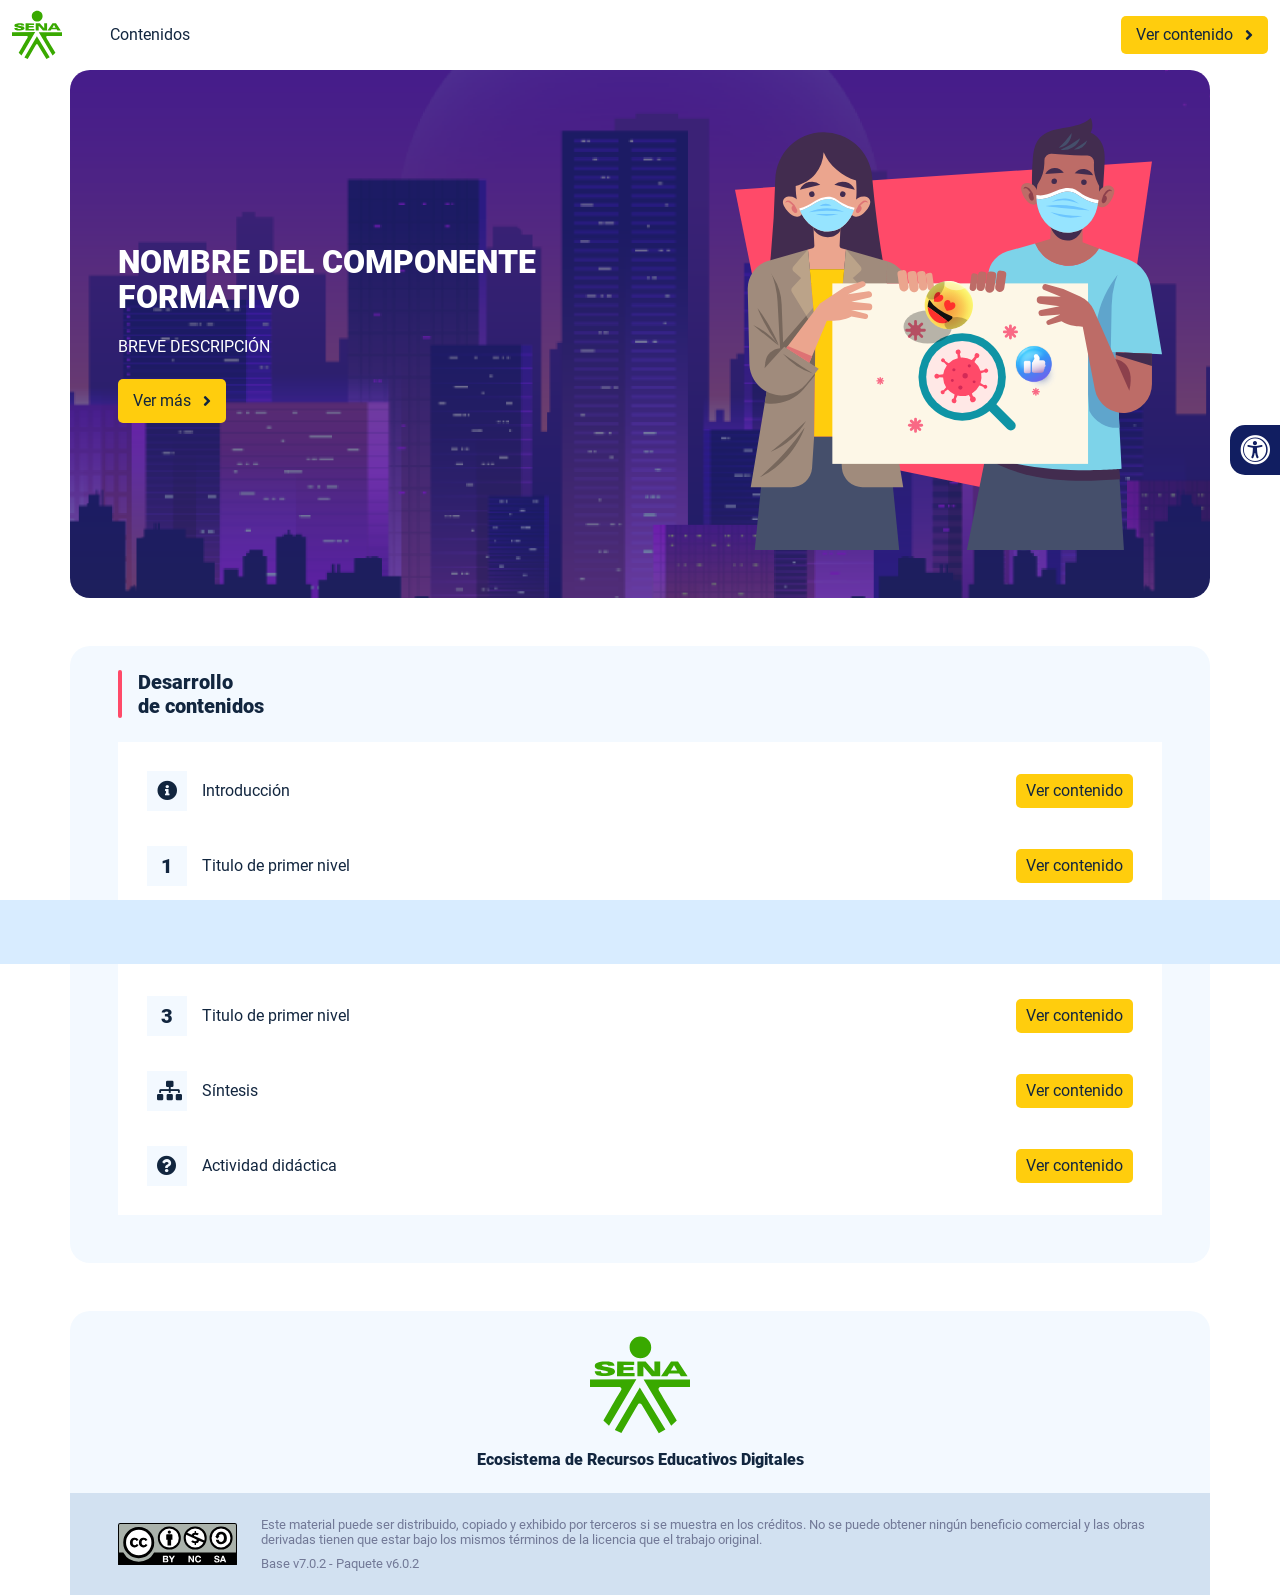
<file: index.html>
<!DOCTYPE html><html lang=""><head><meta charset="utf-8"><meta http-equiv="X-UA-Compatible" content="IE=edge"><meta name="viewport" content="width=device-width,initial-scale=1"><link rel="icon" href="favicon.ico"><title>NOMBRE DEL COMPONENTE FORMATIVO</title><link href="css/chunk-110f1f0b.52141945.css" rel="prefetch"><link href="css/chunk-179248a2.52141945.css" rel="prefetch"><link href="css/chunk-2a9fce91.52141945.css" rel="prefetch"><link href="css/chunk-515a8379.62e683aa.css" rel="prefetch"><link href="css/chunk-59974754.ad6f38f1.css" rel="prefetch"><link href="css/chunk-5d1ce150.52141945.css" rel="prefetch"><link href="css/chunk-60cbc06b.09438581.css" rel="prefetch"><link href="css/chunk-623f2040.52141945.css" rel="prefetch"><link href="css/chunk-6a43ec24.52141945.css" rel="prefetch"><link href="css/chunk-6e1e538a.3ba0a060.css" rel="prefetch"><link href="css/chunk-6e613899.52141945.css" rel="prefetch"><link href="css/chunk-766a929b.1eb2c556.css" rel="prefetch"><link href="css/chunk-7794bb60.52141945.css" rel="prefetch"><link href="css/comple.22863b03.css" rel="prefetch"><link href="css/creditos.94678052.css" rel="prefetch"><link href="css/glosario.c6268e50.css" rel="prefetch"><link href="css/referencias.cce74394.css" rel="prefetch"><link href="js/actividad.c52fe137.js" rel="prefetch"><link href="js/chunk-0206bfa0.07f4fcb8.js" rel="prefetch"><link href="js/chunk-110f1f0b.c729ecf3.js" rel="prefetch"><link href="js/chunk-13a6037e.725eca6a.js" rel="prefetch"><link href="js/chunk-179248a2.0882ec97.js" rel="prefetch"><link href="js/chunk-18f95272.bb47be6d.js" rel="prefetch"><link href="js/chunk-2a9fce91.79146cce.js" rel="prefetch"><link href="js/chunk-2c06842c.f5617033.js" rel="prefetch"><link href="js/chunk-2d0c5615.01eba69d.js" rel="prefetch"><link href="js/chunk-2d0e96ec.ec734bee.js" rel="prefetch"><link href="js/chunk-2d208d90.ab67193c.js" rel="prefetch"><link href="js/chunk-2d21d0e2.f77c22e4.js" rel="prefetch"><link href="js/chunk-2d22c123.c9115eca.js" rel="prefetch"><link href="js/chunk-2e80bb9a.b3e4ecbc.js" rel="prefetch"><link href="js/chunk-319206de.06f535cf.js" rel="prefetch"><link href="js/chunk-36769079.0093655a.js" rel="prefetch"><link href="js/chunk-4cdd78c0.b1eae698.js" rel="prefetch"><link href="js/chunk-515a8379.471b9110.js" rel="prefetch"><link href="js/chunk-53ccb27e.03f89fab.js" rel="prefetch"><link href="js/chunk-55d286b8.69a8245e.js" rel="prefetch"><link href="js/chunk-59974754.d7b5c639.js" rel="prefetch"><link href="js/chunk-5d1ce150.33dbeb12.js" rel="prefetch"><link href="js/chunk-60cbc06b.e7f70342.js" rel="prefetch"><link href="js/chunk-623f2040.f9fac6f0.js" rel="prefetch"><link href="js/chunk-659152b8.3f7b8817.js" rel="prefetch"><link href="js/chunk-6a43ec24.3e891bb4.js" rel="prefetch"><link href="js/chunk-6e1e538a.034b6f92.js" rel="prefetch"><link href="js/chunk-6e613899.2a976d39.js" rel="prefetch"><link href="js/chunk-766a929b.1ae4942d.js" rel="prefetch"><link href="js/chunk-7794bb60.f954ae38.js" rel="prefetch"><link href="js/chunk-c796899c.ed37a8e2.js" rel="prefetch"><link href="js/chunk-e8a7823a.c0dd9220.js" rel="prefetch"><link href="js/chunk-fde47172.7ec6a62b.js" rel="prefetch"><link href="js/comple.1b5bc04e.js" rel="prefetch"><link href="js/creditos.a69d078c.js" rel="prefetch"><link href="js/glosario.4b84a8a6.js" rel="prefetch"><link href="js/intro.7982bb19.js" rel="prefetch"><link href="js/referencias.16e8ced3.js" rel="prefetch"><link href="js/sintesis.aabe808e.js" rel="prefetch"><link href="js/tema1.ff21182f.js" rel="prefetch"><link href="js/tema2.3bfc8950.js" rel="prefetch"><link href="js/tema3.95351a21.js" rel="prefetch"><link href="css/app.4f7e094f.css" rel="preload" as="style"><link href="css/chunk-vendors.26c4f936.css" rel="preload" as="style"><link href="js/app.340fdfcd.js" rel="preload" as="script"><link href="js/chunk-vendors.a152e9d6.js" rel="preload" as="script"><link href="css/chunk-vendors.26c4f936.css" rel="stylesheet"><link href="css/app.4f7e094f.css" rel="stylesheet"></head><body><noscript><strong>We're sorry but NOMBRE DEL COMPONENTE FORMATIVO doesn't work properly without JavaScript enabled. Please enable it to continue.</strong></noscript><div id="app"></div><script src="js/chunk-vendors.a152e9d6.js"></script><script src="js/app.340fdfcd.js"></script></body></html>
</file>
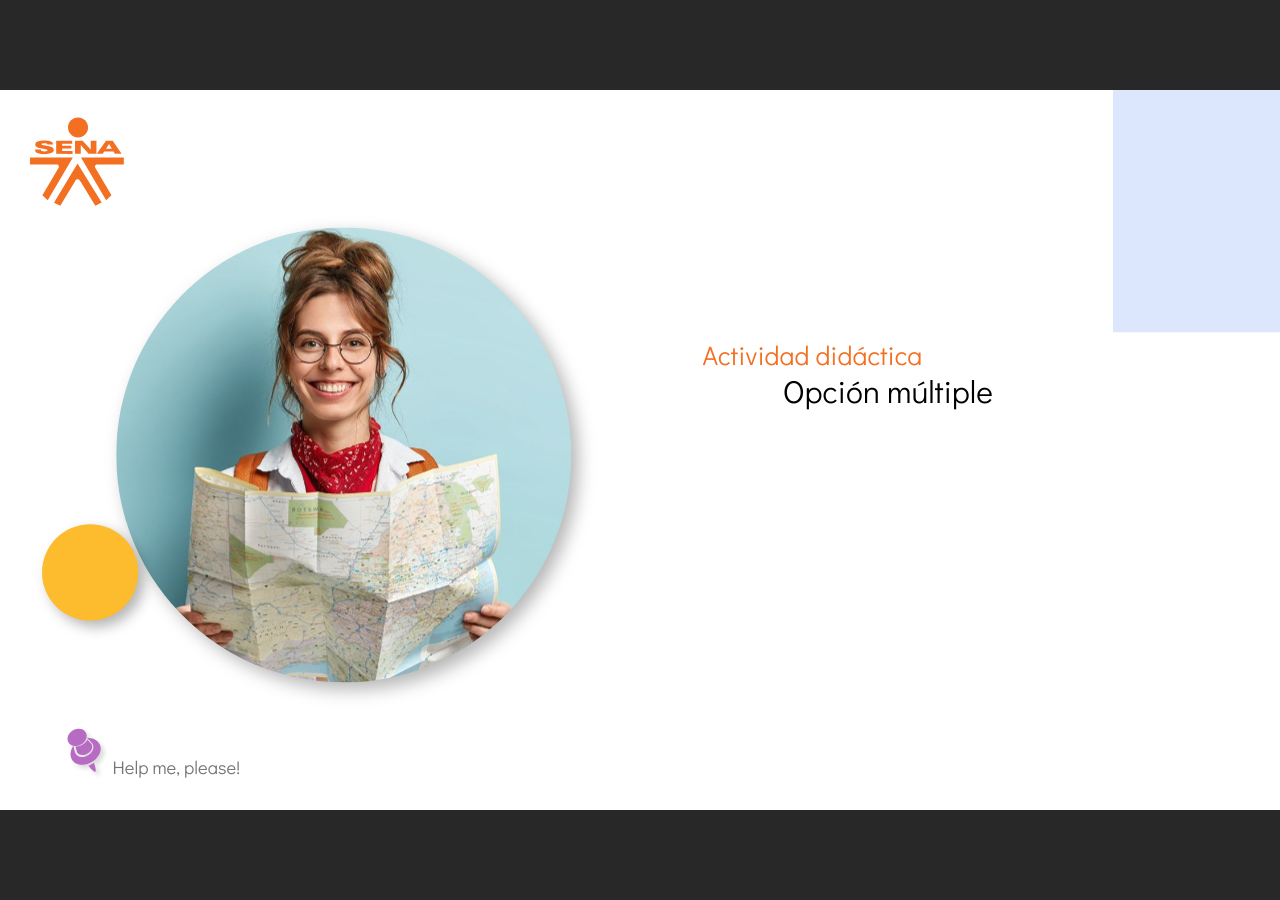
<file: public/actividades/01/index.html>
<!doctype html>
<html lang="es">
<head>
  <meta charset="utf-8">
  <!-- Creado con Storyline 360 - http://www.articulate.com  -->
  <!-- version: 3.66.28270.0 -->
  <title>Actividad did&#225;ctica</title>
  <meta http-equiv="x-ua-compatible" content="IE=edge"/>
  <meta name="viewport" content="width=device-width,initial-scale=1,user-scalable=no,shrink-to-fit=no,minimal-ui"/>
  <meta name="apple-mobile-web-app-capable" content="yes"/>
  <style>
    html, body { height: 100%; padding: 0; margin: 0 }
    #app { height: 100%; width: 100%; }
  </style>

  <script>
    window.DS = {};
    window.globals = {
      DATA_PATH_BASE: '',
      HAS_FRAME: true,
      HAS_SLIDE: true,

      lmsPresent: false,
      tinCanPresent: false,
      cmi5Present: false,
      aoSupport: false,
      scale: 'noscale',
      captureRc: false,
      browserSize: 'optimal',
      bgColor: '#282828',
      features: 'AccessibleVideo,IE11Warning,InsertSvgPicture,LayerPresentAsDialog,MultipleQuizTracking,QuestionCorrectVariable,UpdatedThemeEditor',
      themeName: 'unified',
      preloaderColor: '#FFFFFF',
      suppressAnalytics: false,
      productChannel: 'stable',
      publishSource: 'storyline',
      aid: 'aid|dd73bbe0-893c-4c5d-ada9-b44ee608dcb3',
      cid: '04bfd34e-cd07-4569-9f02-371561cab23e',
      playerVersion: '3.66.28270.0',
      publishTimestamp: '2022-07-27T14:14:15.7770336Z',
      maxIosVideoElements: 10,

      
      parseParams: function(qs) {
        if (window.globals.parsedParams != null) {
          return window.globals.parsedParams;
        }
        qs = (qs || window.location.search.substr(1)).split('+').join(' ');
        var params = {},
            tokens,
            re = /[?&]?([^=]+)=([^&]*)/g;

        while (tokens = re.exec(qs)) {
          params[decodeURIComponent(tokens[1]).trim()] =
            decodeURIComponent(tokens[2]).trim();
        }
        window.globals.parsedParams = params;
        return params;
      }

    };
  </script>
  <script>
    var isIe11 = ('ActiveXObject' in window || window.MSBlobBuilder != null)
      && window.msCrypto != null && !window.ActiveXObject;
    if (isIe11 && window.globals.features.indexOf('IE11Warning') != -1) {
      window.globals.unsupportedBrowser = true;
      document.write(atob('[base64]'));
    }
  </script>
  
  <script>window.THREE = { };</script>
  
</head>
<body style="background: #282828" class="cs-HTML theme-unified">
  <!-- 360 -->
  <script>!function(e){var i=/iPhone/i,o=/iPod/i,n=/iPad/i,t=/(?=.*\bAndroid\b)(?=.*\bMobile\b)/i,d=/Android/i,s=/(?=.*\bAndroid\b)(?=.*\bSD4930UR\b)/i,b=/(?=.*\bAndroid\b)(?=.*\b(?:KFOT|KFTT|KFJWI|KFJWA|KFSOWI|KFTHWI|KFTHWA|KFAPWI|KFAPWA|KFARWI|KFASWI|KFSAWI|KFSAWA)\b)/i,r=/IEMobile/i,h=/(?=.*\bWindows\b)(?=.*\bARM\b)/i,a=/BlackBerry/i,l=/BB10/i,p=/Opera Mini/i,f=/(CriOS|Chrome)(?=.*\bMobile\b)/i,u=/(?=.*\bFirefox\b)(?=.*\bMobile\b)/i,c=new RegExp("(?:Nexus 7|BNTV250|Kindle Fire|Silk|GT-P1000)","i"),w=function(e,i){return e.test(i)},A=function(e){var A=e||navigator.userAgent,v=A.split("[FBAN");if(void 0!==v[1]&&(A=v[0]),this.apple={phone:w(i,A),ipod:w(o,A),tablet:!w(i,A)&&w(n,A),device:w(i,A)||w(o,A)||w(n,A)},this.amazon={phone:w(s,A),tablet:!w(s,A)&&w(b,A),device:w(s,A)||w(b,A)},this.android={phone:w(s,A)||w(t,A),tablet:!w(s,A)&&!w(t,A)&&(w(b,A)||w(d,A)),device:w(s,A)||w(b,A)||w(t,A)||w(d,A)},this.windows={phone:w(r,A),tablet:w(h,A),device:w(r,A)||w(h,A)},this.other={blackberry:w(a,A),blackberry10:w(l,A),opera:w(p,A),firefox:w(u,A),chrome:w(f,A),device:w(a,A)||w(l,A)||w(p,A)||w(u,A)||w(f,A)},this.seven_inch=w(c,A),this.any=this.apple.device||this.android.device||this.windows.device||this.other.device||this.seven_inch,this.phone=this.apple.phone||this.android.phone||this.windows.phone,this.tablet=this.apple.tablet||this.android.tablet||this.windows.tablet,"undefined"==typeof window)return this},v=function(){var e=new A;return e.Class=A,e};"undefined"!=typeof module&&module.exports&&"undefined"==typeof window?module.exports=A:"undefined"!=typeof module&&module.exports&&"undefined"!=typeof window?module.exports=v():"function"==typeof define&&define.amd?define("isMobile",[],e.isMobile=v()):e.isMobile=v()}(this);
    window.isMobile.apple.tablet = window.isMobile.apple.tablet ||
      (navigator.platform === 'MacIntel' && navigator.maxTouchPoints > 1);
    window.isMobile.apple.device = window.isMobile.apple.device || window.isMobile.apple.tablet;
    window.isMobile.tablet = window.isMobile.tablet || window.isMobile.apple.tablet;
    window.isMobile.any = window.isMobile.any || window.isMobile.apple.tablet;
  </script>

  <div id="focus-sink" tabindex="-1"></div>

  <div id="preso"></div>
  <script>
    (function() {

      var classTypes = [ 'desktop', 'mobile', 'phone', 'tablet' ];

      var addDeviceClasses = function(prefix, testObj) {
        var curr, i;
        for (i = 0; i < classTypes.length; i++) {
          curr = classTypes[i];
          if (testObj[curr]) {
            document.body.classList.add(prefix + curr);
          }
        }
      };

      var params = window.globals.parseParams(),
          isDevicePreview = params.devicepreview === '1',
          isPhoneOverride = params.deviceType === 'phone' || (isDevicePreview && params.phone == '1'),
          isTabletOverride = (params.deviceType === 'tablet' || isDevicePreview) && !isPhoneOverride,
          isMobileOverride = isPhoneOverride || isTabletOverride;

      var deviceView = {
        desktop: !window.isMobile.any && !isMobileOverride,
        mobile: window.isMobile.any || isMobileOverride,
        phone: isPhoneOverride || (window.isMobile.phone && !isTabletOverride),
        tablet: isTabletOverride || window.isMobile.tablet
      };

      window.globals.deviceView = deviceView;
      window.isMobile.desktop = !window.isMobile.any;
      window.isMobile.mobile = window.isMobile.any;

      addDeviceClasses('view-', deviceView);

    })();
  </script>
  
  <script src='story_content/user.js' type=text/javascript></script>
  <div class="slide-loader"></div>

  <script>
    var doc = document, loader = doc.body.querySelector('.slide-loader'); [ 1, 2, 3 ].forEach(function(n) { var d = doc.createElement('div'); d.style.backgroundColor = window.globals.preloaderColor; d.classList.add('mobile-loader-dot'); d.classList.add('dot' + n); loader.appendChild(d); });
  </script>

  <div class="mobile-load-title-overlay" style="display: none">
    <div class="mobile-load-title">Actividad did&#225;ctica</div>
  </div>

  <div class="mobile-chrome-warning"></div>

  <div class="warn-connection-dialog" style="display:none">
  <div class="warn-connection-content">
    <p>Internet connection lost</p>
    <p class="warn-connection-status"></p>
    <div class="warn-ui"></div>
  </div>
</div>

<style>
  .warn-connection-dialog {
    background: transparent;
    pointer-events: none;
    position: fixed;
    left: 0;
    top: 0;
    width: 100%;
    height: 100%;
    z-index: 999;
  }

  .warn-connection-content {
    position: absolute;
    width: 170px;
    border-radius: 10px;
    background: white;
    border: 1px solid #ccc;
    color: black;
    box-shadow: 0 5px 40px rgba(0, 0, 0, 5%);
    padding: .6em;
    padding-bottom: none;
    right: 1em;
    top: 1em;
    transition: all 150ms ease-out;
  }

  .warn-connection-dialog.highlight .warn-connection-content {
    background: #ff7575;
    transform: scale(1.05);
  }

  .warn-connection-content p {
    margin: 0; padding: 0;
  }

  .warn-ui {
    position: absolute;
    bottom: 1em;
    width: 100%;
  }
  .warn-connection-status {
    color: red;
  }

  .highlight .warn-connection-status {
    color: white;
  }

  .is-offline .cs-panel * {
    pointer-events: none !important;
  }

  .is-offline .cs-panel {
    pointer-events: all !important;
  }

  .is-offline #nav-controls * {
    pointer-events: none !important;
  }

  .is-offline #nav-controls {
    pointer-events: all !important;
  }
</style>

<script>
  (function() {
    window.DS.connection = {
      warningShown: false,
      assets: {},
      loadingAssetGroup: false
    };

    // @TODO this is POC code and can be cleaned up a bit more if we move forward
    // with the feature

    // The `window.globals.features` variable must be set in `webpack.dev.config` when testing locally - it is not enough
    // to have it in the data - but it must be set there as well.
    var useConnectionMessages = window.AbortController != null && window.location.protocol != 'file:' &&
      window.globals.features.indexOf('ConnectionMessages') != -1;

    window.DS.connection.useConnectionMessages = useConnectionMessages

    var noConnection = 'retrying...';
    var warnEl = document.querySelector('.warn-connection-dialog');
    var statusEl = document.querySelector('.warn-connection-status');

    var assetCount = 0;
    var checkLoadedId;

    function checkAssetsReady() {
      for (var i in DS.connection.assets) {
        if (!DS.connection.assets[i].success) {
          return false;
        }
      }
      return true;
    }

    function stopAssetGroup() {
      if (!useConnectionMessages) { return; }

      assetCount = 0;

      DS.connection.oldAssetGroup = DS.connection.assets;
      DS.connection.assets = {};
      DS.connection.loadingAssetGroup = false;
      clearInterval(checkLoadedId);
    }

    function startAssetGroup() {
      if (!useConnectionMessages) { return; }
      var ticks = 0;
      clearInterval(checkLoadedId);
      checkLoadedId = setInterval(function() {
        var loaded = 0;
        if (assetCount === 0 && loaded === 0) {
          clearInterval(checkLoadedId);
          return;
        }

        for (var i in DS.connection.assets) {
          if (DS.connection.assets[i].success) {
            loaded++;
          }
        }

        if (assetCount === loaded && checkAssetsReady()) {
          for (var i in DS.connection.assets) {
            if (DS.connection.assets[i].action) {
              DS.connection.assets[i].action();
            }
          }
          hideWarning();
          stopAssetGroup();
        }
      }, 100)
    }

    function requiredAsset(url, action, retry, type) {
      if (!useConnectionMessages) { return; }
      if (DS.connection.assets[url]) { return; }

      DS.connection.assets[url] = {
        success: false, action: action, retry: retry, type: type
      };
      assetCount = Object.keys(DS.connection.assets).length;
      if (!DS.connection.loadingAssetGroup) {
        startAssetGroup();
      }
      DS.connection.loadingAssetGroup = true;
    }

    function assetLoaded(url) {
      if (!useConnectionMessages) { return; }
      if (DS.connection.assets[url]) {
        DS.connection.assets[url].success = true;
      }
    }

    function assetFailed(url) {
      if (!useConnectionMessages) { return; }
      if (!DS.connection.assets[url]) {
        if (/\.js$/.test(url)) {
          setTimeout(function() {
            if (DS.connection.lastSlideLoaded != null) {
              DS.connection.lastSlideLoaded();
            }
          }, 300);
        }
        return;
      }
      if (!DS.connection.warningShown) { showWarning(); }
      if (DS.connection.assets[url].retry) {
        setTimeout(function() {
          if (!DS.connection.assets[url].success) {
            DS.connection.assets[url].retry()
          }
        }, 200);
      }
    }

    function hideWarning() {
      document.body.classList.remove('is-offline');
      DS.connection.warningShown = false;
      statusEl.innerHTML = 'connected!';
      warnEl.style.display = 'none';
    }
    DS.connection.hideWarning = hideWarning

    function showWarning(btn) {
      document.body.classList.add('is-offline')
      DS.connection.warningShown = true;
      warnEl.style.display = 'block';
      statusEl.innerHTML = noConnection;
    }

    function highlighWarning() {
      warnEl.classList.add('highlight');
      setTimeout(function() {
        warnEl.classList.remove('highlight');
      }, 500);
    }

    statusEl.innerHTML = noConnection;

    // these will all be noops if the feature flag isn't set in
    // the data and `window.globals.features`
    DS.connection.requiredAsset = requiredAsset;
    DS.connection.assetLoaded = assetLoaded;
    DS.connection.assetFailed = assetFailed;
    DS.connection.stopAssetGroup = stopAssetGroup;
    DS.connection.startAssetGroup = startAssetGroup;

    document.addEventListener('pointerup', e => {
      if (e.target.classList.contains('cs-panel') ||
        e.target.classList.contains('bottom-ui-bg')  ||
        e.target.classList.contains('slide-object')  ||
        e.target.id === 'nav-controls') {
        highlighWarning();
      }
    });
  })();
</script>


  <script>
    
    if (window.autoSpider && window.vInterfaceObject) {
      document.querySelector('.mobile-load-title-overlay').style.display = 'none';
    }
  </script>

  

  <link rel="stylesheet" href="html5/data/css/output.min.css" data-noprefix/>
</body>
<script src="html5/lib/scripts/bootstrapper.min.js"></script>
</html>
</file>
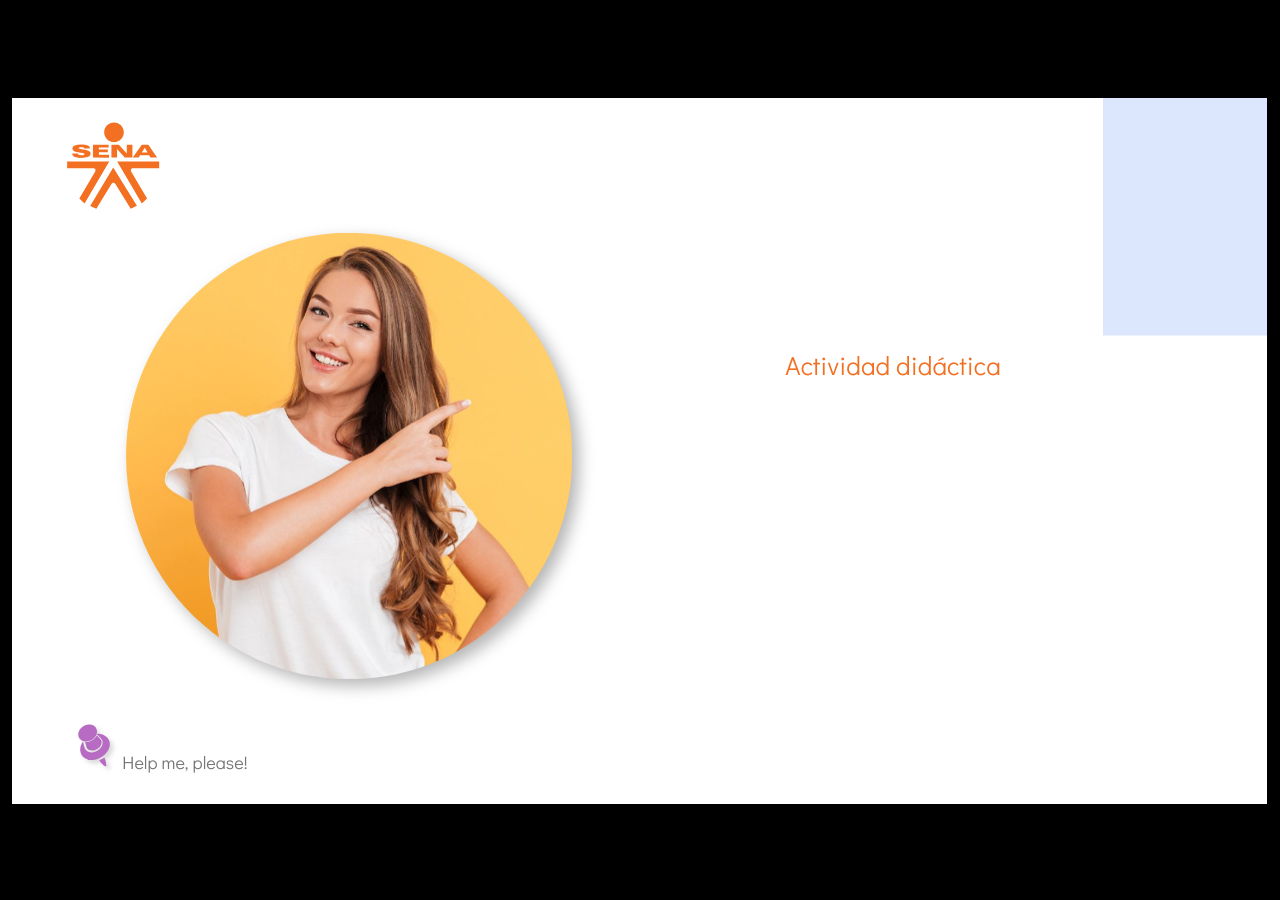
<file: public/actividades/02/index.html>
<!doctype html>
<html lang="es">
<head>
  <meta charset="utf-8">
  <!-- Creado con Storyline 360 - http://www.articulate.com  -->
  <!-- version: 3.66.28270.0 -->
  <title>Actividad did&#225;ctica</title>
  <meta http-equiv="x-ua-compatible" content="IE=edge"/>
  <meta name="viewport" content="width=device-width,initial-scale=1,user-scalable=no,shrink-to-fit=no,minimal-ui"/>
  <meta name="apple-mobile-web-app-capable" content="yes"/>
  <style>
    html, body { height: 100%; padding: 0; margin: 0 }
    #app { height: 100%; width: 100%; }
  </style>

  <script>
    window.DS = {};
    window.globals = {
      DATA_PATH_BASE: '',
      HAS_FRAME: true,
      HAS_SLIDE: true,

      lmsPresent: false,
      tinCanPresent: false,
      cmi5Present: false,
      aoSupport: false,
      scale: 'show all',
      captureRc: false,
      browserSize: 'optimal',
      bgColor: '#000000',
      features: 'AccessibleVideo,IE11Warning,InsertSvgPicture,LayerPresentAsDialog,MultipleQuizTracking,QuestionCorrectVariable,UpdatedThemeEditor',
      themeName: 'classic',
      preloaderColor: '#FFFFFF',
      suppressAnalytics: false,
      productChannel: 'stable',
      publishSource: 'storyline',
      aid: 'aid|dd73bbe0-893c-4c5d-ada9-b44ee608dcb3',
      cid: '04bfd34e-cd07-4569-9f02-371561cab23e',
      playerVersion: '3.66.28270.0',
      publishTimestamp: '2022-08-01T17:15:13.3560152Z',
      maxIosVideoElements: 10,

      
      parseParams: function(qs) {
        if (window.globals.parsedParams != null) {
          return window.globals.parsedParams;
        }
        qs = (qs || window.location.search.substr(1)).split('+').join(' ');
        var params = {},
            tokens,
            re = /[?&]?([^=]+)=([^&]*)/g;

        while (tokens = re.exec(qs)) {
          params[decodeURIComponent(tokens[1]).trim()] =
            decodeURIComponent(tokens[2]).trim();
        }
        window.globals.parsedParams = params;
        return params;
      }

    };
  </script>
  <script>
    var isIe11 = ('ActiveXObject' in window || window.MSBlobBuilder != null)
      && window.msCrypto != null && !window.ActiveXObject;
    if (isIe11 && window.globals.features.indexOf('IE11Warning') != -1) {
      window.globals.unsupportedBrowser = true;
      document.write(atob('[base64]'));
    }
  </script>
  
  <script>window.THREE = { };</script>
  
</head>
<body style="background: #000000" class="cs-HTML theme-classic">
  <!-- 360 -->
  <script>!function(e){var i=/iPhone/i,o=/iPod/i,n=/iPad/i,t=/(?=.*\bAndroid\b)(?=.*\bMobile\b)/i,d=/Android/i,s=/(?=.*\bAndroid\b)(?=.*\bSD4930UR\b)/i,b=/(?=.*\bAndroid\b)(?=.*\b(?:KFOT|KFTT|KFJWI|KFJWA|KFSOWI|KFTHWI|KFTHWA|KFAPWI|KFAPWA|KFARWI|KFASWI|KFSAWI|KFSAWA)\b)/i,r=/IEMobile/i,h=/(?=.*\bWindows\b)(?=.*\bARM\b)/i,a=/BlackBerry/i,l=/BB10/i,p=/Opera Mini/i,f=/(CriOS|Chrome)(?=.*\bMobile\b)/i,u=/(?=.*\bFirefox\b)(?=.*\bMobile\b)/i,c=new RegExp("(?:Nexus 7|BNTV250|Kindle Fire|Silk|GT-P1000)","i"),w=function(e,i){return e.test(i)},A=function(e){var A=e||navigator.userAgent,v=A.split("[FBAN");if(void 0!==v[1]&&(A=v[0]),this.apple={phone:w(i,A),ipod:w(o,A),tablet:!w(i,A)&&w(n,A),device:w(i,A)||w(o,A)||w(n,A)},this.amazon={phone:w(s,A),tablet:!w(s,A)&&w(b,A),device:w(s,A)||w(b,A)},this.android={phone:w(s,A)||w(t,A),tablet:!w(s,A)&&!w(t,A)&&(w(b,A)||w(d,A)),device:w(s,A)||w(b,A)||w(t,A)||w(d,A)},this.windows={phone:w(r,A),tablet:w(h,A),device:w(r,A)||w(h,A)},this.other={blackberry:w(a,A),blackberry10:w(l,A),opera:w(p,A),firefox:w(u,A),chrome:w(f,A),device:w(a,A)||w(l,A)||w(p,A)||w(u,A)||w(f,A)},this.seven_inch=w(c,A),this.any=this.apple.device||this.android.device||this.windows.device||this.other.device||this.seven_inch,this.phone=this.apple.phone||this.android.phone||this.windows.phone,this.tablet=this.apple.tablet||this.android.tablet||this.windows.tablet,"undefined"==typeof window)return this},v=function(){var e=new A;return e.Class=A,e};"undefined"!=typeof module&&module.exports&&"undefined"==typeof window?module.exports=A:"undefined"!=typeof module&&module.exports&&"undefined"!=typeof window?module.exports=v():"function"==typeof define&&define.amd?define("isMobile",[],e.isMobile=v()):e.isMobile=v()}(this);
    window.isMobile.apple.tablet = window.isMobile.apple.tablet ||
      (navigator.platform === 'MacIntel' && navigator.maxTouchPoints > 1);
    window.isMobile.apple.device = window.isMobile.apple.device || window.isMobile.apple.tablet;
    window.isMobile.tablet = window.isMobile.tablet || window.isMobile.apple.tablet;
    window.isMobile.any = window.isMobile.any || window.isMobile.apple.tablet;
  </script>

  <div id="focus-sink" tabindex="-1"></div>

  <div id="preso"></div>
  <script>
    (function() {

      var classTypes = [ 'desktop', 'mobile', 'phone', 'tablet' ];

      var addDeviceClasses = function(prefix, testObj) {
        var curr, i;
        for (i = 0; i < classTypes.length; i++) {
          curr = classTypes[i];
          if (testObj[curr]) {
            document.body.classList.add(prefix + curr);
          }
        }
      };

      var params = window.globals.parseParams(),
          isDevicePreview = params.devicepreview === '1',
          isPhoneOverride = params.deviceType === 'phone' || (isDevicePreview && params.phone == '1'),
          isTabletOverride = (params.deviceType === 'tablet' || isDevicePreview) && !isPhoneOverride,
          isMobileOverride = isPhoneOverride || isTabletOverride;

      var deviceView = {
        desktop: !window.isMobile.any && !isMobileOverride,
        mobile: window.isMobile.any || isMobileOverride,
        phone: isPhoneOverride || (window.isMobile.phone && !isTabletOverride),
        tablet: isTabletOverride || window.isMobile.tablet
      };

      window.globals.deviceView = deviceView;
      window.isMobile.desktop = !window.isMobile.any;
      window.isMobile.mobile = window.isMobile.any;

      addDeviceClasses('view-', deviceView);

    })();
  </script>
  
  <script src='story_content/user.js' type=text/javascript></script>
  <div class="slide-loader"></div>

  <script>
    if (window.globals.deviceView.isMobile) { var doc = document, loader = doc.body.querySelector('.slide-loader'); [ 1, 2, 3 ].forEach(function(n) { var d = doc.createElement('div'); d.style.backgroundColor = window.globals.preloaderColor; d.classList.add('mobile-loader-dot'); d.classList.add('dot' + n); loader.appendChild(d); }); }
  </script>

  <div class="mobile-load-title-overlay" style="display: none">
    <div class="mobile-load-title">Actividad did&#225;ctica</div>
  </div>

  <div class="mobile-chrome-warning"></div>

  <div class="warn-connection-dialog" style="display:none">
  <div class="warn-connection-content">
    <p>Internet connection lost</p>
    <p class="warn-connection-status"></p>
    <div class="warn-ui"></div>
  </div>
</div>

<style>
  .warn-connection-dialog {
    background: transparent;
    pointer-events: none;
    position: fixed;
    left: 0;
    top: 0;
    width: 100%;
    height: 100%;
    z-index: 999;
  }

  .warn-connection-content {
    position: absolute;
    width: 170px;
    border-radius: 10px;
    background: white;
    border: 1px solid #ccc;
    color: black;
    box-shadow: 0 5px 40px rgba(0, 0, 0, 5%);
    padding: .6em;
    padding-bottom: none;
    right: 1em;
    top: 1em;
    transition: all 150ms ease-out;
  }

  .warn-connection-dialog.highlight .warn-connection-content {
    background: #ff7575;
    transform: scale(1.05);
  }

  .warn-connection-content p {
    margin: 0; padding: 0;
  }

  .warn-ui {
    position: absolute;
    bottom: 1em;
    width: 100%;
  }
  .warn-connection-status {
    color: red;
  }

  .highlight .warn-connection-status {
    color: white;
  }

  .is-offline .cs-panel * {
    pointer-events: none !important;
  }

  .is-offline .cs-panel {
    pointer-events: all !important;
  }

  .is-offline #nav-controls * {
    pointer-events: none !important;
  }

  .is-offline #nav-controls {
    pointer-events: all !important;
  }
</style>

<script>
  (function() {
    window.DS.connection = {
      warningShown: false,
      assets: {},
      loadingAssetGroup: false
    };

    // @TODO this is POC code and can be cleaned up a bit more if we move forward
    // with the feature

    // The `window.globals.features` variable must be set in `webpack.dev.config` when testing locally - it is not enough
    // to have it in the data - but it must be set there as well.
    var useConnectionMessages = window.AbortController != null && window.location.protocol != 'file:' &&
      window.globals.features.indexOf('ConnectionMessages') != -1;

    window.DS.connection.useConnectionMessages = useConnectionMessages

    var noConnection = 'retrying...';
    var warnEl = document.querySelector('.warn-connection-dialog');
    var statusEl = document.querySelector('.warn-connection-status');

    var assetCount = 0;
    var checkLoadedId;

    function checkAssetsReady() {
      for (var i in DS.connection.assets) {
        if (!DS.connection.assets[i].success) {
          return false;
        }
      }
      return true;
    }

    function stopAssetGroup() {
      if (!useConnectionMessages) { return; }

      assetCount = 0;

      DS.connection.oldAssetGroup = DS.connection.assets;
      DS.connection.assets = {};
      DS.connection.loadingAssetGroup = false;
      clearInterval(checkLoadedId);
    }

    function startAssetGroup() {
      if (!useConnectionMessages) { return; }
      var ticks = 0;
      clearInterval(checkLoadedId);
      checkLoadedId = setInterval(function() {
        var loaded = 0;
        if (assetCount === 0 && loaded === 0) {
          clearInterval(checkLoadedId);
          return;
        }

        for (var i in DS.connection.assets) {
          if (DS.connection.assets[i].success) {
            loaded++;
          }
        }

        if (assetCount === loaded && checkAssetsReady()) {
          for (var i in DS.connection.assets) {
            if (DS.connection.assets[i].action) {
              DS.connection.assets[i].action();
            }
          }
          hideWarning();
          stopAssetGroup();
        }
      }, 100)
    }

    function requiredAsset(url, action, retry, type) {
      if (!useConnectionMessages) { return; }
      if (DS.connection.assets[url]) { return; }

      DS.connection.assets[url] = {
        success: false, action: action, retry: retry, type: type
      };
      assetCount = Object.keys(DS.connection.assets).length;
      if (!DS.connection.loadingAssetGroup) {
        startAssetGroup();
      }
      DS.connection.loadingAssetGroup = true;
    }

    function assetLoaded(url) {
      if (!useConnectionMessages) { return; }
      if (DS.connection.assets[url]) {
        DS.connection.assets[url].success = true;
      }
    }

    function assetFailed(url) {
      if (!useConnectionMessages) { return; }
      if (!DS.connection.assets[url]) {
        if (/\.js$/.test(url)) {
          setTimeout(function() {
            if (DS.connection.lastSlideLoaded != null) {
              DS.connection.lastSlideLoaded();
            }
          }, 300);
        }
        return;
      }
      if (!DS.connection.warningShown) { showWarning(); }
      if (DS.connection.assets[url].retry) {
        setTimeout(function() {
          if (!DS.connection.assets[url].success) {
            DS.connection.assets[url].retry()
          }
        }, 200);
      }
    }

    function hideWarning() {
      document.body.classList.remove('is-offline');
      DS.connection.warningShown = false;
      statusEl.innerHTML = 'connected!';
      warnEl.style.display = 'none';
    }
    DS.connection.hideWarning = hideWarning

    function showWarning(btn) {
      document.body.classList.add('is-offline')
      DS.connection.warningShown = true;
      warnEl.style.display = 'block';
      statusEl.innerHTML = noConnection;
    }

    function highlighWarning() {
      warnEl.classList.add('highlight');
      setTimeout(function() {
        warnEl.classList.remove('highlight');
      }, 500);
    }

    statusEl.innerHTML = noConnection;

    // these will all be noops if the feature flag isn't set in
    // the data and `window.globals.features`
    DS.connection.requiredAsset = requiredAsset;
    DS.connection.assetLoaded = assetLoaded;
    DS.connection.assetFailed = assetFailed;
    DS.connection.stopAssetGroup = stopAssetGroup;
    DS.connection.startAssetGroup = startAssetGroup;

    document.addEventListener('pointerup', e => {
      if (e.target.classList.contains('cs-panel') ||
        e.target.classList.contains('bottom-ui-bg')  ||
        e.target.classList.contains('slide-object')  ||
        e.target.id === 'nav-controls') {
        highlighWarning();
      }
    });
  })();
</script>


  <script>
    
    if (window.autoSpider && window.vInterfaceObject) {
      document.querySelector('.mobile-load-title-overlay').style.display = 'none';
    }
  </script>

  

  <link rel="stylesheet" href="html5/data/css/output.min.css" data-noprefix/>
</body>
<script src="html5/lib/scripts/bootstrapper.min.js"></script>
</html>
</file>
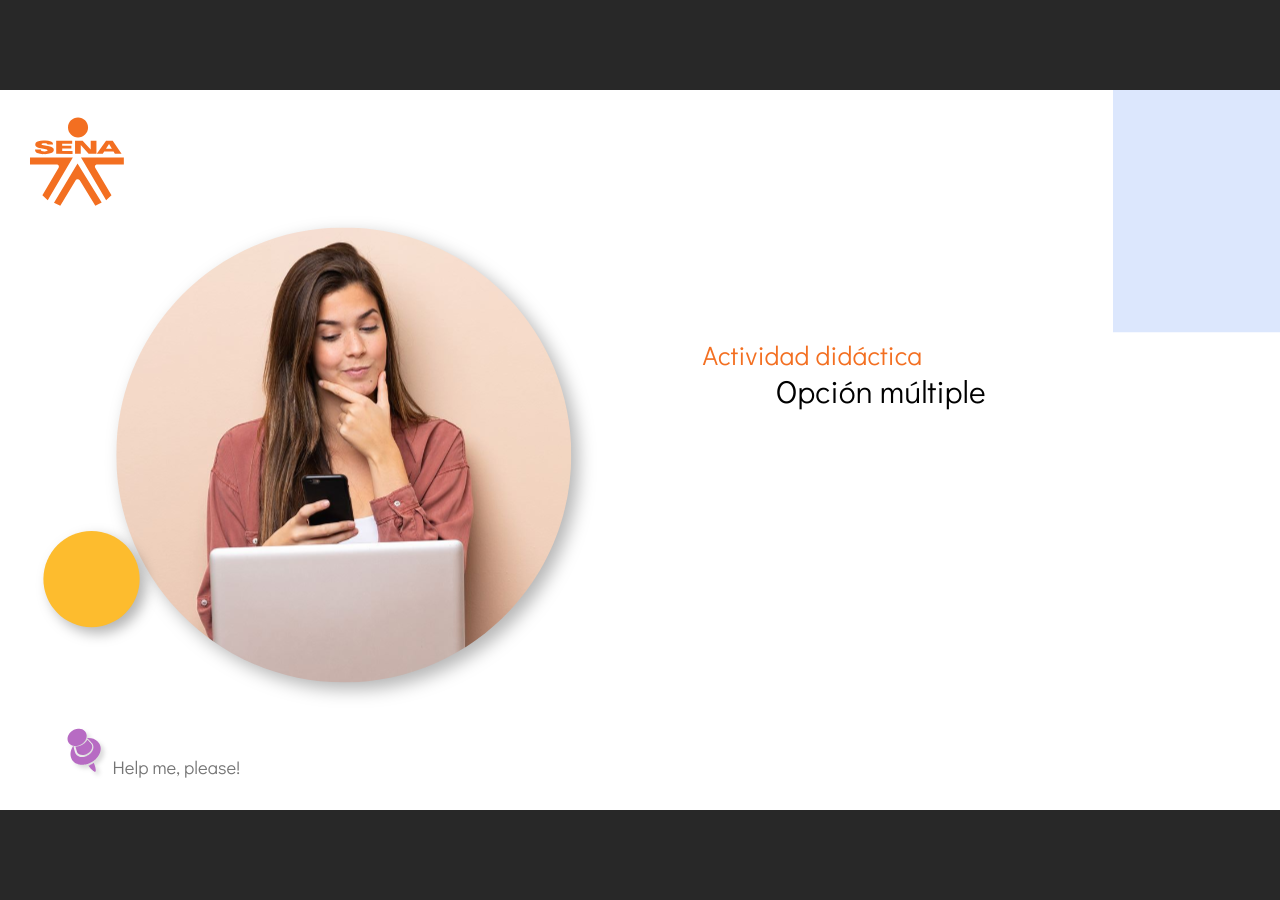
<file: public/actividades/03/index.html>
<!doctype html>
<html lang="es">
<head>
  <meta charset="utf-8">
  <!-- Creado con Storyline 360 - http://www.articulate.com  -->
  <!-- version: 3.66.28270.0 -->
  <title>Actividad did&#225;ctica</title>
  <meta http-equiv="x-ua-compatible" content="IE=edge"/>
  <meta name="viewport" content="width=device-width,initial-scale=1,user-scalable=no,shrink-to-fit=no,minimal-ui"/>
  <meta name="apple-mobile-web-app-capable" content="yes"/>
  <style>
    html, body { height: 100%; padding: 0; margin: 0 }
    #app { height: 100%; width: 100%; }
  </style>

  <script>
    window.DS = {};
    window.globals = {
      DATA_PATH_BASE: '',
      HAS_FRAME: true,
      HAS_SLIDE: true,

      lmsPresent: false,
      tinCanPresent: false,
      cmi5Present: false,
      aoSupport: false,
      scale: 'noscale',
      captureRc: false,
      browserSize: 'optimal',
      bgColor: '#282828',
      features: 'AccessibleVideo,IE11Warning,InsertSvgPicture,LayerPresentAsDialog,MultipleQuizTracking,QuestionCorrectVariable,UpdatedThemeEditor',
      themeName: 'unified',
      preloaderColor: '#FFFFFF',
      suppressAnalytics: false,
      productChannel: 'stable',
      publishSource: 'storyline',
      aid: 'aid|dd73bbe0-893c-4c5d-ada9-b44ee608dcb3',
      cid: '04bfd34e-cd07-4569-9f02-371561cab23e',
      playerVersion: '3.66.28270.0',
      publishTimestamp: '2022-07-27T05:38:40.6505455Z',
      maxIosVideoElements: 10,

      
      parseParams: function(qs) {
        if (window.globals.parsedParams != null) {
          return window.globals.parsedParams;
        }
        qs = (qs || window.location.search.substr(1)).split('+').join(' ');
        var params = {},
            tokens,
            re = /[?&]?([^=]+)=([^&]*)/g;

        while (tokens = re.exec(qs)) {
          params[decodeURIComponent(tokens[1]).trim()] =
            decodeURIComponent(tokens[2]).trim();
        }
        window.globals.parsedParams = params;
        return params;
      }

    };
  </script>
  <script>
    var isIe11 = ('ActiveXObject' in window || window.MSBlobBuilder != null)
      && window.msCrypto != null && !window.ActiveXObject;
    if (isIe11 && window.globals.features.indexOf('IE11Warning') != -1) {
      window.globals.unsupportedBrowser = true;
      document.write(atob('[base64]'));
    }
  </script>
  
  <script>window.THREE = { };</script>
  
</head>
<body style="background: #282828" class="cs-HTML theme-unified">
  <!-- 360 -->
  <script>!function(e){var i=/iPhone/i,o=/iPod/i,n=/iPad/i,t=/(?=.*\bAndroid\b)(?=.*\bMobile\b)/i,d=/Android/i,s=/(?=.*\bAndroid\b)(?=.*\bSD4930UR\b)/i,b=/(?=.*\bAndroid\b)(?=.*\b(?:KFOT|KFTT|KFJWI|KFJWA|KFSOWI|KFTHWI|KFTHWA|KFAPWI|KFAPWA|KFARWI|KFASWI|KFSAWI|KFSAWA)\b)/i,r=/IEMobile/i,h=/(?=.*\bWindows\b)(?=.*\bARM\b)/i,a=/BlackBerry/i,l=/BB10/i,p=/Opera Mini/i,f=/(CriOS|Chrome)(?=.*\bMobile\b)/i,u=/(?=.*\bFirefox\b)(?=.*\bMobile\b)/i,c=new RegExp("(?:Nexus 7|BNTV250|Kindle Fire|Silk|GT-P1000)","i"),w=function(e,i){return e.test(i)},A=function(e){var A=e||navigator.userAgent,v=A.split("[FBAN");if(void 0!==v[1]&&(A=v[0]),this.apple={phone:w(i,A),ipod:w(o,A),tablet:!w(i,A)&&w(n,A),device:w(i,A)||w(o,A)||w(n,A)},this.amazon={phone:w(s,A),tablet:!w(s,A)&&w(b,A),device:w(s,A)||w(b,A)},this.android={phone:w(s,A)||w(t,A),tablet:!w(s,A)&&!w(t,A)&&(w(b,A)||w(d,A)),device:w(s,A)||w(b,A)||w(t,A)||w(d,A)},this.windows={phone:w(r,A),tablet:w(h,A),device:w(r,A)||w(h,A)},this.other={blackberry:w(a,A),blackberry10:w(l,A),opera:w(p,A),firefox:w(u,A),chrome:w(f,A),device:w(a,A)||w(l,A)||w(p,A)||w(u,A)||w(f,A)},this.seven_inch=w(c,A),this.any=this.apple.device||this.android.device||this.windows.device||this.other.device||this.seven_inch,this.phone=this.apple.phone||this.android.phone||this.windows.phone,this.tablet=this.apple.tablet||this.android.tablet||this.windows.tablet,"undefined"==typeof window)return this},v=function(){var e=new A;return e.Class=A,e};"undefined"!=typeof module&&module.exports&&"undefined"==typeof window?module.exports=A:"undefined"!=typeof module&&module.exports&&"undefined"!=typeof window?module.exports=v():"function"==typeof define&&define.amd?define("isMobile",[],e.isMobile=v()):e.isMobile=v()}(this);
    window.isMobile.apple.tablet = window.isMobile.apple.tablet ||
      (navigator.platform === 'MacIntel' && navigator.maxTouchPoints > 1);
    window.isMobile.apple.device = window.isMobile.apple.device || window.isMobile.apple.tablet;
    window.isMobile.tablet = window.isMobile.tablet || window.isMobile.apple.tablet;
    window.isMobile.any = window.isMobile.any || window.isMobile.apple.tablet;
  </script>

  <div id="focus-sink" tabindex="-1"></div>

  <div id="preso"></div>
  <script>
    (function() {

      var classTypes = [ 'desktop', 'mobile', 'phone', 'tablet' ];

      var addDeviceClasses = function(prefix, testObj) {
        var curr, i;
        for (i = 0; i < classTypes.length; i++) {
          curr = classTypes[i];
          if (testObj[curr]) {
            document.body.classList.add(prefix + curr);
          }
        }
      };

      var params = window.globals.parseParams(),
          isDevicePreview = params.devicepreview === '1',
          isPhoneOverride = params.deviceType === 'phone' || (isDevicePreview && params.phone == '1'),
          isTabletOverride = (params.deviceType === 'tablet' || isDevicePreview) && !isPhoneOverride,
          isMobileOverride = isPhoneOverride || isTabletOverride;

      var deviceView = {
        desktop: !window.isMobile.any && !isMobileOverride,
        mobile: window.isMobile.any || isMobileOverride,
        phone: isPhoneOverride || (window.isMobile.phone && !isTabletOverride),
        tablet: isTabletOverride || window.isMobile.tablet
      };

      window.globals.deviceView = deviceView;
      window.isMobile.desktop = !window.isMobile.any;
      window.isMobile.mobile = window.isMobile.any;

      addDeviceClasses('view-', deviceView);

    })();
  </script>
  
  <script src='story_content/user.js' type=text/javascript></script>
  <div class="slide-loader"></div>

  <script>
    var doc = document, loader = doc.body.querySelector('.slide-loader'); [ 1, 2, 3 ].forEach(function(n) { var d = doc.createElement('div'); d.style.backgroundColor = window.globals.preloaderColor; d.classList.add('mobile-loader-dot'); d.classList.add('dot' + n); loader.appendChild(d); });
  </script>

  <div class="mobile-load-title-overlay" style="display: none">
    <div class="mobile-load-title">Actividad did&#225;ctica</div>
  </div>

  <div class="mobile-chrome-warning"></div>

  <div class="warn-connection-dialog" style="display:none">
  <div class="warn-connection-content">
    <p>Internet connection lost</p>
    <p class="warn-connection-status"></p>
    <div class="warn-ui"></div>
  </div>
</div>

<style>
  .warn-connection-dialog {
    background: transparent;
    pointer-events: none;
    position: fixed;
    left: 0;
    top: 0;
    width: 100%;
    height: 100%;
    z-index: 999;
  }

  .warn-connection-content {
    position: absolute;
    width: 170px;
    border-radius: 10px;
    background: white;
    border: 1px solid #ccc;
    color: black;
    box-shadow: 0 5px 40px rgba(0, 0, 0, 5%);
    padding: .6em;
    padding-bottom: none;
    right: 1em;
    top: 1em;
    transition: all 150ms ease-out;
  }

  .warn-connection-dialog.highlight .warn-connection-content {
    background: #ff7575;
    transform: scale(1.05);
  }

  .warn-connection-content p {
    margin: 0; padding: 0;
  }

  .warn-ui {
    position: absolute;
    bottom: 1em;
    width: 100%;
  }
  .warn-connection-status {
    color: red;
  }

  .highlight .warn-connection-status {
    color: white;
  }

  .is-offline .cs-panel * {
    pointer-events: none !important;
  }

  .is-offline .cs-panel {
    pointer-events: all !important;
  }

  .is-offline #nav-controls * {
    pointer-events: none !important;
  }

  .is-offline #nav-controls {
    pointer-events: all !important;
  }
</style>

<script>
  (function() {
    window.DS.connection = {
      warningShown: false,
      assets: {},
      loadingAssetGroup: false
    };

    // @TODO this is POC code and can be cleaned up a bit more if we move forward
    // with the feature

    // The `window.globals.features` variable must be set in `webpack.dev.config` when testing locally - it is not enough
    // to have it in the data - but it must be set there as well.
    var useConnectionMessages = window.AbortController != null && window.location.protocol != 'file:' &&
      window.globals.features.indexOf('ConnectionMessages') != -1;

    window.DS.connection.useConnectionMessages = useConnectionMessages

    var noConnection = 'retrying...';
    var warnEl = document.querySelector('.warn-connection-dialog');
    var statusEl = document.querySelector('.warn-connection-status');

    var assetCount = 0;
    var checkLoadedId;

    function checkAssetsReady() {
      for (var i in DS.connection.assets) {
        if (!DS.connection.assets[i].success) {
          return false;
        }
      }
      return true;
    }

    function stopAssetGroup() {
      if (!useConnectionMessages) { return; }

      assetCount = 0;

      DS.connection.oldAssetGroup = DS.connection.assets;
      DS.connection.assets = {};
      DS.connection.loadingAssetGroup = false;
      clearInterval(checkLoadedId);
    }

    function startAssetGroup() {
      if (!useConnectionMessages) { return; }
      var ticks = 0;
      clearInterval(checkLoadedId);
      checkLoadedId = setInterval(function() {
        var loaded = 0;
        if (assetCount === 0 && loaded === 0) {
          clearInterval(checkLoadedId);
          return;
        }

        for (var i in DS.connection.assets) {
          if (DS.connection.assets[i].success) {
            loaded++;
          }
        }

        if (assetCount === loaded && checkAssetsReady()) {
          for (var i in DS.connection.assets) {
            if (DS.connection.assets[i].action) {
              DS.connection.assets[i].action();
            }
          }
          hideWarning();
          stopAssetGroup();
        }
      }, 100)
    }

    function requiredAsset(url, action, retry, type) {
      if (!useConnectionMessages) { return; }
      if (DS.connection.assets[url]) { return; }

      DS.connection.assets[url] = {
        success: false, action: action, retry: retry, type: type
      };
      assetCount = Object.keys(DS.connection.assets).length;
      if (!DS.connection.loadingAssetGroup) {
        startAssetGroup();
      }
      DS.connection.loadingAssetGroup = true;
    }

    function assetLoaded(url) {
      if (!useConnectionMessages) { return; }
      if (DS.connection.assets[url]) {
        DS.connection.assets[url].success = true;
      }
    }

    function assetFailed(url) {
      if (!useConnectionMessages) { return; }
      if (!DS.connection.assets[url]) {
        if (/\.js$/.test(url)) {
          setTimeout(function() {
            if (DS.connection.lastSlideLoaded != null) {
              DS.connection.lastSlideLoaded();
            }
          }, 300);
        }
        return;
      }
      if (!DS.connection.warningShown) { showWarning(); }
      if (DS.connection.assets[url].retry) {
        setTimeout(function() {
          if (!DS.connection.assets[url].success) {
            DS.connection.assets[url].retry()
          }
        }, 200);
      }
    }

    function hideWarning() {
      document.body.classList.remove('is-offline');
      DS.connection.warningShown = false;
      statusEl.innerHTML = 'connected!';
      warnEl.style.display = 'none';
    }
    DS.connection.hideWarning = hideWarning

    function showWarning(btn) {
      document.body.classList.add('is-offline')
      DS.connection.warningShown = true;
      warnEl.style.display = 'block';
      statusEl.innerHTML = noConnection;
    }

    function highlighWarning() {
      warnEl.classList.add('highlight');
      setTimeout(function() {
        warnEl.classList.remove('highlight');
      }, 500);
    }

    statusEl.innerHTML = noConnection;

    // these will all be noops if the feature flag isn't set in
    // the data and `window.globals.features`
    DS.connection.requiredAsset = requiredAsset;
    DS.connection.assetLoaded = assetLoaded;
    DS.connection.assetFailed = assetFailed;
    DS.connection.stopAssetGroup = stopAssetGroup;
    DS.connection.startAssetGroup = startAssetGroup;

    document.addEventListener('pointerup', e => {
      if (e.target.classList.contains('cs-panel') ||
        e.target.classList.contains('bottom-ui-bg')  ||
        e.target.classList.contains('slide-object')  ||
        e.target.id === 'nav-controls') {
        highlighWarning();
      }
    });
  })();
</script>


  <script>
    
    if (window.autoSpider && window.vInterfaceObject) {
      document.querySelector('.mobile-load-title-overlay').style.display = 'none';
    }
  </script>

  

  <link rel="stylesheet" href="html5/data/css/output.min.css" data-noprefix/>
</body>
<script src="html5/lib/scripts/bootstrapper.min.js"></script>
</html>
</file>
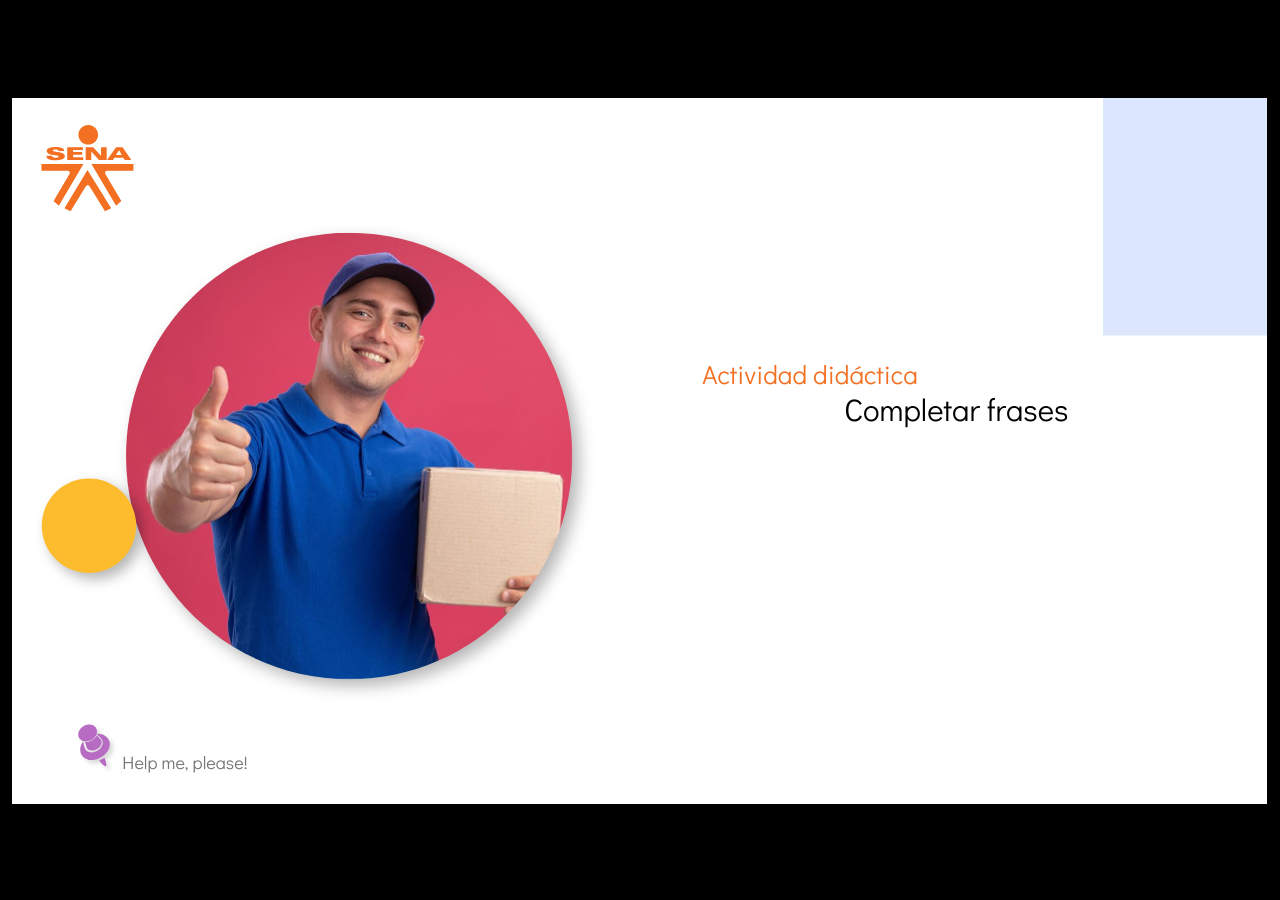
<file: public/actividades/04/index.html>
<!doctype html>
<html lang="es">
<head>
  <meta charset="utf-8">
  <!-- Creado con Storyline 360 - http://www.articulate.com  -->
  <!-- version: 3.66.28270.0 -->
  <title>Actividad did&#225;ctica</title>
  <meta http-equiv="x-ua-compatible" content="IE=edge"/>
  <meta name="viewport" content="width=device-width,initial-scale=1,user-scalable=no,shrink-to-fit=no,minimal-ui"/>
  <meta name="apple-mobile-web-app-capable" content="yes"/>
  <style>
    html, body { height: 100%; padding: 0; margin: 0 }
    #app { height: 100%; width: 100%; }
  </style>

  <script>
    window.DS = {};
    window.globals = {
      DATA_PATH_BASE: '',
      HAS_FRAME: true,
      HAS_SLIDE: true,

      lmsPresent: false,
      tinCanPresent: false,
      cmi5Present: false,
      aoSupport: false,
      scale: 'show all',
      captureRc: false,
      browserSize: 'optimal',
      bgColor: '#000000',
      features: 'AccessibleVideo,IE11Warning,InsertSvgPicture,LayerPresentAsDialog,MultipleQuizTracking,QuestionCorrectVariable,UpdatedThemeEditor',
      themeName: 'classic',
      preloaderColor: '#FFFFFF',
      suppressAnalytics: false,
      productChannel: 'stable',
      publishSource: 'storyline',
      aid: 'aid|dd73bbe0-893c-4c5d-ada9-b44ee608dcb3',
      cid: '04bfd34e-cd07-4569-9f02-371561cab23e',
      playerVersion: '3.66.28270.0',
      publishTimestamp: '2022-07-27T16:57:23.6014364Z',
      maxIosVideoElements: 10,

      
      parseParams: function(qs) {
        if (window.globals.parsedParams != null) {
          return window.globals.parsedParams;
        }
        qs = (qs || window.location.search.substr(1)).split('+').join(' ');
        var params = {},
            tokens,
            re = /[?&]?([^=]+)=([^&]*)/g;

        while (tokens = re.exec(qs)) {
          params[decodeURIComponent(tokens[1]).trim()] =
            decodeURIComponent(tokens[2]).trim();
        }
        window.globals.parsedParams = params;
        return params;
      }

    };
  </script>
  <script>
    var isIe11 = ('ActiveXObject' in window || window.MSBlobBuilder != null)
      && window.msCrypto != null && !window.ActiveXObject;
    if (isIe11 && window.globals.features.indexOf('IE11Warning') != -1) {
      window.globals.unsupportedBrowser = true;
      document.write(atob('[base64]'));
    }
  </script>
  
  <script>window.THREE = { };</script>
  
</head>
<body style="background: #000000" class="cs-HTML theme-classic">
  <!-- 360 -->
  <script>!function(e){var i=/iPhone/i,o=/iPod/i,n=/iPad/i,t=/(?=.*\bAndroid\b)(?=.*\bMobile\b)/i,d=/Android/i,s=/(?=.*\bAndroid\b)(?=.*\bSD4930UR\b)/i,b=/(?=.*\bAndroid\b)(?=.*\b(?:KFOT|KFTT|KFJWI|KFJWA|KFSOWI|KFTHWI|KFTHWA|KFAPWI|KFAPWA|KFARWI|KFASWI|KFSAWI|KFSAWA)\b)/i,r=/IEMobile/i,h=/(?=.*\bWindows\b)(?=.*\bARM\b)/i,a=/BlackBerry/i,l=/BB10/i,p=/Opera Mini/i,f=/(CriOS|Chrome)(?=.*\bMobile\b)/i,u=/(?=.*\bFirefox\b)(?=.*\bMobile\b)/i,c=new RegExp("(?:Nexus 7|BNTV250|Kindle Fire|Silk|GT-P1000)","i"),w=function(e,i){return e.test(i)},A=function(e){var A=e||navigator.userAgent,v=A.split("[FBAN");if(void 0!==v[1]&&(A=v[0]),this.apple={phone:w(i,A),ipod:w(o,A),tablet:!w(i,A)&&w(n,A),device:w(i,A)||w(o,A)||w(n,A)},this.amazon={phone:w(s,A),tablet:!w(s,A)&&w(b,A),device:w(s,A)||w(b,A)},this.android={phone:w(s,A)||w(t,A),tablet:!w(s,A)&&!w(t,A)&&(w(b,A)||w(d,A)),device:w(s,A)||w(b,A)||w(t,A)||w(d,A)},this.windows={phone:w(r,A),tablet:w(h,A),device:w(r,A)||w(h,A)},this.other={blackberry:w(a,A),blackberry10:w(l,A),opera:w(p,A),firefox:w(u,A),chrome:w(f,A),device:w(a,A)||w(l,A)||w(p,A)||w(u,A)||w(f,A)},this.seven_inch=w(c,A),this.any=this.apple.device||this.android.device||this.windows.device||this.other.device||this.seven_inch,this.phone=this.apple.phone||this.android.phone||this.windows.phone,this.tablet=this.apple.tablet||this.android.tablet||this.windows.tablet,"undefined"==typeof window)return this},v=function(){var e=new A;return e.Class=A,e};"undefined"!=typeof module&&module.exports&&"undefined"==typeof window?module.exports=A:"undefined"!=typeof module&&module.exports&&"undefined"!=typeof window?module.exports=v():"function"==typeof define&&define.amd?define("isMobile",[],e.isMobile=v()):e.isMobile=v()}(this);
    window.isMobile.apple.tablet = window.isMobile.apple.tablet ||
      (navigator.platform === 'MacIntel' && navigator.maxTouchPoints > 1);
    window.isMobile.apple.device = window.isMobile.apple.device || window.isMobile.apple.tablet;
    window.isMobile.tablet = window.isMobile.tablet || window.isMobile.apple.tablet;
    window.isMobile.any = window.isMobile.any || window.isMobile.apple.tablet;
  </script>

  <div id="focus-sink" tabindex="-1"></div>

  <div id="preso"></div>
  <script>
    (function() {

      var classTypes = [ 'desktop', 'mobile', 'phone', 'tablet' ];

      var addDeviceClasses = function(prefix, testObj) {
        var curr, i;
        for (i = 0; i < classTypes.length; i++) {
          curr = classTypes[i];
          if (testObj[curr]) {
            document.body.classList.add(prefix + curr);
          }
        }
      };

      var params = window.globals.parseParams(),
          isDevicePreview = params.devicepreview === '1',
          isPhoneOverride = params.deviceType === 'phone' || (isDevicePreview && params.phone == '1'),
          isTabletOverride = (params.deviceType === 'tablet' || isDevicePreview) && !isPhoneOverride,
          isMobileOverride = isPhoneOverride || isTabletOverride;

      var deviceView = {
        desktop: !window.isMobile.any && !isMobileOverride,
        mobile: window.isMobile.any || isMobileOverride,
        phone: isPhoneOverride || (window.isMobile.phone && !isTabletOverride),
        tablet: isTabletOverride || window.isMobile.tablet
      };

      window.globals.deviceView = deviceView;
      window.isMobile.desktop = !window.isMobile.any;
      window.isMobile.mobile = window.isMobile.any;

      addDeviceClasses('view-', deviceView);

    })();
  </script>
  
  <script src='story_content/user.js' type=text/javascript></script>
  <div class="slide-loader"></div>

  <script>
    if (window.globals.deviceView.isMobile) { var doc = document, loader = doc.body.querySelector('.slide-loader'); [ 1, 2, 3 ].forEach(function(n) { var d = doc.createElement('div'); d.style.backgroundColor = window.globals.preloaderColor; d.classList.add('mobile-loader-dot'); d.classList.add('dot' + n); loader.appendChild(d); }); }
  </script>

  <div class="mobile-load-title-overlay" style="display: none">
    <div class="mobile-load-title">Actividad did&#225;ctica</div>
  </div>

  <div class="mobile-chrome-warning"></div>

  <div class="warn-connection-dialog" style="display:none">
  <div class="warn-connection-content">
    <p>Internet connection lost</p>
    <p class="warn-connection-status"></p>
    <div class="warn-ui"></div>
  </div>
</div>

<style>
  .warn-connection-dialog {
    background: transparent;
    pointer-events: none;
    position: fixed;
    left: 0;
    top: 0;
    width: 100%;
    height: 100%;
    z-index: 999;
  }

  .warn-connection-content {
    position: absolute;
    width: 170px;
    border-radius: 10px;
    background: white;
    border: 1px solid #ccc;
    color: black;
    box-shadow: 0 5px 40px rgba(0, 0, 0, 5%);
    padding: .6em;
    padding-bottom: none;
    right: 1em;
    top: 1em;
    transition: all 150ms ease-out;
  }

  .warn-connection-dialog.highlight .warn-connection-content {
    background: #ff7575;
    transform: scale(1.05);
  }

  .warn-connection-content p {
    margin: 0; padding: 0;
  }

  .warn-ui {
    position: absolute;
    bottom: 1em;
    width: 100%;
  }
  .warn-connection-status {
    color: red;
  }

  .highlight .warn-connection-status {
    color: white;
  }

  .is-offline .cs-panel * {
    pointer-events: none !important;
  }

  .is-offline .cs-panel {
    pointer-events: all !important;
  }

  .is-offline #nav-controls * {
    pointer-events: none !important;
  }

  .is-offline #nav-controls {
    pointer-events: all !important;
  }
</style>

<script>
  (function() {
    window.DS.connection = {
      warningShown: false,
      assets: {},
      loadingAssetGroup: false
    };

    // @TODO this is POC code and can be cleaned up a bit more if we move forward
    // with the feature

    // The `window.globals.features` variable must be set in `webpack.dev.config` when testing locally - it is not enough
    // to have it in the data - but it must be set there as well.
    var useConnectionMessages = window.AbortController != null && window.location.protocol != 'file:' &&
      window.globals.features.indexOf('ConnectionMessages') != -1;

    window.DS.connection.useConnectionMessages = useConnectionMessages

    var noConnection = 'retrying...';
    var warnEl = document.querySelector('.warn-connection-dialog');
    var statusEl = document.querySelector('.warn-connection-status');

    var assetCount = 0;
    var checkLoadedId;

    function checkAssetsReady() {
      for (var i in DS.connection.assets) {
        if (!DS.connection.assets[i].success) {
          return false;
        }
      }
      return true;
    }

    function stopAssetGroup() {
      if (!useConnectionMessages) { return; }

      assetCount = 0;

      DS.connection.oldAssetGroup = DS.connection.assets;
      DS.connection.assets = {};
      DS.connection.loadingAssetGroup = false;
      clearInterval(checkLoadedId);
    }

    function startAssetGroup() {
      if (!useConnectionMessages) { return; }
      var ticks = 0;
      clearInterval(checkLoadedId);
      checkLoadedId = setInterval(function() {
        var loaded = 0;
        if (assetCount === 0 && loaded === 0) {
          clearInterval(checkLoadedId);
          return;
        }

        for (var i in DS.connection.assets) {
          if (DS.connection.assets[i].success) {
            loaded++;
          }
        }

        if (assetCount === loaded && checkAssetsReady()) {
          for (var i in DS.connection.assets) {
            if (DS.connection.assets[i].action) {
              DS.connection.assets[i].action();
            }
          }
          hideWarning();
          stopAssetGroup();
        }
      }, 100)
    }

    function requiredAsset(url, action, retry, type) {
      if (!useConnectionMessages) { return; }
      if (DS.connection.assets[url]) { return; }

      DS.connection.assets[url] = {
        success: false, action: action, retry: retry, type: type
      };
      assetCount = Object.keys(DS.connection.assets).length;
      if (!DS.connection.loadingAssetGroup) {
        startAssetGroup();
      }
      DS.connection.loadingAssetGroup = true;
    }

    function assetLoaded(url) {
      if (!useConnectionMessages) { return; }
      if (DS.connection.assets[url]) {
        DS.connection.assets[url].success = true;
      }
    }

    function assetFailed(url) {
      if (!useConnectionMessages) { return; }
      if (!DS.connection.assets[url]) {
        if (/\.js$/.test(url)) {
          setTimeout(function() {
            if (DS.connection.lastSlideLoaded != null) {
              DS.connection.lastSlideLoaded();
            }
          }, 300);
        }
        return;
      }
      if (!DS.connection.warningShown) { showWarning(); }
      if (DS.connection.assets[url].retry) {
        setTimeout(function() {
          if (!DS.connection.assets[url].success) {
            DS.connection.assets[url].retry()
          }
        }, 200);
      }
    }

    function hideWarning() {
      document.body.classList.remove('is-offline');
      DS.connection.warningShown = false;
      statusEl.innerHTML = 'connected!';
      warnEl.style.display = 'none';
    }
    DS.connection.hideWarning = hideWarning

    function showWarning(btn) {
      document.body.classList.add('is-offline')
      DS.connection.warningShown = true;
      warnEl.style.display = 'block';
      statusEl.innerHTML = noConnection;
    }

    function highlighWarning() {
      warnEl.classList.add('highlight');
      setTimeout(function() {
        warnEl.classList.remove('highlight');
      }, 500);
    }

    statusEl.innerHTML = noConnection;

    // these will all be noops if the feature flag isn't set in
    // the data and `window.globals.features`
    DS.connection.requiredAsset = requiredAsset;
    DS.connection.assetLoaded = assetLoaded;
    DS.connection.assetFailed = assetFailed;
    DS.connection.stopAssetGroup = stopAssetGroup;
    DS.connection.startAssetGroup = startAssetGroup;

    document.addEventListener('pointerup', e => {
      if (e.target.classList.contains('cs-panel') ||
        e.target.classList.contains('bottom-ui-bg')  ||
        e.target.classList.contains('slide-object')  ||
        e.target.id === 'nav-controls') {
        highlighWarning();
      }
    });
  })();
</script>


  <script>
    
    if (window.autoSpider && window.vInterfaceObject) {
      document.querySelector('.mobile-load-title-overlay').style.display = 'none';
    }
  </script>

  

  <link rel="stylesheet" href="html5/data/css/output.min.css" data-noprefix/>
</body>
<script src="html5/lib/scripts/bootstrapper.min.js"></script>
</html>
</file>
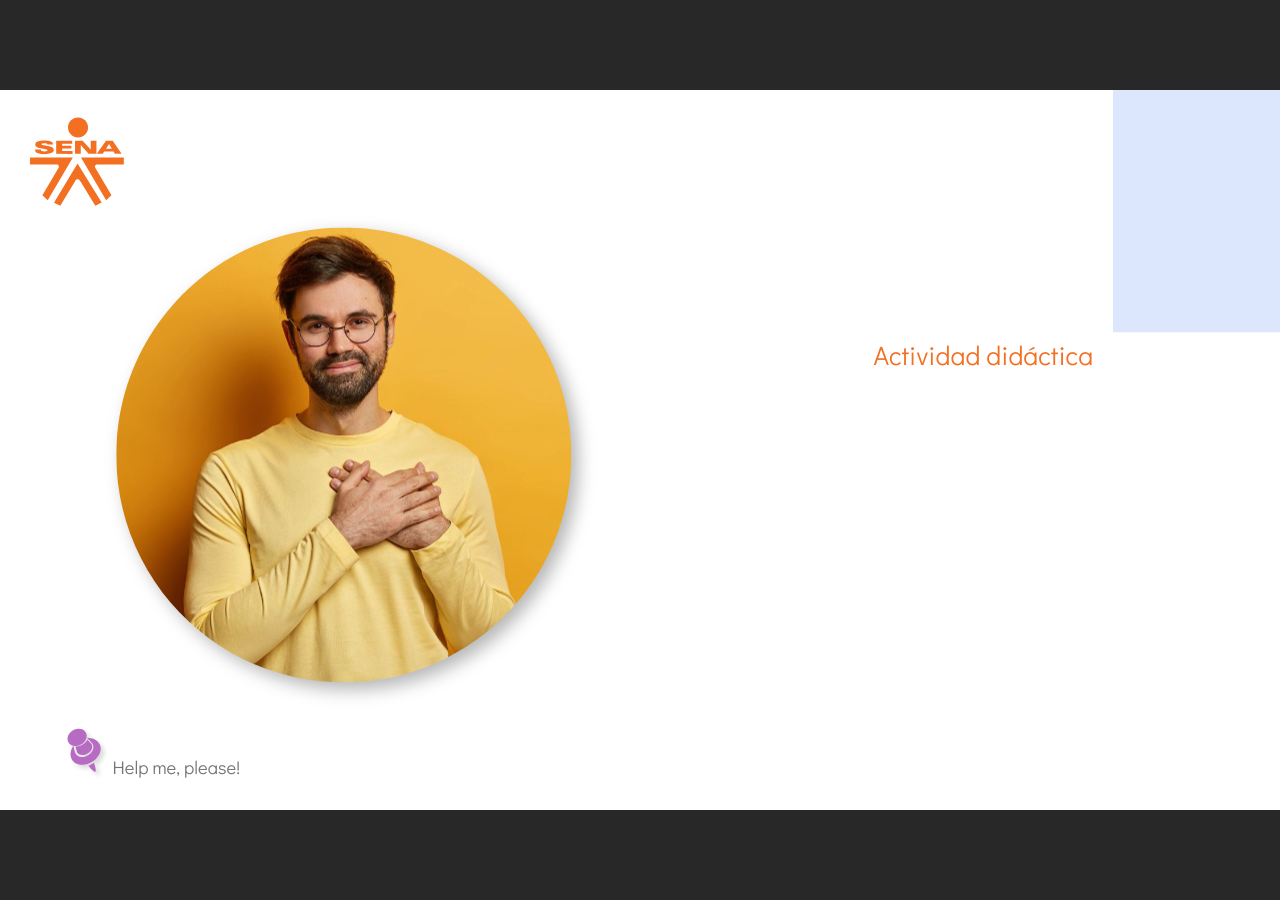
<file: public/actividades/05/index.html>
<!doctype html>
<html lang="es">
<head>
  <meta charset="utf-8">
  <!-- Creado con Storyline 360 - http://www.articulate.com  -->
  <!-- version: 3.66.28270.0 -->
  <title>Actividad did&#225;ctica</title>
  <meta http-equiv="x-ua-compatible" content="IE=edge"/>
  <meta name="viewport" content="width=device-width,initial-scale=1,user-scalable=no,shrink-to-fit=no,minimal-ui"/>
  <meta name="apple-mobile-web-app-capable" content="yes"/>
  <style>
    html, body { height: 100%; padding: 0; margin: 0 }
    #app { height: 100%; width: 100%; }
  </style>

  <script>
    window.DS = {};
    window.globals = {
      DATA_PATH_BASE: '',
      HAS_FRAME: true,
      HAS_SLIDE: true,

      lmsPresent: false,
      tinCanPresent: false,
      cmi5Present: false,
      aoSupport: false,
      scale: 'noscale',
      captureRc: false,
      browserSize: 'optimal',
      bgColor: '#282828',
      features: 'AccessibleVideo,IE11Warning,InsertSvgPicture,LayerPresentAsDialog,MultipleQuizTracking,QuestionCorrectVariable,UpdatedThemeEditor',
      themeName: 'unified',
      preloaderColor: '#FFFFFF',
      suppressAnalytics: false,
      productChannel: 'stable',
      publishSource: 'storyline',
      aid: 'aid|dd73bbe0-893c-4c5d-ada9-b44ee608dcb3',
      cid: '04bfd34e-cd07-4569-9f02-371561cab23e',
      playerVersion: '3.66.28270.0',
      publishTimestamp: '2022-07-27T04:32:03.1235290Z',
      maxIosVideoElements: 10,

      
      parseParams: function(qs) {
        if (window.globals.parsedParams != null) {
          return window.globals.parsedParams;
        }
        qs = (qs || window.location.search.substr(1)).split('+').join(' ');
        var params = {},
            tokens,
            re = /[?&]?([^=]+)=([^&]*)/g;

        while (tokens = re.exec(qs)) {
          params[decodeURIComponent(tokens[1]).trim()] =
            decodeURIComponent(tokens[2]).trim();
        }
        window.globals.parsedParams = params;
        return params;
      }

    };
  </script>
  <script>
    var isIe11 = ('ActiveXObject' in window || window.MSBlobBuilder != null)
      && window.msCrypto != null && !window.ActiveXObject;
    if (isIe11 && window.globals.features.indexOf('IE11Warning') != -1) {
      window.globals.unsupportedBrowser = true;
      document.write(atob('[base64]'));
    }
  </script>
  
  <script>window.THREE = { };</script>
  
</head>
<body style="background: #282828" class="cs-HTML theme-unified">
  <!-- 360 -->
  <script>!function(e){var i=/iPhone/i,o=/iPod/i,n=/iPad/i,t=/(?=.*\bAndroid\b)(?=.*\bMobile\b)/i,d=/Android/i,s=/(?=.*\bAndroid\b)(?=.*\bSD4930UR\b)/i,b=/(?=.*\bAndroid\b)(?=.*\b(?:KFOT|KFTT|KFJWI|KFJWA|KFSOWI|KFTHWI|KFTHWA|KFAPWI|KFAPWA|KFARWI|KFASWI|KFSAWI|KFSAWA)\b)/i,r=/IEMobile/i,h=/(?=.*\bWindows\b)(?=.*\bARM\b)/i,a=/BlackBerry/i,l=/BB10/i,p=/Opera Mini/i,f=/(CriOS|Chrome)(?=.*\bMobile\b)/i,u=/(?=.*\bFirefox\b)(?=.*\bMobile\b)/i,c=new RegExp("(?:Nexus 7|BNTV250|Kindle Fire|Silk|GT-P1000)","i"),w=function(e,i){return e.test(i)},A=function(e){var A=e||navigator.userAgent,v=A.split("[FBAN");if(void 0!==v[1]&&(A=v[0]),this.apple={phone:w(i,A),ipod:w(o,A),tablet:!w(i,A)&&w(n,A),device:w(i,A)||w(o,A)||w(n,A)},this.amazon={phone:w(s,A),tablet:!w(s,A)&&w(b,A),device:w(s,A)||w(b,A)},this.android={phone:w(s,A)||w(t,A),tablet:!w(s,A)&&!w(t,A)&&(w(b,A)||w(d,A)),device:w(s,A)||w(b,A)||w(t,A)||w(d,A)},this.windows={phone:w(r,A),tablet:w(h,A),device:w(r,A)||w(h,A)},this.other={blackberry:w(a,A),blackberry10:w(l,A),opera:w(p,A),firefox:w(u,A),chrome:w(f,A),device:w(a,A)||w(l,A)||w(p,A)||w(u,A)||w(f,A)},this.seven_inch=w(c,A),this.any=this.apple.device||this.android.device||this.windows.device||this.other.device||this.seven_inch,this.phone=this.apple.phone||this.android.phone||this.windows.phone,this.tablet=this.apple.tablet||this.android.tablet||this.windows.tablet,"undefined"==typeof window)return this},v=function(){var e=new A;return e.Class=A,e};"undefined"!=typeof module&&module.exports&&"undefined"==typeof window?module.exports=A:"undefined"!=typeof module&&module.exports&&"undefined"!=typeof window?module.exports=v():"function"==typeof define&&define.amd?define("isMobile",[],e.isMobile=v()):e.isMobile=v()}(this);
    window.isMobile.apple.tablet = window.isMobile.apple.tablet ||
      (navigator.platform === 'MacIntel' && navigator.maxTouchPoints > 1);
    window.isMobile.apple.device = window.isMobile.apple.device || window.isMobile.apple.tablet;
    window.isMobile.tablet = window.isMobile.tablet || window.isMobile.apple.tablet;
    window.isMobile.any = window.isMobile.any || window.isMobile.apple.tablet;
  </script>

  <div id="focus-sink" tabindex="-1"></div>

  <div id="preso"></div>
  <script>
    (function() {

      var classTypes = [ 'desktop', 'mobile', 'phone', 'tablet' ];

      var addDeviceClasses = function(prefix, testObj) {
        var curr, i;
        for (i = 0; i < classTypes.length; i++) {
          curr = classTypes[i];
          if (testObj[curr]) {
            document.body.classList.add(prefix + curr);
          }
        }
      };

      var params = window.globals.parseParams(),
          isDevicePreview = params.devicepreview === '1',
          isPhoneOverride = params.deviceType === 'phone' || (isDevicePreview && params.phone == '1'),
          isTabletOverride = (params.deviceType === 'tablet' || isDevicePreview) && !isPhoneOverride,
          isMobileOverride = isPhoneOverride || isTabletOverride;

      var deviceView = {
        desktop: !window.isMobile.any && !isMobileOverride,
        mobile: window.isMobile.any || isMobileOverride,
        phone: isPhoneOverride || (window.isMobile.phone && !isTabletOverride),
        tablet: isTabletOverride || window.isMobile.tablet
      };

      window.globals.deviceView = deviceView;
      window.isMobile.desktop = !window.isMobile.any;
      window.isMobile.mobile = window.isMobile.any;

      addDeviceClasses('view-', deviceView);

    })();
  </script>
  
  <script src='story_content/user.js' type=text/javascript></script>
  <div class="slide-loader"></div>

  <script>
    var doc = document, loader = doc.body.querySelector('.slide-loader'); [ 1, 2, 3 ].forEach(function(n) { var d = doc.createElement('div'); d.style.backgroundColor = window.globals.preloaderColor; d.classList.add('mobile-loader-dot'); d.classList.add('dot' + n); loader.appendChild(d); });
  </script>

  <div class="mobile-load-title-overlay" style="display: none">
    <div class="mobile-load-title">Actividad did&#225;ctica</div>
  </div>

  <div class="mobile-chrome-warning"></div>

  <div class="warn-connection-dialog" style="display:none">
  <div class="warn-connection-content">
    <p>Internet connection lost</p>
    <p class="warn-connection-status"></p>
    <div class="warn-ui"></div>
  </div>
</div>

<style>
  .warn-connection-dialog {
    background: transparent;
    pointer-events: none;
    position: fixed;
    left: 0;
    top: 0;
    width: 100%;
    height: 100%;
    z-index: 999;
  }

  .warn-connection-content {
    position: absolute;
    width: 170px;
    border-radius: 10px;
    background: white;
    border: 1px solid #ccc;
    color: black;
    box-shadow: 0 5px 40px rgba(0, 0, 0, 5%);
    padding: .6em;
    padding-bottom: none;
    right: 1em;
    top: 1em;
    transition: all 150ms ease-out;
  }

  .warn-connection-dialog.highlight .warn-connection-content {
    background: #ff7575;
    transform: scale(1.05);
  }

  .warn-connection-content p {
    margin: 0; padding: 0;
  }

  .warn-ui {
    position: absolute;
    bottom: 1em;
    width: 100%;
  }
  .warn-connection-status {
    color: red;
  }

  .highlight .warn-connection-status {
    color: white;
  }

  .is-offline .cs-panel * {
    pointer-events: none !important;
  }

  .is-offline .cs-panel {
    pointer-events: all !important;
  }

  .is-offline #nav-controls * {
    pointer-events: none !important;
  }

  .is-offline #nav-controls {
    pointer-events: all !important;
  }
</style>

<script>
  (function() {
    window.DS.connection = {
      warningShown: false,
      assets: {},
      loadingAssetGroup: false
    };

    // @TODO this is POC code and can be cleaned up a bit more if we move forward
    // with the feature

    // The `window.globals.features` variable must be set in `webpack.dev.config` when testing locally - it is not enough
    // to have it in the data - but it must be set there as well.
    var useConnectionMessages = window.AbortController != null && window.location.protocol != 'file:' &&
      window.globals.features.indexOf('ConnectionMessages') != -1;

    window.DS.connection.useConnectionMessages = useConnectionMessages

    var noConnection = 'retrying...';
    var warnEl = document.querySelector('.warn-connection-dialog');
    var statusEl = document.querySelector('.warn-connection-status');

    var assetCount = 0;
    var checkLoadedId;

    function checkAssetsReady() {
      for (var i in DS.connection.assets) {
        if (!DS.connection.assets[i].success) {
          return false;
        }
      }
      return true;
    }

    function stopAssetGroup() {
      if (!useConnectionMessages) { return; }

      assetCount = 0;

      DS.connection.oldAssetGroup = DS.connection.assets;
      DS.connection.assets = {};
      DS.connection.loadingAssetGroup = false;
      clearInterval(checkLoadedId);
    }

    function startAssetGroup() {
      if (!useConnectionMessages) { return; }
      var ticks = 0;
      clearInterval(checkLoadedId);
      checkLoadedId = setInterval(function() {
        var loaded = 0;
        if (assetCount === 0 && loaded === 0) {
          clearInterval(checkLoadedId);
          return;
        }

        for (var i in DS.connection.assets) {
          if (DS.connection.assets[i].success) {
            loaded++;
          }
        }

        if (assetCount === loaded && checkAssetsReady()) {
          for (var i in DS.connection.assets) {
            if (DS.connection.assets[i].action) {
              DS.connection.assets[i].action();
            }
          }
          hideWarning();
          stopAssetGroup();
        }
      }, 100)
    }

    function requiredAsset(url, action, retry, type) {
      if (!useConnectionMessages) { return; }
      if (DS.connection.assets[url]) { return; }

      DS.connection.assets[url] = {
        success: false, action: action, retry: retry, type: type
      };
      assetCount = Object.keys(DS.connection.assets).length;
      if (!DS.connection.loadingAssetGroup) {
        startAssetGroup();
      }
      DS.connection.loadingAssetGroup = true;
    }

    function assetLoaded(url) {
      if (!useConnectionMessages) { return; }
      if (DS.connection.assets[url]) {
        DS.connection.assets[url].success = true;
      }
    }

    function assetFailed(url) {
      if (!useConnectionMessages) { return; }
      if (!DS.connection.assets[url]) {
        if (/\.js$/.test(url)) {
          setTimeout(function() {
            if (DS.connection.lastSlideLoaded != null) {
              DS.connection.lastSlideLoaded();
            }
          }, 300);
        }
        return;
      }
      if (!DS.connection.warningShown) { showWarning(); }
      if (DS.connection.assets[url].retry) {
        setTimeout(function() {
          if (!DS.connection.assets[url].success) {
            DS.connection.assets[url].retry()
          }
        }, 200);
      }
    }

    function hideWarning() {
      document.body.classList.remove('is-offline');
      DS.connection.warningShown = false;
      statusEl.innerHTML = 'connected!';
      warnEl.style.display = 'none';
    }
    DS.connection.hideWarning = hideWarning

    function showWarning(btn) {
      document.body.classList.add('is-offline')
      DS.connection.warningShown = true;
      warnEl.style.display = 'block';
      statusEl.innerHTML = noConnection;
    }

    function highlighWarning() {
      warnEl.classList.add('highlight');
      setTimeout(function() {
        warnEl.classList.remove('highlight');
      }, 500);
    }

    statusEl.innerHTML = noConnection;

    // these will all be noops if the feature flag isn't set in
    // the data and `window.globals.features`
    DS.connection.requiredAsset = requiredAsset;
    DS.connection.assetLoaded = assetLoaded;
    DS.connection.assetFailed = assetFailed;
    DS.connection.stopAssetGroup = stopAssetGroup;
    DS.connection.startAssetGroup = startAssetGroup;

    document.addEventListener('pointerup', e => {
      if (e.target.classList.contains('cs-panel') ||
        e.target.classList.contains('bottom-ui-bg')  ||
        e.target.classList.contains('slide-object')  ||
        e.target.id === 'nav-controls') {
        highlighWarning();
      }
    });
  })();
</script>


  <script>
    
    if (window.autoSpider && window.vInterfaceObject) {
      document.querySelector('.mobile-load-title-overlay').style.display = 'none';
    }
  </script>

  

  <link rel="stylesheet" href="html5/data/css/output.min.css" data-noprefix/>
</body>
<script src="html5/lib/scripts/bootstrapper.min.js"></script>
</html>
</file>
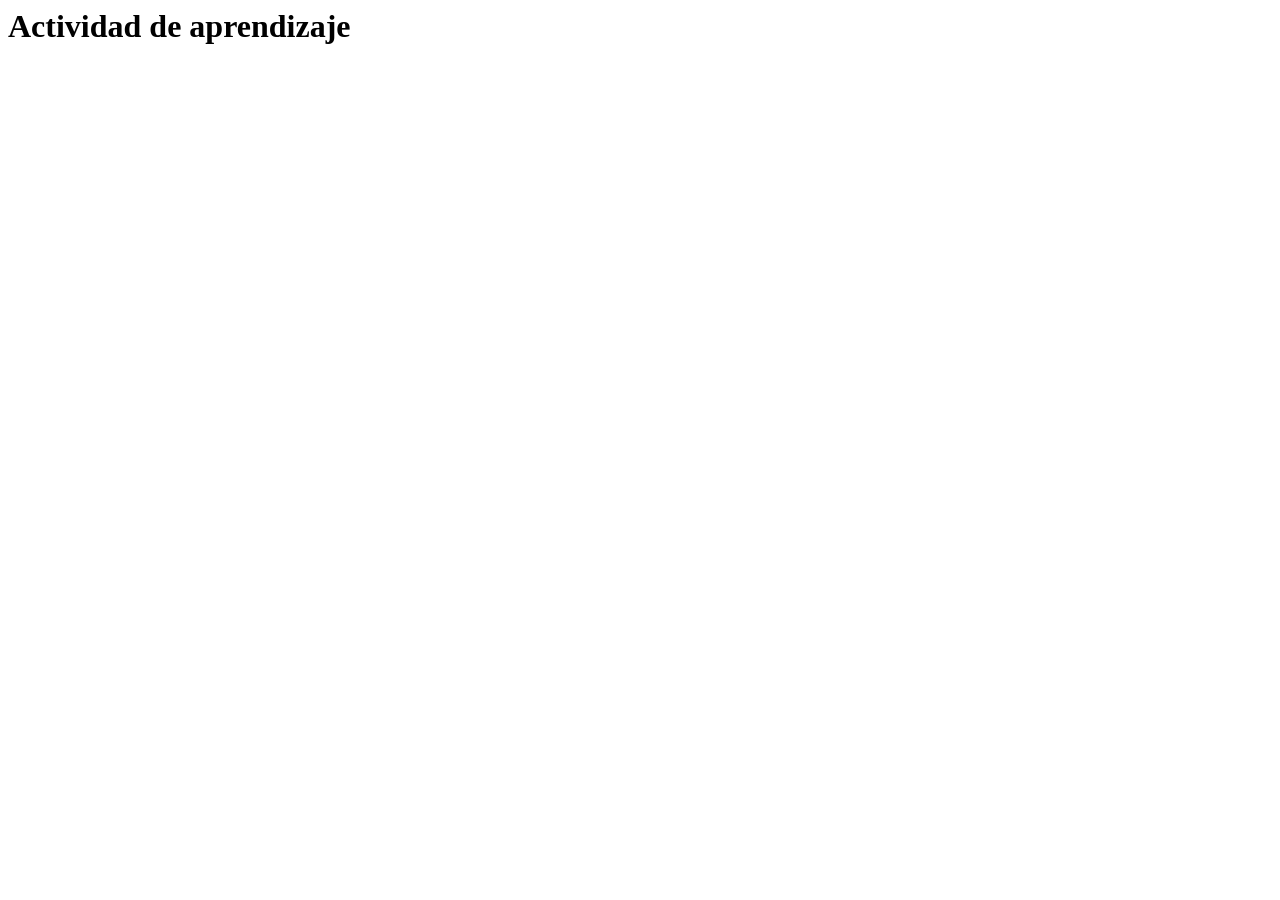
<file: actividades/actividad.html>
<html lang="en">
<head>
  <meta charset="UTF-8">
  <meta http-equiv="X-UA-Compatible" content="IE=edge">
  <meta name="viewport" content="width=device-width, initial-scale=1.0">
  <title>Actividad de aprendizaje</title>
</head>
<body>
  <h1>Actividad de aprendizaje</h1>
</body>
</html>
</file>
<file: css/chunk-110f1f0b.52141945.css>
.actividad[data-v-c4e6906c]{background-color:#f2f2f2}.horizontal-scroll__wrapper[data-v-c4e6906c]{overflow:hidden}.horizontal-scroll[data-v-c4e6906c]{display:flex;transition:transform .5s ease-in-out;align-items:center;flex-wrap:nowrap}.horizontal-scroll[data-v-c4e6906c]:not(.row){width:100%}.horizontal-scroll--item-fw[data-v-c4e6906c]>div{flex-grow:0;flex-shrink:0;width:100%;margin:0!important}
</file>
<file: css/chunk-179248a2.52141945.css>
.actividad[data-v-c4e6906c]{background-color:#f2f2f2}.horizontal-scroll__wrapper[data-v-c4e6906c]{overflow:hidden}.horizontal-scroll[data-v-c4e6906c]{display:flex;transition:transform .5s ease-in-out;align-items:center;flex-wrap:nowrap}.horizontal-scroll[data-v-c4e6906c]:not(.row){width:100%}.horizontal-scroll--item-fw[data-v-c4e6906c]>div{flex-grow:0;flex-shrink:0;width:100%;margin:0!important}
</file>
<file: css/chunk-2a9fce91.52141945.css>
.actividad[data-v-c4e6906c]{background-color:#f2f2f2}.horizontal-scroll__wrapper[data-v-c4e6906c]{overflow:hidden}.horizontal-scroll[data-v-c4e6906c]{display:flex;transition:transform .5s ease-in-out;align-items:center;flex-wrap:nowrap}.horizontal-scroll[data-v-c4e6906c]:not(.row){width:100%}.horizontal-scroll--item-fw[data-v-c4e6906c]>div{flex-grow:0;flex-shrink:0;width:100%;margin:0!important}
</file>
<file: css/chunk-515a8379.62e683aa.css>
.actividad{background-color:#f2f2f2}.banner-interno{position:relative}.banner-interno__fondo{position:absolute;top:0;bottom:-50px;left:0;right:0;background-color:#522981;background-size:cover;background-position:50%}.banner-interno__titulo{display:flex;align-items:center}.banner-interno__titulo__icono{display:block;width:32px;height:32px;border-radius:50%;background-color:#fff;position:relative}.banner-interno__titulo__icono i{color:#522981;position:absolute;left:50%;top:50%;transform:translate(-50%,-50%)}.banner-interno__titulo h1,.banner-interno__titulo h2,.banner-interno__titulo h3,.banner-interno__titulo h4,.banner-interno__titulo h5,.banner-interno__titulo h6{color:#fff;line-height:1.1em}
</file>
<file: css/chunk-59974754.ad6f38f1.css>
.actividad{background-color:#f2f2f2}.aside-menu{position:fixed;top:70px;min-height:calc(100vh - 70px);max-height:calc(100vh - 70px);background-color:#f3f9ff;transition:flex .5s ease-in-out,width .5s ease-in-out;overflow-x:hidden;z-index:100001;width:300px}.aside-menu__black-background{position:fixed;inset:0;top:70px;background:rgba(0,0,0,.8);cursor:pointer}.aside-menu a{color:#111e61}.aside-menu__content{width:300px;display:flex;flex-direction:column;justify-content:space-between;min-height:calc(100vh - 70px);max-height:calc(100vh - 70px);border-right:1px solid #d8ecff;position:absolute;background:#fff}@media (max-height:800px){.aside-menu__content{min-height:800px;max-height:800px;overflow-y:auto}}.aside-menu__header{padding:10px;text-align:center;background-color:#d8ecff}.aside-menu__header h4{margin:0}.aside-menu__menu{overflow-y:auto;flex-grow:1;list-style:none;padding-left:0;margin-bottom:0}.aside-menu__menu__item--active .aside-menu__menu__item__lnk,.aside-menu__menu__item--active .aside-menu__sec-menu__item__lnk{background-color:#d8ecff;font-weight:700}.aside-menu__menu__item--sub-menu:hover,.aside-menu__menu__item:hover,.aside-menu__sec-menu__item:hover{background-color:#d8ecff}.aside-menu__menu__item--sub-menu{padding-left:10px}.aside-menu__menu__item--sub-menu--active .aside-menu__menu__item__lnk,.aside-menu__menu__item--sub-menu--active .aside-menu__sec-menu__item__lnk{background-color:#d8ecff;font-weight:700;position:relative}.aside-menu__menu__item--sub-menu--active .aside-menu__menu__item__lnk:before,.aside-menu__menu__item--sub-menu--active .aside-menu__sec-menu__item__lnk:before{content:"";display:block;position:absolute;left:0;bottom:0;top:0;width:4px;border-radius:2px;background-color:#ff4a69}.aside-menu__menu__item__lnk,.aside-menu__sec-menu__item__lnk{display:flex;align-items:center;padding:10px 15px;line-height:1.1em}.aside-menu__menu__item__lnk i,.aside-menu__menu__item__lnk span,.aside-menu__sec-menu__item__lnk i,.aside-menu__sec-menu__item__lnk span{margin-right:10px}.aside-menu__menu__item__lnk i:last-child,.aside-menu__menu__item__lnk span:last-child,.aside-menu__sec-menu__item__lnk i:last-child,.aside-menu__sec-menu__item__lnk span:last-child{margin-right:0}.aside-menu__sec-menu{background-color:#d8ecff;padding:10px 0;flex-shrink:0;margin-bottom:0}.aside-menu__sec-menu__item{padding:10px 15px}.aside-menu__sec-menu__item__lnk{padding:0;border-radius:1em}.aside-menu__sec-menu__item__lnk i{display:block;width:2em;height:2em;padding:.5em 0;text-align:center;background-color:#fff;border-radius:50%}.aside-menu__sec-menu__item__lnk:hover{background-color:#fff}@media (max-width:576px){.aside-menu__sec-menu{padding-bottom:110px}}.main-menu-enter-active{animation:main-menu-open-animation .3s}.main-menu-enter-active .aside-menu__black-background{animation:main-menu-background-animation .3s}.main-menu-leave-active{animation:main-menu-open-animation .3s reverse}.main-menu-leave-active .aside-menu__black-background{animation:main-menu-background-animation .3s reverse}@keyframes main-menu-open-animation{0%{width:0}to{width:300px}}@keyframes main-menu-background-animation{0%{opacity:0}to{opacity:1}}
</file>
<file: css/chunk-5d1ce150.52141945.css>
.actividad[data-v-c4e6906c]{background-color:#f2f2f2}.horizontal-scroll__wrapper[data-v-c4e6906c]{overflow:hidden}.horizontal-scroll[data-v-c4e6906c]{display:flex;transition:transform .5s ease-in-out;align-items:center;flex-wrap:nowrap}.horizontal-scroll[data-v-c4e6906c]:not(.row){width:100%}.horizontal-scroll--item-fw[data-v-c4e6906c]>div{flex-grow:0;flex-shrink:0;width:100%;margin:0!important}
</file>
<file: css/chunk-60cbc06b.09438581.css>
.actividad[data-v-7e5a4120]{background-color:#f2f2f2}.header[data-v-7e5a4120]{position:sticky;top:0;padding-top:10px;padding-bottom:10px;background-color:#fff;z-index:10010;line-height:1.1em}.header__logo[data-v-7e5a4120]{width:50px}@media (max-width:576px){.header__componente-formativo[data-v-7e5a4120]{font-size:.8em}}.header__menu[data-v-7e5a4120]{cursor:pointer}.header__menu span[data-v-7e5a4120]{font-size:.7em;display:block;line-height:1em;text-align:center;color:#111e61}.header__menu__btn[data-v-7e5a4120]{width:30px;height:30px;position:relative;margin-bottom:4px}.header__menu__btn .line-1[data-v-7e5a4120],.header__menu__btn .line-2[data-v-7e5a4120],.header__menu__btn .line-3[data-v-7e5a4120]{height:4px;width:30px;background-color:#111e61;transform-origin:center center;position:absolute;left:0;border-radius:2px}.header__menu__btn .line-1[data-v-7e5a4120]{top:4px;animation:line-1-inactive-data-v-7e5a4120 .5s ease-in-out forwards}.header__menu__btn .line-2[data-v-7e5a4120]{top:13px;animation:line-2-inactive-data-v-7e5a4120 .5s ease-in-out forwards}.header__menu__btn .line-3[data-v-7e5a4120]{top:22px;animation:line-3-inactive-data-v-7e5a4120 .5s ease-in-out forwards}.header__menu__btn[data-v-7e5a4120]:hover{cursor:pointer}.header__menu__btn--open .line-1[data-v-7e5a4120]{animation:line-1-active-data-v-7e5a4120 .5s ease-in-out forwards}.header__menu__btn--open .line-2[data-v-7e5a4120]{animation:line-2-active-data-v-7e5a4120 .5s ease-in-out forwards}.header__menu__btn--open .line-3[data-v-7e5a4120]{animation:line-3-active-data-v-7e5a4120 .5s ease-in-out forwards}@keyframes line-1-active-data-v-7e5a4120{0%{transform:translate(0) rotate(0)}50%{transform:translateY(9px) rotate(0)}to{transform:translateY(9px) rotate(45deg)}}@keyframes line-2-active-data-v-7e5a4120{0%{transform:scale(1)}to{transform:scale(0)}}@keyframes line-3-active-data-v-7e5a4120{0%{transform:translate(0) rotate(0)}50%{transform:translateY(-9px) rotate(0)}to{transform:translateY(-9px) rotate(-45deg)}}@keyframes line-1-inactive-data-v-7e5a4120{0%{transform:translateY(9px) rotate(45deg)}50%{transform:translateY(9px) rotate(0)}to{transform:translate(0) rotate(0)}}@keyframes line-2-inactive-data-v-7e5a4120{0%{transform:scale(0)}to{transform:scale(1)}}@keyframes line-3-inactive-data-v-7e5a4120{0%{transform:translateY(-9px) rotate(-45deg)}50%{transform:translateY(-9px) rotate(0)}to{transform:translate(0) rotate(0)}}
</file>
<file: css/chunk-623f2040.52141945.css>
.actividad[data-v-c4e6906c]{background-color:#f2f2f2}.horizontal-scroll__wrapper[data-v-c4e6906c]{overflow:hidden}.horizontal-scroll[data-v-c4e6906c]{display:flex;transition:transform .5s ease-in-out;align-items:center;flex-wrap:nowrap}.horizontal-scroll[data-v-c4e6906c]:not(.row){width:100%}.horizontal-scroll--item-fw[data-v-c4e6906c]>div{flex-grow:0;flex-shrink:0;width:100%;margin:0!important}
</file>
<file: css/chunk-6a43ec24.52141945.css>
.actividad[data-v-c4e6906c]{background-color:#f2f2f2}.horizontal-scroll__wrapper[data-v-c4e6906c]{overflow:hidden}.horizontal-scroll[data-v-c4e6906c]{display:flex;transition:transform .5s ease-in-out;align-items:center;flex-wrap:nowrap}.horizontal-scroll[data-v-c4e6906c]:not(.row){width:100%}.horizontal-scroll--item-fw[data-v-c4e6906c]>div{flex-grow:0;flex-shrink:0;width:100%;margin:0!important}
</file>
<file: css/chunk-6e1e538a.3ba0a060.css>
.actividad[data-v-4f6b7c58]{background-color:#f2f2f2}.accesibilidad[data-v-4f6b7c58]{position:fixed;right:0;top:50vh;height:50px;background-color:#111e61;border-top-left-radius:15px;border-bottom-left-radius:15px;transform:translateY(-50%) translateX(100%) translateX(-50px);overflow:hidden;transition:transform .3s ease-in-out,height .3s ease-in-out}.accesibilidad[data-v-4f6b7c58]:hover{transform:translateY(-50%) translateX(0);height:12.75rem}.accesibilidad [data-v-4f6b7c58]{color:#fff}.accesibilidad__menu__content .accesibilidad__menu__item[data-v-4f6b7c58]{cursor:pointer}.accesibilidad__menu__content .accesibilidad__menu__item[data-v-4f6b7c58]:hover{background-color:#273685}.accesibilidad__menu__content .accesibilidad__menu__item[data-v-4f6b7c58]:last-child{border:none}.accesibilidad__menu__item[data-v-4f6b7c58]{display:flex;align-items:center;padding:10px;border-bottom:1px solid #273685;line-height:1em;-moz-user-select:none;user-select:none}.accesibilidad__menu i[data-v-4f6b7c58]{font-size:30px;font-style:normal;margin-right:10px;line-height:1em}.accesibilidad__menu img[data-v-4f6b7c58]{width:30px;margin-right:10px}
</file>
<file: css/chunk-6e613899.52141945.css>
.actividad[data-v-c4e6906c]{background-color:#f2f2f2}.horizontal-scroll__wrapper[data-v-c4e6906c]{overflow:hidden}.horizontal-scroll[data-v-c4e6906c]{display:flex;transition:transform .5s ease-in-out;align-items:center;flex-wrap:nowrap}.horizontal-scroll[data-v-c4e6906c]:not(.row){width:100%}.horizontal-scroll--item-fw[data-v-c4e6906c]>div{flex-grow:0;flex-shrink:0;width:100%;margin:0!important}
</file>
<file: css/chunk-766a929b.1eb2c556.css>
.actividad{background-color:#f2f2f2}.barra-avance{display:flex;align-items:center;justify-content:space-between;position:fixed;bottom:0;left:0;width:100%;padding:10px;background-color:#d8ecff;transition:transform .5s ease-in-out;z-index:100000}.barra-avance__barra{margin:0 20px;flex:1;position:relative;max-width:800px}.barra-avance__barra--amarilla,.barra-avance__barra--blanca{height:4px}.barra-avance__barra--amarilla:after,.barra-avance__barra--amarilla:before,.barra-avance__barra--blanca:after,.barra-avance__barra--blanca:before{content:"";display:block;width:10px;height:10px;border-radius:50%;position:absolute;top:50%}.barra-avance__barra--amarilla:before,.barra-avance__barra--blanca:before{left:0;transform:translate(-50%,-50%)}.barra-avance__barra--amarilla:after,.barra-avance__barra--blanca:after{right:0;transform:translate(50%,-50%)}.barra-avance__barra--blanca{background-color:#fff}.barra-avance__barra--blanca:after,.barra-avance__barra--blanca:before{background-color:#fff}.barra-avance__barra--amarilla{position:absolute;width:100%;top:0;background-color:#ffcd0d}.barra-avance__barra--amarilla:after,.barra-avance__barra--amarilla:before{background-color:#ffcd0d}.barra-avance__boton--regresar{background-color:#b0c0d2}.barra-avance__boton--regresar span{color:#111e61!important}.barra-avance__boton--disable{opacity:0;pointer-events:none}.barra-avance--open{transform:translateY(0)}.barra-avance--close{transform:translateY(100%)}
</file>
<file: css/chunk-7794bb60.52141945.css>
.actividad[data-v-c4e6906c]{background-color:#f2f2f2}.horizontal-scroll__wrapper[data-v-c4e6906c]{overflow:hidden}.horizontal-scroll[data-v-c4e6906c]{display:flex;transition:transform .5s ease-in-out;align-items:center;flex-wrap:nowrap}.horizontal-scroll[data-v-c4e6906c]:not(.row){width:100%}.horizontal-scroll--item-fw[data-v-c4e6906c]>div{flex-grow:0;flex-shrink:0;width:100%;margin:0!important}
</file>
<file: css/comple.22863b03.css>
.banner-interno{position:relative}.banner-interno__fondo{position:absolute;top:0;bottom:-50px;left:0;right:0;background-color:#522981;background-size:cover;background-position:50%}.banner-interno__titulo{display:flex;align-items:center}.banner-interno__titulo__icono{display:block;width:32px;height:32px;border-radius:50%;background-color:#fff;position:relative}.banner-interno__titulo__icono i{color:#522981;position:absolute;left:50%;top:50%;transform:translate(-50%,-50%)}.banner-interno__titulo h1,.banner-interno__titulo h2,.banner-interno__titulo h3,.banner-interno__titulo h4,.banner-interno__titulo h5,.banner-interno__titulo h6{color:#fff;line-height:1.1em}.actividad{background-color:#f2f2f2}.complementario__enlaces{display:flex;justify-content:center;flex-wrap:wrap}.complementario__enlaces a{margin:0 5px}.complementario__btn{font-size:1.5em;line-height:1em}table{width:calc(100% - 1px);min-width:800px}table thead{background-color:#d8ecff}table thead th{border-color:#d8ecff}table td,table th{padding:25px 20px;text-align:center}
</file>
<file: css/creditos.94678052.css>
.banner-interno{position:relative}.banner-interno__fondo{position:absolute;top:0;bottom:-50px;left:0;right:0;background-color:#522981;background-size:cover;background-position:50%}.banner-interno__titulo{display:flex;align-items:center}.banner-interno__titulo__icono{display:block;width:32px;height:32px;border-radius:50%;background-color:#fff;position:relative}.banner-interno__titulo__icono i{color:#522981;position:absolute;left:50%;top:50%;transform:translate(-50%,-50%)}.banner-interno__titulo h1,.banner-interno__titulo h2,.banner-interno__titulo h3,.banner-interno__titulo h4,.banner-interno__titulo h5,.banner-interno__titulo h6{color:#fff;line-height:1.1em}.actividad{background-color:#f2f2f2}.creditos-vista .tarjeta.credito{background-color:#d2e1f1}.creditos{color:#727997;overflow-x:auto}.creditos__item{min-width:490px}.creditos p{line-height:1.3em;margin-bottom:0;color:#727997}.creditos__titulo{font-weight:700;background-color:#d2e1f1;padding:5px 10px;border-top-radius:5px;border-top-left-radius:5px;border-top-right-radius:5px}.creditos table td,.creditos table th{border-color:#d2e1f1}
</file>
<file: css/glosario.c6268e50.css>
.banner-interno{position:relative}.banner-interno__fondo{position:absolute;top:0;bottom:-50px;left:0;right:0;background-color:#522981;background-size:cover;background-position:50%}.banner-interno__titulo{display:flex;align-items:center}.banner-interno__titulo__icono{display:block;width:32px;height:32px;border-radius:50%;background-color:#fff;position:relative}.banner-interno__titulo__icono i{color:#522981;position:absolute;left:50%;top:50%;transform:translate(-50%,-50%)}.banner-interno__titulo h1,.banner-interno__titulo h2,.banner-interno__titulo h3,.banner-interno__titulo h4,.banner-interno__titulo h5,.banner-interno__titulo h6{color:#fff;line-height:1.1em}.actividad{background-color:#f2f2f2}.glosario__letra-item{display:flex}.glosario__letra-item__texto{padding-top:5px}.glosario__letra-item__letra__icono{width:32px;height:32px;position:relative;line-height:1em;border-radius:50%;background-color:#d2e1f1}.glosario__letra-item__letra__icono span{position:absolute;left:50%;top:50%;transform:translate(-50%,-50%);font-size:1.1em;font-weight:900}
</file>
<file: css/referencias.cce74394.css>
.banner-interno{position:relative}.banner-interno__fondo{position:absolute;top:0;bottom:-50px;left:0;right:0;background-color:#522981;background-size:cover;background-position:50%}.banner-interno__titulo{display:flex;align-items:center}.banner-interno__titulo__icono{display:block;width:32px;height:32px;border-radius:50%;background-color:#fff;position:relative}.banner-interno__titulo__icono i{color:#522981;position:absolute;left:50%;top:50%;transform:translate(-50%,-50%)}.banner-interno__titulo h1,.banner-interno__titulo h2,.banner-interno__titulo h3,.banner-interno__titulo h4,.banner-interno__titulo h5,.banner-interno__titulo h6{color:#fff;line-height:1.1em}.actividad{background-color:#f2f2f2}.referencias__item:last-child hr{display:none}.referencias__item a{color:#2196f3;text-decoration:underline;overflow-wrap:break-word}
</file>
<file: css/app.4f7e094f.css>
*{box-sizing:inherit}:after,:before{box-sizing:inherit}html{height:100%;line-height:1.15;box-sizing:border-box;-webkit-font-smoothing:antialiased;-moz-osx-font-smoothing:grayscale;-webkit-text-size-adjust:100%;-ms-text-size-adjust:100%;text-rendering:optimizeLegibility}a,abbr,acronym,address,applet,article,aside,audio,b,big,blockquote,body,canvas,caption,center,cite,code,dd,del,details,dfn,div,dl,dt,em,embed,fieldset,figcaption,figure,footer,form,h1,h2,h3,h4,h5,h6,header,hgroup,html,i,iframe,img,ins,kbd,label,legend,li,mark,menu,nav,object,ol,output,p,pre,q,ruby,s,samp,section,small,span,strike,strong,sub,summary,sup,table,tbody,td,tfoot,th,thead,time,tr,tt,u,ul,var,video{margin:0;padding:0;border:0;outline:0;background:transparent;vertical-align:baseline}article,aside,details,figcaption,figure,footer,header,main,menu,nav,section,summary{display:block}[hidden],template{display:none}hr{box-sizing:content-box;height:0;border-bottom:1px solid #e8e8e8;border-left:0;border-right:0;border-top:0;margin:1.5em 0;overflow:visible}[hidden]{display:none}a{font-family:Roboto,sans-serif;font-size:1em;font-weight:400;text-decoration:none;color:#12263f;background-color:transparent;transition:all .15s ease-in-out;-webkit-text-decoration-skip:objects}a:active,a:hover{outline-width:0}a:active,a:focus,a:hover{color:#000}[type=button],[type=reset],[type=submit],button{-moz-appearance:none;appearance:none;cursor:pointer;display:inline-block;vertical-align:middle;border:0;border-radius:5px;color:#12263f;background-color:#ffcd0d;font-family:Roboto,sans-serif;font-weight:400;font-size:1em;-webkit-font-smoothing:antialiased;line-height:1em;white-space:nowrap;text-decoration:none;text-transform:none;padding:.75em 1.5em;margin:0;-moz-user-select:none;user-select:none;overflow:visible;transition:background-color .15s ease-in-out}[type=button]:focus,[type=button]:hover,[type=reset]:focus,[type=reset]:hover,[type=submit]:focus,[type=submit]:hover,button:focus,button:hover{background-color:#ffcd0d;color:#12263f}[type=button]:disabled,[type=reset]:disabled,[type=submit]:disabled,button:disabled{cursor:not-allowed;opacity:.5}[type=button]:disabled:hover,[type=reset]:disabled:hover,[type=submit]:disabled:hover,button:disabled:hover{background-color:#ffcd0d}input,select,textarea{margin:0;display:block;font-family:Roboto,sans-serif;font-size:16px}input{overflow:visible}[type=color],[type=date],[type=datetime-local],[type=datetime],[type=email],[type=month],[type=number],[type=password],[type=search],[type=tel],[type=text],[type=time],[type=url],[type=week],input:not([type]),select,select[multiple],textarea{background-color:#fff;border:1px solid #e8e8e8;border-radius:5px;box-shadow:inset 0 1px 3px rgba(0,0,0,.06);box-sizing:inherit;margin-bottom:.75em;padding:.5em;transition:border-color .15s ease-in-out;width:100%}[type=color]:hover,[type=date]:hover,[type=datetime-local]:hover,[type=datetime]:hover,[type=email]:hover,[type=month]:hover,[type=number]:hover,[type=password]:hover,[type=search]:hover,[type=tel]:hover,[type=text]:hover,[type=time]:hover,[type=url]:hover,[type=week]:hover,input:not([type]):hover,select:hover,select[multiple]:hover,textarea:hover{border-color:shade(#e8e8e8,20%)}[type=color]:focus,[type=date]:focus,[type=datetime-local]:focus,[type=datetime]:focus,[type=email]:focus,[type=month]:focus,[type=number]:focus,[type=password]:focus,[type=search]:focus,[type=tel]:focus,[type=text]:focus,[type=time]:focus,[type=url]:focus,[type=week]:focus,input:not([type]):focus,select:focus,select[multiple]:focus,textarea:focus{border-color:#ff4a69;box-shadow:inset 0 1px 3px rgba(0,0,0,.06),0 0 5px rgba(70,35,110,.7);outline:none}[type=color]:disabled,[type=date]:disabled,[type=datetime-local]:disabled,[type=datetime]:disabled,[type=email]:disabled,[type=month]:disabled,[type=number]:disabled,[type=password]:disabled,[type=search]:disabled,[type=tel]:disabled,[type=text]:disabled,[type=time]:disabled,[type=url]:disabled,[type=week]:disabled,input:not([type]):disabled,select:disabled,select[multiple]:disabled,textarea:disabled{background-color:shade(#fff,5%);cursor:not-allowed}[type=color]:disabled:hover,[type=date]:disabled:hover,[type=datetime-local]:disabled:hover,[type=datetime]:disabled:hover,[type=email]:disabled:hover,[type=month]:disabled:hover,[type=number]:disabled:hover,[type=password]:disabled:hover,[type=search]:disabled:hover,[type=tel]:disabled:hover,[type=text]:disabled:hover,[type=time]:disabled:hover,[type=url]:disabled:hover,[type=week]:disabled:hover,input:not([type]):disabled:hover,select:disabled:hover,select[multiple]:disabled:hover,textarea:disabled:hover{border:1px solid #e8e8e8}select{text-transform:none;max-width:100%;border-radius:5px}::-webkit-file-upload-button{background-color:#ffcd0d;border:none;cursor:pointer;color:#12263f;border-radius:5px;padding:.75em 1.5em}::-webkit-file-upload-button:hover{background-color:#ffcd0d}optgroup{font-weight:700}fieldset{border:1px solid #e8e8e8;background-color:transparent;padding:1.5em;-webkit-margin-start:0;-webkit-margin-end:0;-webkit-padding-before:1.5em;-webkit-padding-start:1.5em;-webkit-padding-end:1.5em;-webkit-padding-after:1.5em}legend{box-sizing:border-box;color:inherit;display:table;max-width:100%;padding:0;white-space:normal;font-weight:600;-webkit-padding-start:0;-webkit-padding-end:0}label,legend{margin-bottom:.375em}label{display:block;font-size:1em;font-family:Roboto,sans-serif;font-weight:900}textarea{overflow:auto;resize:vertical}[type=checkbox],[type=radio]{box-sizing:border-box;padding:0;display:inline;margin-right:.375em}[type=number]::-webkit-inner-spin-button,[type=number]::-webkit-outer-spin-button{height:auto}[type=search]{-webkit-appearance:textfield;outline-offset:-2px}[type=search]::-webkit-search-cancel-button,[type=search]::-webkit-search-decoration{-webkit-appearance:none;-moz-appearance:none}::-moz-placeholder{color:#999}::placeholder{color:#999}::-webkit-file-upload-button{-webkit-appearance:button;-moz-appearance:button;font:inherit}[type=file]{margin-bottom:.75em;width:100%}[type=button],[type=reset],[type=submit],button{-webkit-appearance:button}[type=button]::-moz-focus-inner,[type=reset]::-moz-focus-inner,[type=submit]::-moz-focus-inner,button::-moz-focus-inner{border-style:none;padding:0}[type=button]:-moz-focusring,[type=reset]:-moz-focusring,[type=submit]:-moz-focusring,button:-moz-focusring{outline:1px dotted ButtonText}progress{vertical-align:baseline}ol,ul{list-style:none;margin-bottom:1em}dt{font-weight:700}figure,img,picture,svg{margin:0;width:100%;max-width:100%}figcaption{display:block;background-color:#e8e8e8;padding:.75em 1.5em;font-size:.8em;font-weight:700}img,svg{display:block;border-style:none}svg:not(:root){overflow:hidden}audio,canvas,progress,video{display:inline-block}audio:not([controls]){display:none;height:0}template{display:none}table{border-collapse:collapse;border-spacing:0;table-layout:fixed;width:100%}td,th,tr{vertical-align:middle}td,th{border:1px solid #e8e8e8;padding:.75em}th{font-size:.875em;line-height:1.2}td{line-height:1.5}body{font-size:16px;font-weight:400;line-height:1.5}body,h1,h2,h3,h4,h5,h6{color:#12263f;font-family:Roboto,sans-serif}h1,h2,h3,h4,h5,h6{font-weight:900;line-height:1.2;margin:0 0 .75em}h1{font-size:2em}h2{font-size:1.5em}h3{font-size:1.25em}h4{font-size:1.125em}h5{font-size:1em}h6{font-size:.875em}p{font-family:Roboto,sans-serif;font-size:1em;font-weight:400;line-height:1.5;color:#12263f;margin-bottom:1em}b,strong{font-weight:700}dfn,em,i{font-style:italic}br{line-height:2em}u{text-decoration:underline}code,kbd,pre,samp{color:#727997;font-family:Lucida Console,Courier New,monospace;font-size:1em}sub,sup{font-size:75%;line-height:0;position:relative;vertical-align:baseline}sub{bottom:-.25em}sup{top:-.5em}small{font-size:80%}mark{background-color:#ffeb3b;color:#000}abbr[title]{border-bottom:none;text-decoration:underline;text-decoration:underline dotted}blockquote,q{quotes:none}::selection{background:#2196f3!important;color:#fff!important;text-shadow:none}::-moz-selection{background:#2196f3!important;color:#fff!important;text-shadow:none}img::selection{background:transparent}img::-moz-selection{background:transparent}body{-webkit-tap-highlight-color:#2196F3!important}details,menu{display:block}summary{display:list-item}@media print{*{background:transparent!important;color:#000!important;box-shadow:none!important;text-shadow:none!important}:after,:before,:first-letter,:first-line{background:transparent!important;color:#000!important;box-shadow:none!important;text-shadow:none!important}a,a:visited{text-decoration:underline}a[href]:after{content:" (" attr(href) ")"}a abbr[title]:after{content:" (" attr(title) ")"}a[href^="#"]:after,a[href^="javascript:"]:after{content:""}blockquote,pre{border:1px solid #999;page-break-inside:avoid}thead{display:table-header-group}img,tr{page-break-inside:avoid}img{max-width:100%!important}h2,h3,p{orphans:3;widows:3}h2,h3{page-break-after:avoid}}[data-aos][data-aos][data-aos-duration="50"],body[data-aos-duration="50"] [data-aos]{transition-duration:50ms}[data-aos][data-aos][data-aos-delay="50"],body[data-aos-delay="50"] [data-aos]{transition-delay:0s}[data-aos][data-aos][data-aos-delay="50"].aos-animate,body[data-aos-delay="50"] [data-aos].aos-animate{transition-delay:50ms}[data-aos][data-aos][data-aos-duration="100"],body[data-aos-duration="100"] [data-aos]{transition-duration:.1s}[data-aos][data-aos][data-aos-delay="100"],body[data-aos-delay="100"] [data-aos]{transition-delay:0s}[data-aos][data-aos][data-aos-delay="100"].aos-animate,body[data-aos-delay="100"] [data-aos].aos-animate{transition-delay:.1s}[data-aos][data-aos][data-aos-duration="150"],body[data-aos-duration="150"] [data-aos]{transition-duration:.15s}[data-aos][data-aos][data-aos-delay="150"],body[data-aos-delay="150"] [data-aos]{transition-delay:0s}[data-aos][data-aos][data-aos-delay="150"].aos-animate,body[data-aos-delay="150"] [data-aos].aos-animate{transition-delay:.15s}[data-aos][data-aos][data-aos-duration="200"],body[data-aos-duration="200"] [data-aos]{transition-duration:.2s}[data-aos][data-aos][data-aos-delay="200"],body[data-aos-delay="200"] [data-aos]{transition-delay:0s}[data-aos][data-aos][data-aos-delay="200"].aos-animate,body[data-aos-delay="200"] [data-aos].aos-animate{transition-delay:.2s}[data-aos][data-aos][data-aos-duration="250"],body[data-aos-duration="250"] [data-aos]{transition-duration:.25s}[data-aos][data-aos][data-aos-delay="250"],body[data-aos-delay="250"] [data-aos]{transition-delay:0s}[data-aos][data-aos][data-aos-delay="250"].aos-animate,body[data-aos-delay="250"] [data-aos].aos-animate{transition-delay:.25s}[data-aos][data-aos][data-aos-duration="300"],body[data-aos-duration="300"] [data-aos]{transition-duration:.3s}[data-aos][data-aos][data-aos-delay="300"],body[data-aos-delay="300"] [data-aos]{transition-delay:0s}[data-aos][data-aos][data-aos-delay="300"].aos-animate,body[data-aos-delay="300"] [data-aos].aos-animate{transition-delay:.3s}[data-aos][data-aos][data-aos-duration="350"],body[data-aos-duration="350"] [data-aos]{transition-duration:.35s}[data-aos][data-aos][data-aos-delay="350"],body[data-aos-delay="350"] [data-aos]{transition-delay:0s}[data-aos][data-aos][data-aos-delay="350"].aos-animate,body[data-aos-delay="350"] [data-aos].aos-animate{transition-delay:.35s}[data-aos][data-aos][data-aos-duration="400"],body[data-aos-duration="400"] [data-aos]{transition-duration:.4s}[data-aos][data-aos][data-aos-delay="400"],body[data-aos-delay="400"] [data-aos]{transition-delay:0s}[data-aos][data-aos][data-aos-delay="400"].aos-animate,body[data-aos-delay="400"] [data-aos].aos-animate{transition-delay:.4s}[data-aos][data-aos][data-aos-duration="450"],body[data-aos-duration="450"] [data-aos]{transition-duration:.45s}[data-aos][data-aos][data-aos-delay="450"],body[data-aos-delay="450"] [data-aos]{transition-delay:0s}[data-aos][data-aos][data-aos-delay="450"].aos-animate,body[data-aos-delay="450"] [data-aos].aos-animate{transition-delay:.45s}[data-aos][data-aos][data-aos-duration="500"],body[data-aos-duration="500"] [data-aos]{transition-duration:.5s}[data-aos][data-aos][data-aos-delay="500"],body[data-aos-delay="500"] [data-aos]{transition-delay:0s}[data-aos][data-aos][data-aos-delay="500"].aos-animate,body[data-aos-delay="500"] [data-aos].aos-animate{transition-delay:.5s}[data-aos][data-aos][data-aos-duration="550"],body[data-aos-duration="550"] [data-aos]{transition-duration:.55s}[data-aos][data-aos][data-aos-delay="550"],body[data-aos-delay="550"] [data-aos]{transition-delay:0s}[data-aos][data-aos][data-aos-delay="550"].aos-animate,body[data-aos-delay="550"] [data-aos].aos-animate{transition-delay:.55s}[data-aos][data-aos][data-aos-duration="600"],body[data-aos-duration="600"] [data-aos]{transition-duration:.6s}[data-aos][data-aos][data-aos-delay="600"],body[data-aos-delay="600"] [data-aos]{transition-delay:0s}[data-aos][data-aos][data-aos-delay="600"].aos-animate,body[data-aos-delay="600"] [data-aos].aos-animate{transition-delay:.6s}[data-aos][data-aos][data-aos-duration="650"],body[data-aos-duration="650"] [data-aos]{transition-duration:.65s}[data-aos][data-aos][data-aos-delay="650"],body[data-aos-delay="650"] [data-aos]{transition-delay:0s}[data-aos][data-aos][data-aos-delay="650"].aos-animate,body[data-aos-delay="650"] [data-aos].aos-animate{transition-delay:.65s}[data-aos][data-aos][data-aos-duration="700"],body[data-aos-duration="700"] [data-aos]{transition-duration:.7s}[data-aos][data-aos][data-aos-delay="700"],body[data-aos-delay="700"] [data-aos]{transition-delay:0s}[data-aos][data-aos][data-aos-delay="700"].aos-animate,body[data-aos-delay="700"] [data-aos].aos-animate{transition-delay:.7s}[data-aos][data-aos][data-aos-duration="750"],body[data-aos-duration="750"] [data-aos]{transition-duration:.75s}[data-aos][data-aos][data-aos-delay="750"],body[data-aos-delay="750"] [data-aos]{transition-delay:0s}[data-aos][data-aos][data-aos-delay="750"].aos-animate,body[data-aos-delay="750"] [data-aos].aos-animate{transition-delay:.75s}[data-aos][data-aos][data-aos-duration="800"],body[data-aos-duration="800"] [data-aos]{transition-duration:.8s}[data-aos][data-aos][data-aos-delay="800"],body[data-aos-delay="800"] [data-aos]{transition-delay:0s}[data-aos][data-aos][data-aos-delay="800"].aos-animate,body[data-aos-delay="800"] [data-aos].aos-animate{transition-delay:.8s}[data-aos][data-aos][data-aos-duration="850"],body[data-aos-duration="850"] [data-aos]{transition-duration:.85s}[data-aos][data-aos][data-aos-delay="850"],body[data-aos-delay="850"] [data-aos]{transition-delay:0s}[data-aos][data-aos][data-aos-delay="850"].aos-animate,body[data-aos-delay="850"] [data-aos].aos-animate{transition-delay:.85s}[data-aos][data-aos][data-aos-duration="900"],body[data-aos-duration="900"] [data-aos]{transition-duration:.9s}[data-aos][data-aos][data-aos-delay="900"],body[data-aos-delay="900"] [data-aos]{transition-delay:0s}[data-aos][data-aos][data-aos-delay="900"].aos-animate,body[data-aos-delay="900"] [data-aos].aos-animate{transition-delay:.9s}[data-aos][data-aos][data-aos-duration="950"],body[data-aos-duration="950"] [data-aos]{transition-duration:.95s}[data-aos][data-aos][data-aos-delay="950"],body[data-aos-delay="950"] [data-aos]{transition-delay:0s}[data-aos][data-aos][data-aos-delay="950"].aos-animate,body[data-aos-delay="950"] [data-aos].aos-animate{transition-delay:.95s}[data-aos][data-aos][data-aos-duration="1000"],body[data-aos-duration="1000"] [data-aos]{transition-duration:1s}[data-aos][data-aos][data-aos-delay="1000"],body[data-aos-delay="1000"] [data-aos]{transition-delay:0s}[data-aos][data-aos][data-aos-delay="1000"].aos-animate,body[data-aos-delay="1000"] [data-aos].aos-animate{transition-delay:1s}[data-aos][data-aos][data-aos-duration="1050"],body[data-aos-duration="1050"] [data-aos]{transition-duration:1.05s}[data-aos][data-aos][data-aos-delay="1050"],body[data-aos-delay="1050"] [data-aos]{transition-delay:0s}[data-aos][data-aos][data-aos-delay="1050"].aos-animate,body[data-aos-delay="1050"] [data-aos].aos-animate{transition-delay:1.05s}[data-aos][data-aos][data-aos-duration="1100"],body[data-aos-duration="1100"] [data-aos]{transition-duration:1.1s}[data-aos][data-aos][data-aos-delay="1100"],body[data-aos-delay="1100"] [data-aos]{transition-delay:0s}[data-aos][data-aos][data-aos-delay="1100"].aos-animate,body[data-aos-delay="1100"] [data-aos].aos-animate{transition-delay:1.1s}[data-aos][data-aos][data-aos-duration="1150"],body[data-aos-duration="1150"] [data-aos]{transition-duration:1.15s}[data-aos][data-aos][data-aos-delay="1150"],body[data-aos-delay="1150"] [data-aos]{transition-delay:0s}[data-aos][data-aos][data-aos-delay="1150"].aos-animate,body[data-aos-delay="1150"] [data-aos].aos-animate{transition-delay:1.15s}[data-aos][data-aos][data-aos-duration="1200"],body[data-aos-duration="1200"] [data-aos]{transition-duration:1.2s}[data-aos][data-aos][data-aos-delay="1200"],body[data-aos-delay="1200"] [data-aos]{transition-delay:0s}[data-aos][data-aos][data-aos-delay="1200"].aos-animate,body[data-aos-delay="1200"] [data-aos].aos-animate{transition-delay:1.2s}[data-aos][data-aos][data-aos-duration="1250"],body[data-aos-duration="1250"] [data-aos]{transition-duration:1.25s}[data-aos][data-aos][data-aos-delay="1250"],body[data-aos-delay="1250"] [data-aos]{transition-delay:0s}[data-aos][data-aos][data-aos-delay="1250"].aos-animate,body[data-aos-delay="1250"] [data-aos].aos-animate{transition-delay:1.25s}[data-aos][data-aos][data-aos-duration="1300"],body[data-aos-duration="1300"] [data-aos]{transition-duration:1.3s}[data-aos][data-aos][data-aos-delay="1300"],body[data-aos-delay="1300"] [data-aos]{transition-delay:0s}[data-aos][data-aos][data-aos-delay="1300"].aos-animate,body[data-aos-delay="1300"] [data-aos].aos-animate{transition-delay:1.3s}[data-aos][data-aos][data-aos-duration="1350"],body[data-aos-duration="1350"] [data-aos]{transition-duration:1.35s}[data-aos][data-aos][data-aos-delay="1350"],body[data-aos-delay="1350"] [data-aos]{transition-delay:0s}[data-aos][data-aos][data-aos-delay="1350"].aos-animate,body[data-aos-delay="1350"] [data-aos].aos-animate{transition-delay:1.35s}[data-aos][data-aos][data-aos-duration="1400"],body[data-aos-duration="1400"] [data-aos]{transition-duration:1.4s}[data-aos][data-aos][data-aos-delay="1400"],body[data-aos-delay="1400"] [data-aos]{transition-delay:0s}[data-aos][data-aos][data-aos-delay="1400"].aos-animate,body[data-aos-delay="1400"] [data-aos].aos-animate{transition-delay:1.4s}[data-aos][data-aos][data-aos-duration="1450"],body[data-aos-duration="1450"] [data-aos]{transition-duration:1.45s}[data-aos][data-aos][data-aos-delay="1450"],body[data-aos-delay="1450"] [data-aos]{transition-delay:0s}[data-aos][data-aos][data-aos-delay="1450"].aos-animate,body[data-aos-delay="1450"] [data-aos].aos-animate{transition-delay:1.45s}[data-aos][data-aos][data-aos-duration="1500"],body[data-aos-duration="1500"] [data-aos]{transition-duration:1.5s}[data-aos][data-aos][data-aos-delay="1500"],body[data-aos-delay="1500"] [data-aos]{transition-delay:0s}[data-aos][data-aos][data-aos-delay="1500"].aos-animate,body[data-aos-delay="1500"] [data-aos].aos-animate{transition-delay:1.5s}[data-aos][data-aos][data-aos-duration="1550"],body[data-aos-duration="1550"] [data-aos]{transition-duration:1.55s}[data-aos][data-aos][data-aos-delay="1550"],body[data-aos-delay="1550"] [data-aos]{transition-delay:0s}[data-aos][data-aos][data-aos-delay="1550"].aos-animate,body[data-aos-delay="1550"] [data-aos].aos-animate{transition-delay:1.55s}[data-aos][data-aos][data-aos-duration="1600"],body[data-aos-duration="1600"] [data-aos]{transition-duration:1.6s}[data-aos][data-aos][data-aos-delay="1600"],body[data-aos-delay="1600"] [data-aos]{transition-delay:0s}[data-aos][data-aos][data-aos-delay="1600"].aos-animate,body[data-aos-delay="1600"] [data-aos].aos-animate{transition-delay:1.6s}[data-aos][data-aos][data-aos-duration="1650"],body[data-aos-duration="1650"] [data-aos]{transition-duration:1.65s}[data-aos][data-aos][data-aos-delay="1650"],body[data-aos-delay="1650"] [data-aos]{transition-delay:0s}[data-aos][data-aos][data-aos-delay="1650"].aos-animate,body[data-aos-delay="1650"] [data-aos].aos-animate{transition-delay:1.65s}[data-aos][data-aos][data-aos-duration="1700"],body[data-aos-duration="1700"] [data-aos]{transition-duration:1.7s}[data-aos][data-aos][data-aos-delay="1700"],body[data-aos-delay="1700"] [data-aos]{transition-delay:0s}[data-aos][data-aos][data-aos-delay="1700"].aos-animate,body[data-aos-delay="1700"] [data-aos].aos-animate{transition-delay:1.7s}[data-aos][data-aos][data-aos-duration="1750"],body[data-aos-duration="1750"] [data-aos]{transition-duration:1.75s}[data-aos][data-aos][data-aos-delay="1750"],body[data-aos-delay="1750"] [data-aos]{transition-delay:0s}[data-aos][data-aos][data-aos-delay="1750"].aos-animate,body[data-aos-delay="1750"] [data-aos].aos-animate{transition-delay:1.75s}[data-aos][data-aos][data-aos-duration="1800"],body[data-aos-duration="1800"] [data-aos]{transition-duration:1.8s}[data-aos][data-aos][data-aos-delay="1800"],body[data-aos-delay="1800"] [data-aos]{transition-delay:0s}[data-aos][data-aos][data-aos-delay="1800"].aos-animate,body[data-aos-delay="1800"] [data-aos].aos-animate{transition-delay:1.8s}[data-aos][data-aos][data-aos-duration="1850"],body[data-aos-duration="1850"] [data-aos]{transition-duration:1.85s}[data-aos][data-aos][data-aos-delay="1850"],body[data-aos-delay="1850"] [data-aos]{transition-delay:0s}[data-aos][data-aos][data-aos-delay="1850"].aos-animate,body[data-aos-delay="1850"] [data-aos].aos-animate{transition-delay:1.85s}[data-aos][data-aos][data-aos-duration="1900"],body[data-aos-duration="1900"] [data-aos]{transition-duration:1.9s}[data-aos][data-aos][data-aos-delay="1900"],body[data-aos-delay="1900"] [data-aos]{transition-delay:0s}[data-aos][data-aos][data-aos-delay="1900"].aos-animate,body[data-aos-delay="1900"] [data-aos].aos-animate{transition-delay:1.9s}[data-aos][data-aos][data-aos-duration="1950"],body[data-aos-duration="1950"] [data-aos]{transition-duration:1.95s}[data-aos][data-aos][data-aos-delay="1950"],body[data-aos-delay="1950"] [data-aos]{transition-delay:0s}[data-aos][data-aos][data-aos-delay="1950"].aos-animate,body[data-aos-delay="1950"] [data-aos].aos-animate{transition-delay:1.95s}[data-aos][data-aos][data-aos-duration="2000"],body[data-aos-duration="2000"] [data-aos]{transition-duration:2s}[data-aos][data-aos][data-aos-delay="2000"],body[data-aos-delay="2000"] [data-aos]{transition-delay:0s}[data-aos][data-aos][data-aos-delay="2000"].aos-animate,body[data-aos-delay="2000"] [data-aos].aos-animate{transition-delay:2s}[data-aos][data-aos][data-aos-duration="2050"],body[data-aos-duration="2050"] [data-aos]{transition-duration:2.05s}[data-aos][data-aos][data-aos-delay="2050"],body[data-aos-delay="2050"] [data-aos]{transition-delay:0s}[data-aos][data-aos][data-aos-delay="2050"].aos-animate,body[data-aos-delay="2050"] [data-aos].aos-animate{transition-delay:2.05s}[data-aos][data-aos][data-aos-duration="2100"],body[data-aos-duration="2100"] [data-aos]{transition-duration:2.1s}[data-aos][data-aos][data-aos-delay="2100"],body[data-aos-delay="2100"] [data-aos]{transition-delay:0s}[data-aos][data-aos][data-aos-delay="2100"].aos-animate,body[data-aos-delay="2100"] [data-aos].aos-animate{transition-delay:2.1s}[data-aos][data-aos][data-aos-duration="2150"],body[data-aos-duration="2150"] [data-aos]{transition-duration:2.15s}[data-aos][data-aos][data-aos-delay="2150"],body[data-aos-delay="2150"] [data-aos]{transition-delay:0s}[data-aos][data-aos][data-aos-delay="2150"].aos-animate,body[data-aos-delay="2150"] [data-aos].aos-animate{transition-delay:2.15s}[data-aos][data-aos][data-aos-duration="2200"],body[data-aos-duration="2200"] [data-aos]{transition-duration:2.2s}[data-aos][data-aos][data-aos-delay="2200"],body[data-aos-delay="2200"] [data-aos]{transition-delay:0s}[data-aos][data-aos][data-aos-delay="2200"].aos-animate,body[data-aos-delay="2200"] [data-aos].aos-animate{transition-delay:2.2s}[data-aos][data-aos][data-aos-duration="2250"],body[data-aos-duration="2250"] [data-aos]{transition-duration:2.25s}[data-aos][data-aos][data-aos-delay="2250"],body[data-aos-delay="2250"] [data-aos]{transition-delay:0s}[data-aos][data-aos][data-aos-delay="2250"].aos-animate,body[data-aos-delay="2250"] [data-aos].aos-animate{transition-delay:2.25s}[data-aos][data-aos][data-aos-duration="2300"],body[data-aos-duration="2300"] [data-aos]{transition-duration:2.3s}[data-aos][data-aos][data-aos-delay="2300"],body[data-aos-delay="2300"] [data-aos]{transition-delay:0s}[data-aos][data-aos][data-aos-delay="2300"].aos-animate,body[data-aos-delay="2300"] [data-aos].aos-animate{transition-delay:2.3s}[data-aos][data-aos][data-aos-duration="2350"],body[data-aos-duration="2350"] [data-aos]{transition-duration:2.35s}[data-aos][data-aos][data-aos-delay="2350"],body[data-aos-delay="2350"] [data-aos]{transition-delay:0s}[data-aos][data-aos][data-aos-delay="2350"].aos-animate,body[data-aos-delay="2350"] [data-aos].aos-animate{transition-delay:2.35s}[data-aos][data-aos][data-aos-duration="2400"],body[data-aos-duration="2400"] [data-aos]{transition-duration:2.4s}[data-aos][data-aos][data-aos-delay="2400"],body[data-aos-delay="2400"] [data-aos]{transition-delay:0s}[data-aos][data-aos][data-aos-delay="2400"].aos-animate,body[data-aos-delay="2400"] [data-aos].aos-animate{transition-delay:2.4s}[data-aos][data-aos][data-aos-duration="2450"],body[data-aos-duration="2450"] [data-aos]{transition-duration:2.45s}[data-aos][data-aos][data-aos-delay="2450"],body[data-aos-delay="2450"] [data-aos]{transition-delay:0s}[data-aos][data-aos][data-aos-delay="2450"].aos-animate,body[data-aos-delay="2450"] [data-aos].aos-animate{transition-delay:2.45s}[data-aos][data-aos][data-aos-duration="2500"],body[data-aos-duration="2500"] [data-aos]{transition-duration:2.5s}[data-aos][data-aos][data-aos-delay="2500"],body[data-aos-delay="2500"] [data-aos]{transition-delay:0s}[data-aos][data-aos][data-aos-delay="2500"].aos-animate,body[data-aos-delay="2500"] [data-aos].aos-animate{transition-delay:2.5s}[data-aos][data-aos][data-aos-duration="2550"],body[data-aos-duration="2550"] [data-aos]{transition-duration:2.55s}[data-aos][data-aos][data-aos-delay="2550"],body[data-aos-delay="2550"] [data-aos]{transition-delay:0s}[data-aos][data-aos][data-aos-delay="2550"].aos-animate,body[data-aos-delay="2550"] [data-aos].aos-animate{transition-delay:2.55s}[data-aos][data-aos][data-aos-duration="2600"],body[data-aos-duration="2600"] [data-aos]{transition-duration:2.6s}[data-aos][data-aos][data-aos-delay="2600"],body[data-aos-delay="2600"] [data-aos]{transition-delay:0s}[data-aos][data-aos][data-aos-delay="2600"].aos-animate,body[data-aos-delay="2600"] [data-aos].aos-animate{transition-delay:2.6s}[data-aos][data-aos][data-aos-duration="2650"],body[data-aos-duration="2650"] [data-aos]{transition-duration:2.65s}[data-aos][data-aos][data-aos-delay="2650"],body[data-aos-delay="2650"] [data-aos]{transition-delay:0s}[data-aos][data-aos][data-aos-delay="2650"].aos-animate,body[data-aos-delay="2650"] [data-aos].aos-animate{transition-delay:2.65s}[data-aos][data-aos][data-aos-duration="2700"],body[data-aos-duration="2700"] [data-aos]{transition-duration:2.7s}[data-aos][data-aos][data-aos-delay="2700"],body[data-aos-delay="2700"] [data-aos]{transition-delay:0s}[data-aos][data-aos][data-aos-delay="2700"].aos-animate,body[data-aos-delay="2700"] [data-aos].aos-animate{transition-delay:2.7s}[data-aos][data-aos][data-aos-duration="2750"],body[data-aos-duration="2750"] [data-aos]{transition-duration:2.75s}[data-aos][data-aos][data-aos-delay="2750"],body[data-aos-delay="2750"] [data-aos]{transition-delay:0s}[data-aos][data-aos][data-aos-delay="2750"].aos-animate,body[data-aos-delay="2750"] [data-aos].aos-animate{transition-delay:2.75s}[data-aos][data-aos][data-aos-duration="2800"],body[data-aos-duration="2800"] [data-aos]{transition-duration:2.8s}[data-aos][data-aos][data-aos-delay="2800"],body[data-aos-delay="2800"] [data-aos]{transition-delay:0s}[data-aos][data-aos][data-aos-delay="2800"].aos-animate,body[data-aos-delay="2800"] [data-aos].aos-animate{transition-delay:2.8s}[data-aos][data-aos][data-aos-duration="2850"],body[data-aos-duration="2850"] [data-aos]{transition-duration:2.85s}[data-aos][data-aos][data-aos-delay="2850"],body[data-aos-delay="2850"] [data-aos]{transition-delay:0s}[data-aos][data-aos][data-aos-delay="2850"].aos-animate,body[data-aos-delay="2850"] [data-aos].aos-animate{transition-delay:2.85s}[data-aos][data-aos][data-aos-duration="2900"],body[data-aos-duration="2900"] [data-aos]{transition-duration:2.9s}[data-aos][data-aos][data-aos-delay="2900"],body[data-aos-delay="2900"] [data-aos]{transition-delay:0s}[data-aos][data-aos][data-aos-delay="2900"].aos-animate,body[data-aos-delay="2900"] [data-aos].aos-animate{transition-delay:2.9s}[data-aos][data-aos][data-aos-duration="2950"],body[data-aos-duration="2950"] [data-aos]{transition-duration:2.95s}[data-aos][data-aos][data-aos-delay="2950"],body[data-aos-delay="2950"] [data-aos]{transition-delay:0s}[data-aos][data-aos][data-aos-delay="2950"].aos-animate,body[data-aos-delay="2950"] [data-aos].aos-animate{transition-delay:2.95s}[data-aos][data-aos][data-aos-duration="3000"],body[data-aos-duration="3000"] [data-aos]{transition-duration:3s}[data-aos][data-aos][data-aos-delay="3000"],body[data-aos-delay="3000"] [data-aos]{transition-delay:0s}[data-aos][data-aos][data-aos-delay="3000"].aos-animate,body[data-aos-delay="3000"] [data-aos].aos-animate{transition-delay:3s}[data-aos]{pointer-events:none}[data-aos].aos-animate{pointer-events:auto}[data-aos][data-aos][data-aos-easing=linear],body[data-aos-easing=linear] [data-aos]{transition-timing-function:cubic-bezier(.25,.25,.75,.75)}[data-aos][data-aos][data-aos-easing=ease],body[data-aos-easing=ease] [data-aos]{transition-timing-function:ease}[data-aos][data-aos][data-aos-easing=ease-in],body[data-aos-easing=ease-in] [data-aos]{transition-timing-function:ease-in}[data-aos][data-aos][data-aos-easing=ease-out],body[data-aos-easing=ease-out] [data-aos]{transition-timing-function:ease-out}[data-aos][data-aos][data-aos-easing=ease-in-out],body[data-aos-easing=ease-in-out] [data-aos]{transition-timing-function:ease-in-out}[data-aos][data-aos][data-aos-easing=ease-in-back],body[data-aos-easing=ease-in-back] [data-aos]{transition-timing-function:cubic-bezier(.6,-.28,.735,.045)}[data-aos][data-aos][data-aos-easing=ease-out-back],body[data-aos-easing=ease-out-back] [data-aos]{transition-timing-function:cubic-bezier(.175,.885,.32,1.275)}[data-aos][data-aos][data-aos-easing=ease-in-out-back],body[data-aos-easing=ease-in-out-back] [data-aos]{transition-timing-function:cubic-bezier(.68,-.55,.265,1.55)}[data-aos][data-aos][data-aos-easing=ease-in-sine],body[data-aos-easing=ease-in-sine] [data-aos]{transition-timing-function:cubic-bezier(.47,0,.745,.715)}[data-aos][data-aos][data-aos-easing=ease-out-sine],body[data-aos-easing=ease-out-sine] [data-aos]{transition-timing-function:cubic-bezier(.39,.575,.565,1)}[data-aos][data-aos][data-aos-easing=ease-in-out-sine],body[data-aos-easing=ease-in-out-sine] [data-aos]{transition-timing-function:cubic-bezier(.445,.05,.55,.95)}[data-aos][data-aos][data-aos-easing=ease-in-quad],body[data-aos-easing=ease-in-quad] [data-aos]{transition-timing-function:cubic-bezier(.55,.085,.68,.53)}[data-aos][data-aos][data-aos-easing=ease-out-quad],body[data-aos-easing=ease-out-quad] [data-aos]{transition-timing-function:cubic-bezier(.25,.46,.45,.94)}[data-aos][data-aos][data-aos-easing=ease-in-out-quad],body[data-aos-easing=ease-in-out-quad] [data-aos]{transition-timing-function:cubic-bezier(.455,.03,.515,.955)}[data-aos][data-aos][data-aos-easing=ease-in-cubic],body[data-aos-easing=ease-in-cubic] [data-aos]{transition-timing-function:cubic-bezier(.55,.085,.68,.53)}[data-aos][data-aos][data-aos-easing=ease-out-cubic],body[data-aos-easing=ease-out-cubic] [data-aos]{transition-timing-function:cubic-bezier(.25,.46,.45,.94)}[data-aos][data-aos][data-aos-easing=ease-in-out-cubic],body[data-aos-easing=ease-in-out-cubic] [data-aos]{transition-timing-function:cubic-bezier(.455,.03,.515,.955)}[data-aos][data-aos][data-aos-easing=ease-in-quart],body[data-aos-easing=ease-in-quart] [data-aos]{transition-timing-function:cubic-bezier(.55,.085,.68,.53)}[data-aos][data-aos][data-aos-easing=ease-out-quart],body[data-aos-easing=ease-out-quart] [data-aos]{transition-timing-function:cubic-bezier(.25,.46,.45,.94)}[data-aos][data-aos][data-aos-easing=ease-in-out-quart],body[data-aos-easing=ease-in-out-quart] [data-aos]{transition-timing-function:cubic-bezier(.455,.03,.515,.955)}@media screen{html:not(.no-js) [data-aos^=fade][data-aos^=fade]{opacity:0;transition-property:opacity,transform}html:not(.no-js) [data-aos^=fade][data-aos^=fade].aos-animate{opacity:1;transform:none}html:not(.no-js) [data-aos=fade-up]{transform:translate3d(0,100px,0)}html:not(.no-js) [data-aos=fade-down]{transform:translate3d(0,-100px,0)}html:not(.no-js) [data-aos=fade-right]{transform:translate3d(-100px,0,0)}html:not(.no-js) [data-aos=fade-left]{transform:translate3d(100px,0,0)}html:not(.no-js) [data-aos=fade-up-right]{transform:translate3d(-100px,100px,0)}html:not(.no-js) [data-aos=fade-up-left]{transform:translate3d(100px,100px,0)}html:not(.no-js) [data-aos=fade-down-right]{transform:translate3d(-100px,-100px,0)}html:not(.no-js) [data-aos=fade-down-left]{transform:translate3d(100px,-100px,0)}html:not(.no-js) [data-aos^=zoom][data-aos^=zoom]{opacity:0;transition-property:opacity,transform}html:not(.no-js) [data-aos^=zoom][data-aos^=zoom].aos-animate{opacity:1;transform:translateZ(0) scale(1)}html:not(.no-js) [data-aos=zoom-in]{transform:scale(.6)}html:not(.no-js) [data-aos=zoom-in-up]{transform:translate3d(0,100px,0) scale(.6)}html:not(.no-js) [data-aos=zoom-in-down]{transform:translate3d(0,-100px,0) scale(.6)}html:not(.no-js) [data-aos=zoom-in-right]{transform:translate3d(-100px,0,0) scale(.6)}html:not(.no-js) [data-aos=zoom-in-left]{transform:translate3d(100px,0,0) scale(.6)}html:not(.no-js) [data-aos=zoom-out]{transform:scale(1.2)}html:not(.no-js) [data-aos=zoom-out-up]{transform:translate3d(0,100px,0) scale(1.2)}html:not(.no-js) [data-aos=zoom-out-down]{transform:translate3d(0,-100px,0) scale(1.2)}html:not(.no-js) [data-aos=zoom-out-right]{transform:translate3d(-100px,0,0) scale(1.2)}html:not(.no-js) [data-aos=zoom-out-left]{transform:translate3d(100px,0,0) scale(1.2)}html:not(.no-js) [data-aos^=flip][data-aos^=flip]{backface-visibility:hidden;transition-property:transform}html:not(.no-js) [data-aos=flip-left]{transform:perspective(2500px) rotateY(-100deg)}html:not(.no-js) [data-aos=flip-left].aos-animate{transform:perspective(2500px) rotateY(0)}html:not(.no-js) [data-aos=flip-right]{transform:perspective(2500px) rotateY(100deg)}html:not(.no-js) [data-aos=flip-right].aos-animate{transform:perspective(2500px) rotateY(0)}html:not(.no-js) [data-aos=flip-up]{transform:perspective(2500px) rotateX(-100deg)}html:not(.no-js) [data-aos=flip-up].aos-animate{transform:perspective(2500px) rotateX(0)}html:not(.no-js) [data-aos=flip-down]{transform:perspective(2500px) rotateX(100deg)}html:not(.no-js) [data-aos=flip-down].aos-animate{transform:perspective(2500px) rotateX(0)}}.actividad{background-color:#f2f2f2}.acordion{position:relative}.acordion__header{display:flex;align-items:center;margin-bottom:25px;cursor:pointer;justify-content:space-between}.acordion__accion__btn--a,.acordion__accion__btn--b{width:40px;height:40px;border-radius:50%;position:relative}.acordion__accion__btn--a i,.acordion__accion__btn--b i{position:absolute;top:50%;left:50%;transform:translate(-50%,-50%)}.acordion__accion__btn--a{background-color:#fff;box-shadow:0 3px 5px 0 rgba(17,30,97,.3)}.acordion__accion__btn--b{border:1px solid #111e61}.acordion__contenido{overflow:hidden;transition:height .5s ease-in-out}.acordion .indicador__container{transform:translateY(15px)}.bloque-texto-a{position:relative}.bloque-texto-a:before{content:"";display:block;position:absolute;top:0;bottom:0;left:50%;right:0}.bloque-texto-a>div{position:relative}.bloque-texto-a__texto{background-color:#fff}.bloque-texto-a.color-primario{background-color:#e0d2f1}.bloque-texto-a.color-primario:before{background-color:#522981}.bloque-texto-a.color-secundario{background-color:#d4f1f8}.bloque-texto-a.color-secundario:before{background-color:#7dd3e9}.bloque-texto-a.color-acento-contenido{background-color:#ffcad3}.bloque-texto-a.color-acento-contenido:before{background-color:#ff4a69}.bloque-texto-a.color-acento-botones{background-color:#ffeda6}.bloque-texto-a.color-acento-botones:before{background-color:#ffcd0d}.bloque-texto-b{position:relative}.bloque-texto-b:before{content:"";display:block;position:absolute;top:40%;bottom:0;left:35%;right:0}.bloque-texto-b__texto{position:relative}.bloque-texto-b__texto *{display:inline}.bloque-texto-b i{font-size:2.5em;color:#ff4a69}.bloque-texto-b i:first-of-type{margin-right:15px}.bloque-texto-b i:last-of-type{margin-left:15px;vertical-align:text-top}.bloque-texto-b.color-primario:before{background-color:#522981}.bloque-texto-b.color-secundario:before{background-color:#7dd3e9}.bloque-texto-b.color-acento-contenido:before{background-color:#ff4a69}.bloque-texto-b.color-acento-botones:before{background-color:#ffcd0d}.bloque-texto-c i{font-size:2.5em;color:#ff4a69}.bloque-texto-c:after{content:"";display:block;width:30px;height:30px;background-color:#ff4a69;position:relative;left:calc(100% - 30px)}.bloque-texto-c.color-primario{background-color:#522981}.bloque-texto-c.color-secundario{background-color:#7dd3e9}.bloque-texto-c.color-acento-contenido{background-color:#ff4a69}.bloque-texto-c.color-acento-botones{background-color:#ffcd0d}.bloque-texto-d{border-top:1px solid #ff4a69;position:relative}.bloque-texto-d:before{content:"";display:block;position:absolute;top:40%;bottom:0;left:35%;right:0}.bloque-texto-d__texto{position:relative}.bloque-texto-d__texto *{display:inline}.bloque-texto-d i{font-size:2.5em;color:#ff4a69}.bloque-texto-d i:first-of-type{margin-right:15px}.bloque-texto-d i:last-of-type{margin-left:15px;vertical-align:text-top}.bloque-texto-d__autor,.bloque-texto-e__autor{text-align:right;position:relative}.bloque-texto-d.color-primario:before{background-color:#522981}.bloque-texto-d.color-secundario:before{background-color:#7dd3e9}.bloque-texto-d.color-acento-contenido:before{background-color:#ff4a69}.bloque-texto-d.color-acento-botones:before{background-color:#ffcd0d}.bloque-texto-e__texto *{display:inline}.bloque-texto-e i{font-size:2.5em;color:#ff4a69}.bloque-texto-e i:first-of-type{margin-right:15px}.bloque-texto-e i:last-of-type{margin-left:15px;vertical-align:text-top}.bloque-texto-e.color-primario{background-color:#522981}.bloque-texto-e.color-secundario{background-color:#7dd3e9}.bloque-texto-e.color-acento-contenido{background-color:#ff4a69}.bloque-texto-e.color-acento-botones{background-color:#ffcd0d}.bloque-texto-f{display:flex;flex-direction:column;position:relative;padding-bottom:50px}.bloque-texto-f:before{content:"";display:block;position:absolute;top:0;left:0;right:0;bottom:50px}.bloque-texto-f__comillas{position:static}.bloque-texto-f__comillas i{position:absolute;font-size:2.5em;color:#ff4a69}.bloque-texto-f__comillas i:first-of-type{margin-right:15px;top:0;left:40px;transform:translate(-50%,-50%)}.bloque-texto-f__comillas i:last-of-type{margin-left:15px;vertical-align:text-top;top:calc(100% - 50px);right:10px;margin:0;transform:translate(-50%,-50%)}.bloque-texto-f__texto{position:relative}.bloque-texto-f__texto *{display:inline}.bloque-texto-f__autor{text-align:center;position:relative}.bloque-texto-f__avatar{position:relative;height:50px}.bloque-texto-f__avatar__img{background-color:#fff;position:absolute;top:0;left:50%;transform:translateX(-50%);width:100px;border-radius:50%;overflow:hidden;border:5px solid #fff;box-shadow:0 0 10px 0 rgba(0,0,0,.3)}.bloque-texto-f.color-primario:before{background-color:#522981}.bloque-texto-f.color-secundario:before{background-color:#7dd3e9}.bloque-texto-f.color-acento-contenido:before{background-color:#ff4a69}.bloque-texto-f.color-acento-botones:before{background-color:#ffcd0d}.bloque-texto-g{position:relative;display:flex;justify-content:flex-end}.bloque-texto-g__img{width:50%;position:absolute;top:0;left:0;bottom:0;background-position:50%;background-size:cover}.bloque-texto-g__texto{position:relative;width:60%;background-color:hsla(0,0%,100%,.95)}.bloque-texto-g__texto *{display:inline}.bloque-texto-g--inverso{justify-content:flex-start}.bloque-texto-g--inverso .bloque-texto-g__img{left:auto;right:0}@media (max-width:992px){.bloque-texto-g{padding-top:40%!important}.bloque-texto-g__img{width:100%;height:50%}.bloque-texto-g__texto{width:100%}}@media (max-width:576px){.bloque-texto-g{padding-top:200px!important}.bloque-texto-g__img{height:250px}}.bloque-texto-g.color-primario{background-color:#522981}.bloque-texto-g.color-secundario{background-color:#7dd3e9}.bloque-texto-g.color-acento-contenido{background-color:#ff4a69}.bloque-texto-g.color-acento-botones{background-color:#ffcd0d}.tabs-a__tab{display:block;width:100%;text-align:left;background-color:#d8ecff;padding:15px 20px;border-radius:5px;color:#111e61;line-height:1.2em}.tabs-a__tab__text{overflow:hidden;text-overflow:ellipsis}.tabs-a__tab:last-child{margin-bottom:0!important}.tabs-a__tab:active,.tabs-a__tab:focus,.tabs-a__tab:hover{color:#111e61}.tabs-a__tab__selected{font-weight:700}@media (min-width:992px){.tabs-a__tab__selected{position:relative}.tabs-a__tab__selected:before{content:"";display:block;position:absolute;right:0;top:50%;width:15px;height:15px;transform:translate(5px,-50%) rotate(45deg);background-color:#ffcd0d}}.tabs-a__content-item{opacity:0}.tabs-a__content-item--active{animation:tab-content-active .5s ease-in-out forwards}.tabs-a.color-primario .tabs-a__tab:active,.tabs-a.color-primario .tabs-a__tab:focus,.tabs-a.color-primario .tabs-a__tab:hover{background-color:#522981;color:#fff}.tabs-a.color-primario .tabs-a__tab__selected{background-color:#522981;color:#fff}.tabs-a.color-primario .tabs-a__tab__selected:before{background-color:#522981}.tabs-a.color-secundario .tabs-a__tab:active,.tabs-a.color-secundario .tabs-a__tab:focus,.tabs-a.color-secundario .tabs-a__tab:hover{background-color:#7dd3e9;color:#12263f}.tabs-a.color-secundario .tabs-a__tab__selected{background-color:#7dd3e9;color:#12263f}.tabs-a.color-secundario .tabs-a__tab__selected:before{background-color:#7dd3e9}.tabs-a.color-acento-contenido .tabs-a__tab:active,.tabs-a.color-acento-contenido .tabs-a__tab:focus,.tabs-a.color-acento-contenido .tabs-a__tab:hover{background-color:#ff4a69;color:#12263f}.tabs-a.color-acento-contenido .tabs-a__tab__selected{background-color:#ff4a69;color:#12263f}.tabs-a.color-acento-contenido .tabs-a__tab__selected:before{background-color:#ff4a69}.tabs-a.color-acento-botones .tabs-a__tab:active,.tabs-a.color-acento-botones .tabs-a__tab:focus,.tabs-a.color-acento-botones .tabs-a__tab:hover{background-color:#ffcd0d;color:#12263f}.tabs-a.color-acento-botones .tabs-a__tab__selected{background-color:#ffcd0d;color:#12263f}.tabs-a.color-acento-botones .tabs-a__tab__selected:before{background-color:#ffcd0d}@keyframes tab-content-active{0%{opacity:0}to{opacity:1}}.tabs-b{border-bottom:1px solid #afafaf}.tabs-b__tab{display:flex;flex-direction:column;align-items:center;padding:20px;background-color:#f6f6f6;border-right:2px solid #afafaf;border-bottom:2px solid #afafaf;cursor:pointer}.tabs-b__tab:active,.tabs-b__tab:focus,.tabs-b__tab:hover{background-color:#e8e8e8}.tabs-b__tab:last-child{border-right:none}.tabs-b__tab__icon{width:50px;margin-bottom:20px}.tabs-b__tab__title{text-align:center;font-size:.875em;line-height:1.1em;display:flex;height:100%;align-items:center}.tabs-b__tab--active{background-color:transparent;border-top:5px solid!important;border-bottom:none}.tabs-b__tab--active:active,.tabs-b__tab--active:focus,.tabs-b__tab--active:hover{background-color:transparent}.tabs-b__tab--active .tabs-b__tab__title{font-weight:700}@media (min-width:576px) and (max-width:992px){.tabs-b__tab{border-top:2px solid #afafaf}.tabs-b__tab:first-child{border-left:2px solid #afafaf}.tabs-b__tab:last-child{border-right:2px solid #afafaf}.tabs-b__tab:nth-child(4){border-left:2px solid #afafaf}.tabs-b__tab:nth-child(n+4){border-top:none}.tabs-b__tab--active:nth-child(-n+3){border-bottom:2px solid #afafaf}}@media (max-width:576px){.tabs-b__tab:last-child{border-right:2px solid #afafaf}.tabs-b__tab:nth-child(-n+2){border-top:2px solid #afafaf}.tabs-b__tab:nth-child(odd){border-left:2px solid #afafaf}}.tabs-b.color-primario .tabs-b__tab--active{border-top-color:#522981!important}.tabs-b.color-secundario .tabs-b__tab--active{border-top-color:#7dd3e9!important}.tabs-b.color-acento-contenido .tabs-b__tab--active{border-top-color:#ff4a69!important}.tabs-b.color-acento-botones .tabs-b__tab--active{border-top-color:#ffcd0d!important}.tabs-c{border-bottom:1px solid #afafaf}.tabs-c__header{margin-bottom:15px}.tabs-c__tab{border-bottom:4px solid #e8e8e8;line-height:1.2;text-align:center;display:flex;align-items:center;justify-content:center;position:relative}.tabs-c__tab:after,.tabs-c__tab:before{content:"";display:block;position:absolute;transform:translate(-50%,-50%)}.tabs-c__tab:after{width:2px;height:20px;top:50%;right:-2px;background-color:#e8e8e8}.tabs-c__tab:last-child:after{display:none}@media (min-width:992px) and (max-width:1200px){.tabs-c__tab:nth-child(3n):after{display:none}}@media (min-width:576px) and (max-width:992px){.tabs-c__tab:nth-child(2n):after{display:none}}@media (max-width:576px){.tabs-c__tab:after{display:none}}.tabs-c__tab--active{border-bottom:4px solid!important}.tabs-c__tab--active:before{width:0;height:0;border-left:10px solid transparent;border-right:10px solid transparent;border-top:10px solid;left:50%;top:calc(100% + 6px)}.tabs-c__tab--active:active,.tabs-c__tab--active:focus,.tabs-c__tab--active:hover{background-color:transparent}.tabs-c__tab--active .tabs-b__tab__title{font-weight:700}.tabs-c.color-primario .tabs-c__tab--active{border-bottom-color:#522981!important}.tabs-c.color-primario .tabs-c__tab--active:before{border-top-color:#522981}.tabs-c.color-secundario .tabs-c__tab--active{border-bottom-color:#7dd3e9!important}.tabs-c.color-secundario .tabs-c__tab--active:before{border-top-color:#7dd3e9}.tabs-c.color-acento-contenido .tabs-c__tab--active{border-bottom-color:#ff4a69!important}.tabs-c.color-acento-contenido .tabs-c__tab--active:before{border-top-color:#ff4a69}.tabs-c.color-acento-botones .tabs-c__tab--active{border-bottom-color:#ffcd0d!important}.tabs-c.color-acento-botones .tabs-c__tab--active:before{border-top-color:#ffcd0d}.fade-enter-active,.fade-leave-active{transition:opacity .5s}.fade-enter,.fade-leave-to{opacity:0}table *{line-height:1.2}table caption{margin-top:5px;color:#12263f;font-size:.8em;background-color:#e8e8e8;padding:.75em 1.5em;font-weight:700}.tabla-a{overflow-x:auto}.tabla-a table{min-width:700px}.tabla-a thead{border-top:5px solid;color:#111e61;background-color:#e8e8e8}.tabla-a th{border-color:#e8e8e8;font-weight:700;text-align:center;font-size:1.125em}.tabla-a.color-primario thead{border-color:#522981}.tabla-a.color-secundario thead{border-color:#7dd3e9}.tabla-a.color-acento-contenido thead{border-color:#ff4a69}.tabla-a.color-acento-botones thead{border-color:#ffcd0d}.tabla-b,.tabla-c{overflow-x:auto}.tabla-b__header{background-color:#ff4a69;padding:15px;text-align:center;position:sticky;left:0}.tabla-b__header *{color:#fff}.tabla-b table,.tabla-c table{table-layout:auto;min-width:700px}.tabla-b tr:nth-child(2n),.tabla-c tr:nth-child(2n){background-color:hsla(0,0%,91%,.4)}.tabla-b td,.tabla-b th,.tabla-c td,.tabla-c th{border:none;padding:20px 40px}.tabla-b th,.tabla-c th{width:200px;border-right:1px solid #e8e8e8}.color-primario.tabla-c .tabla-b__header,.tabla-b.color-primario .tabla-b__header{background-color:#522981}.color-primario.tabla-c .tabla-b__header *,.tabla-b.color-primario .tabla-b__header *{color:#fff}.color-secundario.tabla-c .tabla-b__header,.tabla-b.color-secundario .tabla-b__header{background-color:#7dd3e9}.color-secundario.tabla-c .tabla-b__header *,.tabla-b.color-secundario .tabla-b__header *{color:#12263f}.color-acento-contenido.tabla-c .tabla-b__header,.tabla-b.color-acento-contenido .tabla-b__header{background-color:#ff4a69}.color-acento-contenido.tabla-c .tabla-b__header *,.tabla-b.color-acento-contenido .tabla-b__header *{color:#12263f}.color-acento-botones.tabla-c .tabla-b__header,.tabla-b.color-acento-botones .tabla-b__header{background-color:#ffcd0d}.color-acento-botones.tabla-c .tabla-b__header *,.tabla-b.color-acento-botones .tabla-b__header *{color:#12263f}.tabla-c{box-shadow:0 0 10px 0 rgba(0,0,0,.25)}.tabla-c table{border-radius:10px;border-collapse:collapse}.tabla-c caption{border-radius:0}.tabla-c td,.tabla-c th{border:none;padding:20px}.tabla-c th{width:16%}.tabla-c th+td{width:36%}.tabla-c td{width:16%}.tabla-c td:first-child{width:36%}.linea-tiempo-a{position:relative;padding:30px 0}.linea-tiempo-a__row{display:flex;align-items:center;margin-bottom:90px;position:relative;cursor:pointer}.linea-tiempo-a__row:after,.linea-tiempo-a__row:before{content:"";display:block;top:50%;left:50%;width:40px;height:40px;border-radius:50%;position:absolute;transform:translate(-50%,-50%)}.linea-tiempo-a__row:after{width:20px;height:20px;background:#d2e1f1}.linea-tiempo-a__row:nth-child(2n){flex-direction:row-reverse}.linea-tiempo-a__row:nth-child(2n) .linea-tiempo-a__content{text-align:left}.linea-tiempo-a__row:nth-child(2n) .linea-tiempo-a__text{align-items:flex-start;margin-right:0;margin-left:80px}.linea-tiempo-a__row:nth-child(2n) .linea-tiempo-a__icon{justify-content:flex-end}.linea-tiempo-a__row:nth-child(2n) .linea-tiempo-a__icon__container{margin-left:0;margin-right:50px}.linea-tiempo-a__row:nth-child(2n) .linea-tiempo-a__icon__container:before{left:auto;right:0;transform:translate(35%,-50%) rotate(45deg)}.linea-tiempo-a__row:nth-child(2n):hover .linea-tiempo-a__icon__container{transform:scale(1.3) translateX(-15px)}.linea-tiempo-a__row:nth-child(2n):hover .linea-tiempo-a__text{transform:translateX(-30px)}.linea-tiempo-a__row:hover .linea-tiempo-a__icon__container{transform:scale(1.3) translateX(15px)}.linea-tiempo-a__row:hover .linea-tiempo-a__text{transform:translateX(30px)}.linea-tiempo-a__row:last-child{margin-bottom:0}.linea-tiempo-a__content{width:50%;text-align:right}.linea-tiempo-a__content span{display:block;margin:0;max-width:250px;line-height:1.1em}.linea-tiempo-a__text{display:flex;flex-direction:column;align-items:flex-end;margin-right:80px;transition:transform .3s ease-in-out}.linea-tiempo-a__icon{display:flex}.linea-tiempo-a__icon__container{position:relative;width:130px;height:130px;background:#ff4a69;border-radius:50%;margin-left:50px;transition:transform .3s ease-in-out;display:flex;justify-content:center;align-items:center}.linea-tiempo-a__icon__container:before{content:"";display:block;top:50%;left:0;width:30px;height:30px;position:absolute;background:#ff4a69;transform:translate(-35%,-50%) rotate(45deg)}.linea-tiempo-a__icon__container span{position:relative;text-align:center;font-weight:900}.linea-tiempo-a__icon img{width:60px;position:absolute;top:50%;left:50%;transform:translate(-50%,-50%)}.linea-tiempo-a:before{content:"";display:block;top:0;left:50%;width:10px;height:100%;border-radius:5px;position:absolute;background:#d2e1f1;transform:translate(-50%)}@media screen and (max-width:768px){.linea-tiempo-a__row:nth-child(2n) .linea-tiempo-a__text{margin-left:40px}.linea-tiempo-a__row:nth-child(2n):hover .linea-tiempo-a__icon__container{transform:scale(1.3) translateX(-5px)}.linea-tiempo-a__row:nth-child(2n):hover .linea-tiempo-a__text{transform:translateX(-10px)}.linea-tiempo-a__row:hover .linea-tiempo-a__icon__container{transform:scale(1.3) translateX(5px)}.linea-tiempo-a__row:hover .linea-tiempo-a__text{transform:translateX(10px)}.linea-tiempo-a__text{margin-right:40px}}@media screen and (max-width:450px){.linea-tiempo-a__content span{font-size:16px}.linea-tiempo-a__icon__container{width:100px;height:100px}.linea-tiempo-a__icon__container span{font-size:16px}.linea-tiempo-a__icon__inner{width:100%;height:100%}.linea-tiempo-a__icon__inner:after{width:70px;height:70px}.linea-tiempo-a__icon img{width:40px}}.linea-tiempo-a.color-primario .linea-tiempo-a__row:before{background-color:#522981}.linea-tiempo-a.color-primario .linea-tiempo-a__icon__container{background-color:#522981;color:#fff}.linea-tiempo-a.color-primario .linea-tiempo-a__icon__container:before{background-color:#522981}.linea-tiempo-a.color-secundario .linea-tiempo-a__row:before{background-color:#7dd3e9}.linea-tiempo-a.color-secundario .linea-tiempo-a__icon__container{background-color:#7dd3e9;color:#12263f}.linea-tiempo-a.color-secundario .linea-tiempo-a__icon__container:before{background-color:#7dd3e9}.linea-tiempo-a.color-acento-contenido .linea-tiempo-a__row:before{background-color:#ff4a69}.linea-tiempo-a.color-acento-contenido .linea-tiempo-a__icon__container{background-color:#ff4a69;color:#12263f}.linea-tiempo-a.color-acento-contenido .linea-tiempo-a__icon__container:before{background-color:#ff4a69}.linea-tiempo-a.color-acento-botones .linea-tiempo-a__row:before{background-color:#ffcd0d}.linea-tiempo-a.color-acento-botones .linea-tiempo-a__icon__container{background-color:#ffcd0d;color:#12263f}.linea-tiempo-a.color-acento-botones .linea-tiempo-a__icon__container:before{background-color:#ffcd0d}.linea-tiempo-b{position:relative}.linea-tiempo-b__icon{padding-top:100%;border-radius:50%;position:relative}.linea-tiempo-b__icon:after{content:"";display:block;width:15px;height:4px;position:absolute;left:100%;top:50%;transform:translateY(-50%)}.linea-tiempo-b__icon img{position:absolute;width:80%;top:50%;left:50%;transform:translate(-50%,-50%)}.linea-tiempo-b__row{margin-bottom:50px}.linea-tiempo-b__row:last-child{margin-bottom:0}@media (min-width:768px){.linea-tiempo-b__row:nth-child(odd){flex-direction:row-reverse}.linea-tiempo-b__row:nth-child(odd) .linea-tiempo-b__content{text-align:right}.linea-tiempo-b__row:nth-child(odd) .linea-tiempo-b__icon:after{right:100%;left:auto}}.linea-tiempo-b__line{margin-left:calc(50% - 2px)}.linea-tiempo-b__line:after{content:"";display:block;position:absolute;border-left:4px dotted #727997;top:0;bottom:0}.linea-tiempo-b.color-primario .linea-tiempo-b__icon{background-color:#522981}.linea-tiempo-b.color-primario .linea-tiempo-b__icon:after{background-color:#522981}.linea-tiempo-b.color-secundario .linea-tiempo-b__icon{background-color:#7dd3e9}.linea-tiempo-b.color-secundario .linea-tiempo-b__icon:after{background-color:#7dd3e9}.linea-tiempo-b.color-acento-contenido .linea-tiempo-b__icon{background-color:#ff4a69}.linea-tiempo-b.color-acento-contenido .linea-tiempo-b__icon:after{background-color:#ff4a69}.linea-tiempo-b.color-acento-botones .linea-tiempo-b__icon{background-color:#ffcd0d}.linea-tiempo-b.color-acento-botones .linea-tiempo-b__icon:after{background-color:#ffcd0d}.linea-tiempo-c{display:flex;flex-direction:column}.linea-tiempo-c__header{display:flex;align-items:center}.linea-tiempo-c__header__items{display:flex;flex:auto}.linea-tiempo-c__header__items .horizontal-scroll{align-items:flex-end!important}.linea-tiempo-c__header__item{display:flex;flex-direction:column;align-items:center;cursor:pointer}.linea-tiempo-c__header__item__year{line-height:1.1em;text-align:center;margin-bottom:10px}.linea-tiempo-c__header__item__line-container{width:100%;display:flex;align-items:center}.linea-tiempo-c__header__item__line-container:after,.linea-tiempo-c__header__item__line-container:before{content:"";display:block;width:50%;height:3px;background-color:#ccc}.linea-tiempo-c__header__item__dot{min-width:20px;max-width:20px;min-height:20px;max-height:20px;border:3px solid #ccc;border-radius:50%}.linea-tiempo-c__header__item--active .linea-tiempo-c__header__item__year{font-weight:900}.linea-tiempo-c__header__item--active .linea-tiempo-c__header__item__line-container:before{background-color:#ff4a69}.linea-tiempo-c__header__item--active .linea-tiempo-c__header__item__dot{border-color:#ff4a69;position:relative}.linea-tiempo-c__header__item--active .linea-tiempo-c__header__item__dot:after{content:"";display:block;width:9px;height:9px;background-color:#ff4a69;border-radius:50%;position:absolute;left:50%;top:50%;transform:translate(-50%,-50%)}.linea-tiempo-c__header__item--before .linea-tiempo-c__header__item__line-container:after,.linea-tiempo-c__header__item--before .linea-tiempo-c__header__item__line-container:before{background-color:#ff4a69}.linea-tiempo-c__header__item--before .linea-tiempo-c__header__item__dot{border-color:#ff4a69}.linea-tiempo-c__header__item:first-child .linea-tiempo-c__header__item__line-container:before{background-color:transparent!important}.linea-tiempo-c__header__item:last-child .linea-tiempo-c__header__item__line-container:after{background-color:transparent!important}.linea-tiempo-c__header__btn,.linea-tiempo-c__header__btn--left,.linea-tiempo-c__header__btn--right,.pasos-b__header__btn--left,.pasos-b__header__btn--right{min-width:50px;max-width:50px;min-height:50px;max-height:50px;flex:auto;border-radius:50%;border:2px solid #ccc;background-color:#fff;position:relative;cursor:pointer;transition:border-color .2s ease-in-out}.linea-tiempo-c__header__btn--left i,.linea-tiempo-c__header__btn--right i,.linea-tiempo-c__header__btn i,.pasos-b__header__btn--left i,.pasos-b__header__btn--right i{position:absolute;left:50%;top:50%;transform:translate(-45%,-45%);font-size:1.3em;display:block;line-height:1em}.linea-tiempo-c__header__btn--left:hover,.linea-tiempo-c__header__btn--right:hover,.linea-tiempo-c__header__btn:hover,.pasos-b__header__btn--left:hover,.pasos-b__header__btn--right:hover{border-color:#ff4a69}@media (max-width:768px){.linea-tiempo-c__header__items{flex-wrap:wrap;justify-content:center}.linea-tiempo-c__header__item{flex:none;min-width:25%;margin-bottom:10px}}@media (max-width:576px){.linea-tiempo-c__header__btn,.linea-tiempo-c__header__btn--left,.linea-tiempo-c__header__btn--right,.pasos-b__header__btn--left,.pasos-b__header__btn--right{min-width:30px;max-width:30px;min-height:30px;max-height:30px}}.linea-tiempo-c.color-primario .linea-tiempo-c__header__item--active .linea-tiempo-c__header__item__line-container:before{background-color:#522981}.linea-tiempo-c.color-primario .linea-tiempo-c__header__item--active .linea-tiempo-c__header__item__dot{border-color:#522981}.linea-tiempo-c.color-primario .linea-tiempo-c__header__item--active .linea-tiempo-c__header__item__dot:after{background-color:#522981}.linea-tiempo-c.color-primario .linea-tiempo-c__header__item--before .linea-tiempo-c__header__item__line-container:after,.linea-tiempo-c.color-primario .linea-tiempo-c__header__item--before .linea-tiempo-c__header__item__line-container:before{background-color:#522981}.linea-tiempo-c.color-primario .linea-tiempo-c__header__item--before .linea-tiempo-c__header__item__dot{border-color:#522981}.linea-tiempo-c.color-secundario .linea-tiempo-c__header__item--active .linea-tiempo-c__header__item__line-container:before{background-color:#7dd3e9}.linea-tiempo-c.color-secundario .linea-tiempo-c__header__item--active .linea-tiempo-c__header__item__dot{border-color:#7dd3e9}.linea-tiempo-c.color-secundario .linea-tiempo-c__header__item--active .linea-tiempo-c__header__item__dot:after{background-color:#7dd3e9}.linea-tiempo-c.color-secundario .linea-tiempo-c__header__item--before .linea-tiempo-c__header__item__line-container:after,.linea-tiempo-c.color-secundario .linea-tiempo-c__header__item--before .linea-tiempo-c__header__item__line-container:before{background-color:#7dd3e9}.linea-tiempo-c.color-secundario .linea-tiempo-c__header__item--before .linea-tiempo-c__header__item__dot{border-color:#7dd3e9}.linea-tiempo-c.color-acento-contenido .linea-tiempo-c__header__item--active .linea-tiempo-c__header__item__line-container:before{background-color:#ff4a69}.linea-tiempo-c.color-acento-contenido .linea-tiempo-c__header__item--active .linea-tiempo-c__header__item__dot{border-color:#ff4a69}.linea-tiempo-c.color-acento-contenido .linea-tiempo-c__header__item--active .linea-tiempo-c__header__item__dot:after{background-color:#ff4a69}.linea-tiempo-c.color-acento-contenido .linea-tiempo-c__header__item--before .linea-tiempo-c__header__item__line-container:after,.linea-tiempo-c.color-acento-contenido .linea-tiempo-c__header__item--before .linea-tiempo-c__header__item__line-container:before{background-color:#ff4a69}.linea-tiempo-c.color-acento-contenido .linea-tiempo-c__header__item--before .linea-tiempo-c__header__item__dot{border-color:#ff4a69}.linea-tiempo-c.color-acento-botones .linea-tiempo-c__header__item--active .linea-tiempo-c__header__item__line-container:before{background-color:#ffcd0d}.linea-tiempo-c.color-acento-botones .linea-tiempo-c__header__item--active .linea-tiempo-c__header__item__dot{border-color:#ffcd0d}.linea-tiempo-c.color-acento-botones .linea-tiempo-c__header__item--active .linea-tiempo-c__header__item__dot:after{background-color:#ffcd0d}.linea-tiempo-c.color-acento-botones .linea-tiempo-c__header__item--before .linea-tiempo-c__header__item__line-container:after,.linea-tiempo-c.color-acento-botones .linea-tiempo-c__header__item--before .linea-tiempo-c__header__item__line-container:before{background-color:#ffcd0d}.linea-tiempo-c.color-acento-botones .linea-tiempo-c__header__item--before .linea-tiempo-c__header__item__dot{border-color:#ffcd0d}.linea-tiempo-c .indicador__container{transform:translateY(10px)}.linea-tiempo-d__item--selected .linea-tiempo-d__item__content__title,.linea-tiempo-d__item--selected .linea-tiempo-d__item__number{font-weight:700}.linea-tiempo-d__item__col-number{display:flex;flex-direction:column}.linea-tiempo-d__item__dots{flex:1;display:flex;justify-content:center;padding:5px 0}.linea-tiempo-d__item__dots:after{content:"";display:block;width:0;height:100%;border-left:5px dotted #d8ecff}.linea-tiempo-d__item__number{justify-content:center;min-width:40px;transition:background-color .3s ease-in-out,color .3s ease-in-out}.linea-tiempo-d__item__content__title,.linea-tiempo-d__item__number{display:flex;align-items:center;height:40px;cursor:pointer}.linea-tiempo-d__item__content__title:hover{font-weight:700}.linea-tiempo-d__item__content__slot{overflow:hidden;transition:height .5s ease-in-out}.linea-tiempo-d .tarjeta{border-radius:5px}.linea-tiempo-d.color-primario .linea-tiempo-d__item--selected .linea-tiempo-d__item__number{background-color:#522981;color:#fff}.linea-tiempo-d.color-secundario .linea-tiempo-d__item--selected .linea-tiempo-d__item__number{background-color:#7dd3e9;color:#12263f}.linea-tiempo-d.color-acento-contenido .linea-tiempo-d__item--selected .linea-tiempo-d__item__number{background-color:#ff4a69;color:#12263f}.linea-tiempo-d.color-acento-botones .linea-tiempo-d__item--selected .linea-tiempo-d__item__number{background-color:#ffcd0d;color:#12263f}.linea-tiempo-e{width:100%;position:relative}.linea-tiempo-e:before{content:"";position:absolute;top:0;bottom:0;left:25%;width:5px;background:#ddd;transform:translateX(-50%)}.linea-tiempo-e__item{display:flex;position:relative;padding:25px 0}.linea-tiempo-e__item__header{margin-bottom:.5em;width:25%;padding-right:30px;text-align:right;position:relative}.linea-tiempo-e__item__header:before{content:"";position:absolute;width:20px;height:20px;border-radius:50%;border:5px solid;background-color:#fff;top:20px;right:-20px;z-index:99;transform:translateX(-50%)}.linea-tiempo-e__item__body{width:75%;padding-left:30px}@media (max-width:576px){.linea-tiempo-e:before{display:none}.linea-tiempo-e .linea-tiempo-e__item{flex-direction:column}.linea-tiempo-e .linea-tiempo-e__item__header{width:100%;text-align:left;padding:0;margin-bottom:15px}.linea-tiempo-e .linea-tiempo-e__item__header:before{display:none}.linea-tiempo-e .linea-tiempo-e__item__body{width:100%;padding:0}}.linea-tiempo-e.color-primario .linea-tiempo-e__item__header:before{border-color:#522981}.linea-tiempo-e.color-secundario .linea-tiempo-e__item__header:before{border-color:#7dd3e9}.linea-tiempo-e.color-acento-contenido .linea-tiempo-e__item__header:before{border-color:#ff4a69}.linea-tiempo-e.color-acento-botones .linea-tiempo-e__item__header:before{border-color:#ffcd0d}.anexo{display:block;background-color:#f3f9ff;position:relative;margin-left:30px;padding:20px;padding-left:50px;white-space:normal;text-align:left;border-radius:10px}.anexo *{line-height:1.2;color:#2196f3}.anexo p{margin-bottom:0}.anexo__icono{width:45px;position:absolute;left:-15px;top:0}.anexo:active,.anexo:focus,.anexo:hover{background-color:#daecff}.pasos-a,.pasos-a__numero{position:relative}.pasos-a__numero{align-self:stretch}.pasos-a__numero:after{content:"";position:absolute;border-left:3px solid;z-index:1}.pasos-a .bottom:after{height:50%;left:50%;top:50%}.pasos-a .full:after{height:100%;left:50%}.pasos-a .top:after{height:50%;left:50%;top:0}.pasos-a__linea div{padding:0;height:40px}.pasos-a__linea .hor-line{border-top:3px solid;margin:0;top:17px;position:relative}.pasos-a__linea__esquina{display:flex;overflow:hidden}.pasos-a__linea__esquina__linea{border:3px solid;width:100%;position:relative;border-radius:15px}.pasos-a__linea .top-right{left:50%;top:-50%}.pasos-a__linea .left-bottom{left:calc(-50% + 3px);top:calc(50% - 3px)}.pasos-a__linea .top-left{left:calc(-50% + 3px);top:-50%}.pasos-a__linea .right-bottom{left:50%;top:calc(50% - 3px)}.pasos-a__circle{width:50px;height:50px;min-width:50px;border-radius:50%;z-index:2;position:relative}.pasos-a__circle div{position:absolute;top:50%;left:50%;transform:translate(-50%,-50%)}.pasos-a.color-primario .pasos-a__numero:after{border-left-color:#522981}.pasos-a.color-primario .pasos-a__linea .hor-line{border-top-color:#522981}.pasos-a.color-primario .pasos-a__linea__esquina__linea{border-color:#522981}.pasos-a.color-primario .pasos-a__circle{background-color:#522981}.pasos-a.color-primario .pasos-a__circle div{color:#fff}.pasos-a.color-secundario .pasos-a__numero:after{border-left-color:#7dd3e9}.pasos-a.color-secundario .pasos-a__linea .hor-line{border-top-color:#7dd3e9}.pasos-a.color-secundario .pasos-a__linea__esquina__linea{border-color:#7dd3e9}.pasos-a.color-secundario .pasos-a__circle{background-color:#7dd3e9}.pasos-a.color-secundario .pasos-a__circle div{color:#12263f}.pasos-a.color-acento-contenido .pasos-a__numero:after{border-left-color:#ff4a69}.pasos-a.color-acento-contenido .pasos-a__linea .hor-line{border-top-color:#ff4a69}.pasos-a.color-acento-contenido .pasos-a__linea__esquina__linea{border-color:#ff4a69}.pasos-a.color-acento-contenido .pasos-a__circle{background-color:#ff4a69}.pasos-a.color-acento-contenido .pasos-a__circle div{color:#12263f}.pasos-a.color-acento-botones .pasos-a__numero:after{border-left-color:#ffcd0d}.pasos-a.color-acento-botones .pasos-a__linea .hor-line{border-top-color:#ffcd0d}.pasos-a.color-acento-botones .pasos-a__linea__esquina__linea{border-color:#ffcd0d}.pasos-a.color-acento-botones .pasos-a__circle{background-color:#ffcd0d}.pasos-a.color-acento-botones .pasos-a__circle div{color:#12263f}.pasos-b{flex-direction:column}.pasos-b,.pasos-b__header{display:flex}.pasos-b__header__items{display:flex;flex:auto}.pasos-b__header__item{display:flex;flex-direction:column;align-items:center}.pasos-b__header__item__tittle{text-align:center;line-height:1.1em}.pasos-b__header__item__line-container{width:100%;display:flex;align-items:center;margin-bottom:10px}.pasos-b__header__item__line-container:after,.pasos-b__header__item__line-container:before{content:"";display:block;width:50%;height:3px;background-color:#ccc}.pasos-b__header__item__dot{min-width:40px;max-width:40px;min-height:40px;max-height:40px;border:3px solid #ccc;border-radius:50%;position:relative}.pasos-b__header__item__dot i,.pasos-b__header__item__dot span{display:block;position:absolute;left:50%;top:50%;transform:translate(-50%,-50%);line-height:1em}.pasos-b__header__item__dot i{color:#fff;display:none}.pasos-b__header__item--active .pasos-b__header__item__tittle{font-weight:900}.pasos-b__header__item--active .pasos-b__header__item__line-container:before{background-color:#6ec071}.pasos-b__header__item--active .pasos-b__header__item__dot{position:relative}.pasos-b__header__item--active .pasos-b__header__item__dot span{color:#fff}.pasos-b__header__item--before .pasos-b__header__item__line-container:after,.pasos-b__header__item--before .pasos-b__header__item__line-container:before{background-color:#6ec071}.pasos-b__header__item--before .pasos-b__header__item__dot{border-color:#6ec071;background-color:#6ec071}.pasos-b__header__item--before .pasos-b__header__item__dot span{display:none}.pasos-b__header__item--before .pasos-b__header__item__dot i{display:block}.pasos-b__header__item:first-child .pasos-b__header__item__line-container:before{background-color:transparent}.pasos-b__header__item:last-child .pasos-b__header__item__line-container:after{background-color:transparent}.pasos-b__header__btn{min-width:50px;max-width:50px;min-height:50px;max-height:50px;flex:auto;border-radius:50%;border:2px solid #ccc;background-color:#fff;position:relative;cursor:pointer;transition:border-color .2s ease-in-out}.pasos-b__header__btn i{position:absolute;left:50%;top:50%;transform:translate(-45%,-45%);font-size:1.3em;display:block;line-height:1em}.pasos-b__header__btn:hover{border-color:#ff4a69}.pasos-b__header .horizontal-scroll{align-items:baseline!important}@media (max-width:768px){.pasos-b__header__items{flex-wrap:wrap;justify-content:center}.pasos-b__header__item{flex:none;min-width:25%;margin-bottom:10px}}@media (max-width:576px){.pasos-b__header__btn{min-width:30px;max-width:30px;min-height:30px;max-height:30px}}.pasos-b.color-primario .pasos-b__header__item--active .pasos-b__header__item__dot{border-color:#522981;background-color:#522981}.pasos-b.color-primario .pasos-b__header__item--active .pasos-b__header__item__dot span{color:#fff}.pasos-b.color-secundario .pasos-b__header__item--active .pasos-b__header__item__dot{border-color:#7dd3e9;background-color:#7dd3e9}.pasos-b.color-secundario .pasos-b__header__item--active .pasos-b__header__item__dot span{color:#12263f}.pasos-b.color-acento-contenido .pasos-b__header__item--active .pasos-b__header__item__dot{border-color:#ff4a69;background-color:#ff4a69}.pasos-b.color-acento-contenido .pasos-b__header__item--active .pasos-b__header__item__dot span{color:#12263f}.pasos-b.color-acento-botones .pasos-b__header__item--active .pasos-b__header__item__dot{border-color:#ffcd0d;background-color:#ffcd0d}.pasos-b.color-acento-botones .pasos-b__header__item--active .pasos-b__header__item__dot span{color:#12263f}.pasos-b .indicador__container{transform:translateY(15px)}.video{position:relative;padding-top:56.25%}.video iframe{position:absolute;top:0;left:0;width:100%;height:100%}.imagen-titulo,.imagen-titulo--der,.imagen-titulo--izq{position:relative}.imagen-titulo--der:before,.imagen-titulo--izq:before,.imagen-titulo:before{content:"";display:block;position:absolute;width:50%;height:70%;bottom:-10px;border-radius:10px}.imagen-titulo--der figure,.imagen-titulo--izq figure,.imagen-titulo figure{position:relative}.imagen-titulo__titulo{position:absolute;bottom:10%;background-color:#7dd3e9;padding:10px}.imagen-titulo--der{margin-right:10px}.imagen-titulo--der:before{right:-10px}.imagen-titulo--der .imagen-titulo__titulo{right:0}.imagen-titulo--izq{margin-left:10px}.imagen-titulo--izq:before{left:-10px}.imagen-titulo--izq .imagen-titulo__titulo{left:0}.color-primario.imagen-titulo--der:before,.color-primario.imagen-titulo--izq:before,.imagen-titulo.color-primario:before{background-color:#522981}.color-primario.imagen-titulo--der .imagen-titulo__titulo,.color-primario.imagen-titulo--izq .imagen-titulo__titulo,.imagen-titulo.color-primario .imagen-titulo__titulo{background-color:#522981}.color-primario.imagen-titulo--der .imagen-titulo__titulo *,.color-primario.imagen-titulo--izq .imagen-titulo__titulo *,.imagen-titulo.color-primario .imagen-titulo__titulo *{color:#fff}.color-secundario.imagen-titulo--der:before,.color-secundario.imagen-titulo--izq:before,.imagen-titulo.color-secundario:before{background-color:#7dd3e9}.color-secundario.imagen-titulo--der .imagen-titulo__titulo,.color-secundario.imagen-titulo--izq .imagen-titulo__titulo,.imagen-titulo.color-secundario .imagen-titulo__titulo{background-color:#7dd3e9}.color-secundario.imagen-titulo--der .imagen-titulo__titulo *,.color-secundario.imagen-titulo--izq .imagen-titulo__titulo *,.imagen-titulo.color-secundario .imagen-titulo__titulo *{color:#12263f}.color-acento-contenido.imagen-titulo--der:before,.color-acento-contenido.imagen-titulo--izq:before,.imagen-titulo.color-acento-contenido:before{background-color:#ff4a69}.color-acento-contenido.imagen-titulo--der .imagen-titulo__titulo,.color-acento-contenido.imagen-titulo--izq .imagen-titulo__titulo,.imagen-titulo.color-acento-contenido .imagen-titulo__titulo{background-color:#ff4a69}.color-acento-contenido.imagen-titulo--der .imagen-titulo__titulo *,.color-acento-contenido.imagen-titulo--izq .imagen-titulo__titulo *,.imagen-titulo.color-acento-contenido .imagen-titulo__titulo *{color:#12263f}.color-acento-botones.imagen-titulo--der:before,.color-acento-botones.imagen-titulo--izq:before,.imagen-titulo.color-acento-botones:before{background-color:#ffcd0d}.color-acento-botones.imagen-titulo--der .imagen-titulo__titulo,.color-acento-botones.imagen-titulo--izq .imagen-titulo__titulo,.imagen-titulo.color-acento-botones .imagen-titulo__titulo{background-color:#ffcd0d}.color-acento-botones.imagen-titulo--der .imagen-titulo__titulo *,.color-acento-botones.imagen-titulo--izq .imagen-titulo__titulo *,.imagen-titulo.color-acento-botones .imagen-titulo__titulo *{color:#12263f}.tarjeta{border-radius:20px}.tarjeta--container>.tarjeta{border-radius:0}.tarjeta--container>.tarjeta:first-child{border-top-left-radius:20px;border-bottom-left-radius:20px}.tarjeta--container>.tarjeta:last-child{border-top-right-radius:20px;border-bottom-right-radius:20px}.tarjeta--blanca{background-color:#fff}.tarjeta--gris{background-color:#f6f6f6}.tarjeta--azul{background-color:#d8ecff}.tarjeta--boton{border-radius:20px;background-color:#f6f6f6;cursor:pointer;transition:background-color .3s ease-in-out}.tarjeta--boton.color-primario:active,.tarjeta--boton.color-primario:focus,.tarjeta--boton.color-primario:hover{background-color:#522981}.tarjeta--boton.color-primario:active *,.tarjeta--boton.color-primario:focus *,.tarjeta--boton.color-primario:hover *{color:#fff}.tarjeta--boton.color-secundario:active,.tarjeta--boton.color-secundario:focus,.tarjeta--boton.color-secundario:hover{background-color:#7dd3e9}.tarjeta--boton.color-secundario:active *,.tarjeta--boton.color-secundario:focus *,.tarjeta--boton.color-secundario:hover *{color:#12263f}.tarjeta--boton.color-acento-contenido:active,.tarjeta--boton.color-acento-contenido:focus,.tarjeta--boton.color-acento-contenido:hover{background-color:#ff4a69}.tarjeta--boton.color-acento-contenido:active *,.tarjeta--boton.color-acento-contenido:focus *,.tarjeta--boton.color-acento-contenido:hover *{color:#12263f}.tarjeta--boton.color-acento-botones:active,.tarjeta--boton.color-acento-botones:focus,.tarjeta--boton.color-acento-botones:hover{background-color:#ffcd0d}.tarjeta--boton.color-acento-botones:active *,.tarjeta--boton.color-acento-botones:focus *,.tarjeta--boton.color-acento-botones:hover *{color:#12263f}.tarjeta--tabla{background-color:#d8ecff}.tarjeta--tabla:nth-child(2n){background-color:#f3f9ff}.tarjeta.color-primario{background-color:#522981}.tarjeta.color-primario *{color:#fff}.tarjeta.color-primario--borde{background-color:#d3bfeb;color:#12263f;border:4px solid #522981}.tarjeta.color-secundario{background-color:#7dd3e9}.tarjeta.color-secundario *{color:#12263f}.tarjeta.color-secundario--borde{background-color:#fff;color:#12263f;border:4px solid #7dd3e9}.tarjeta.color-acento-contenido{background-color:#ff4a69}.tarjeta.color-acento-contenido *{color:#12263f}.tarjeta.color-acento-contenido--borde{background-color:#fff;color:#12263f;border:4px solid #ff4a69}.tarjeta.color-acento-botones{background-color:#ffcd0d}.tarjeta.color-acento-botones *{color:#12263f}.tarjeta.color-acento-botones--borde{background-color:#fff;color:#12263f;border:4px solid #ffcd0d}.tarjeta-avatar{height:100%;position:relative;padding-top:75px}.tarjeta-avatar>img{position:absolute;left:50%;top:0;transform:translateX(-50%);display:block;width:150px;margin:0 auto}.tarjeta-avatar .tarjeta{display:inline-block;padding-top:60px!important;height:100%}.tarjeta-avatar-b{display:flex}.tarjeta-avatar-b__img{min-width:20%;max-width:20%;position:relative;display:flex;align-items:center}.tarjeta-avatar-b .tarjeta{width:100%;margin-left:-10%;padding-left:10%}.tarjeta-numerada{border:2px solid;border-radius:20px;position:relative;margin-left:30px}.tarjeta-numerada__numero{border-radius:60px;width:60px;height:60px;display:inline-block;position:absolute;left:0;top:25px;transform:translateX(-50%)}.tarjeta-numerada__numero div{position:absolute;left:50%;top:50%;transform:translate(-50%,-50%)}.tarjeta-numerada.color-primario{border-color:#522981}.tarjeta-numerada.color-primario .tarjeta-numerada__numero{background-color:#522981}.tarjeta-numerada.color-primario .tarjeta-numerada__numero div{color:#fff}.tarjeta-numerada.color-secundario{border-color:#7dd3e9}.tarjeta-numerada.color-secundario .tarjeta-numerada__numero{background-color:#7dd3e9}.tarjeta-numerada.color-secundario .tarjeta-numerada__numero div{color:#12263f}.tarjeta-numerada.color-acento-contenido{border-color:#ff4a69}.tarjeta-numerada.color-acento-contenido .tarjeta-numerada__numero{background-color:#ff4a69}.tarjeta-numerada.color-acento-contenido .tarjeta-numerada__numero div{color:#12263f}.tarjeta-numerada.color-acento-botones{border-color:#ffcd0d}.tarjeta-numerada.color-acento-botones .tarjeta-numerada__numero{background-color:#ffcd0d}.tarjeta-numerada.color-acento-botones .tarjeta-numerada__numero div{color:#12263f}.tarjeta-flip{background-color:transparent!important;perspective:1000px;height:100%}.tarjeta-flip.tarjeta .tarjeta-flip__contenido,.tarjeta-flip.tarjeta .tarjeta-flip__img{border-radius:20px;overflow:hidden}.tarjeta-flip__contenedor{position:relative;width:100%;height:100%;transition:transform .5s ease-in-out;transform-style:preserve-3d}.tarjeta-flip:hover .tarjeta-flip__contenedor{transform:rotateY(180deg)}.tarjeta-flip__contenido,.tarjeta-flip__img{backface-visibility:hidden}.tarjeta-flip__img{position:absolute;inset:0;background-size:cover;background-position:50%}.tarjeta-flip__contenido{transform:rotateY(180deg);height:100%}.tarjeta-flip.color-primario .tarjeta-flip__img{background-color:#522981}.tarjeta-flip.color-primario .tarjeta-flip__contenido{background-color:#522981;color:#fff}.tarjeta-flip.color-secundario .tarjeta-flip__img{background-color:#7dd3e9}.tarjeta-flip.color-secundario .tarjeta-flip__contenido{background-color:#7dd3e9;color:#12263f}.tarjeta-flip.color-acento-contenido .tarjeta-flip__img{background-color:#ff4a69}.tarjeta-flip.color-acento-contenido .tarjeta-flip__contenido{background-color:#ff4a69;color:#12263f}.tarjeta-flip.color-acento-botones .tarjeta-flip__img{background-color:#ffcd0d}.tarjeta-flip.color-acento-botones .tarjeta-flip__contenido{background-color:#ffcd0d;color:#12263f}.tarjeta-slide{height:100%;position:relative;overflow:hidden}.tarjeta-slide__img{position:absolute;inset:0;background-size:cover;background-position:50%;transform:translate(0);transition:transform .3s ease-in-out}.tarjeta-slide.arriba:hover .tarjeta-slide__img{transform:translateY(-100%)}.tarjeta-slide.abajo:hover .tarjeta-slide__img{transform:translateY(100%)}.tarjeta-slide.izquierda:hover .tarjeta-slide__img{transform:translate(-100%)}.tarjeta-slide.derecha:hover .tarjeta-slide__img{transform:translate(100%)}.tarjeta-slide.color-primario .tarjeta-slide__img{background-color:#522981}.tarjeta-slide.color-secundario .tarjeta-slide__img{background-color:#7dd3e9}.tarjeta-slide.color-acento-contenido .tarjeta-slide__img{background-color:#ff4a69}.tarjeta-slide.color-acento-botones .tarjeta-slide__img{background-color:#ffcd0d}.tarjeta-avatar-slide{overflow-x:hidden}.tarjeta-avatar-slide:hover .tarjeta-avatar-slide__img{transform:translateX(-50%)}.tarjeta-avatar-slide__img{display:flex;width:200%;position:relative;transition:transform .3s ease-in-out}.tarjeta-avatar-slide__img__item{flex:1;display:flex;justify-content:center}.slyder-a{position:relative}.slyder-a__btn--atrs,.slyder-a__btn--sigt{width:50px;height:50px;background-color:#fff;border-radius:50%;background-image:url(../img/arrow.813beb4d.svg);background-repeat:no-repeat;background-size:16px 24px;background-position:50%;border:1px solid #d8ecff;top:50%;z-index:10000;opacity:.7;box-shadow:0 0 0 0 rgba(0,0,0,.3);transition:opacity .3s ease-in-out,box-shadow .3s ease-in-out;cursor:pointer}.slyder-a__btn--atrs:hover,.slyder-a__btn--sigt:hover{opacity:1;box-shadow:0 0 5px 0 rgba(0,0,0,.3);border-color:#fff}.slyder-a__bullets{display:flex;z-index:10000}.slyder-a__bullets__item{width:15px;height:15px;background-color:#fff;border-radius:50%;box-shadow:0 0 5px 0 transparent;margin:0 10px;cursor:pointer;opacity:.7;transition:opacity .3s ease-in-out,box-shadow .3s ease-in-out;border:1px solid #d8ecff}.slyder-a__bullets__item--active{background-color:#727997;border-color:#727997;opacity:1}.slyder-a__bullets__item:hover{opacity:1;box-shadow:0 0 5px 0 rgba(0,0,0,.3);border-color:#727997}.slyder-a__tipo-a{position:absolute;inset:0}.slyder-a__tipo-a .slyder-a__btn--atrs,.slyder-a__tipo-a .slyder-a__btn--sigt{position:absolute}.slyder-a__tipo-a .slyder-a__btn--sigt{transform:translateY(-50%) rotate(-90deg);right:15px}.slyder-a__tipo-a .slyder-a__btn--sigt .indicador__container{transform:translateY(15px) rotate(90deg)}.slyder-a__tipo-a .slyder-a__btn--atrs{transform:translateY(-50%) rotate(90deg);left:15px}.slyder-a__tipo-a .slyder-a__bullets{position:absolute;bottom:50px;left:50%;transform:translateX(-50%)}.slyder-a__tipo-b{position:relative;display:flex;justify-content:space-between;align-items:center}.slyder-a__tipo-b .slyder-a__btn--sigt{transform:rotate(-90deg);right:15px}.slyder-a__tipo-b .slyder-a__btn--sigt .indicador__container{transform:rotate(90deg)}.slyder-a__tipo-b .slyder-a__btn--atrs{transform:rotate(90deg);left:15px}.slyder-a__tipo-b .slyder-a__bullets{position:relative}.slyder-a__tipo-b .hide{opacity:0;pointer-events:none}.slyder-b__img,.slyder-c__img{border-radius:10px;overflow:hidden}.slyder-c__content__header{align-items:center;justify-content:space-between}.slyder-c .indicador__container{transform:translateX(-15px)}.slyder-d__imagen{position:relative}.slyder-d__content{position:absolute;bottom:0}.slyder-d__content__card{background-color:#fff}@media (max-width:768px){.slyder-d__content{position:relative}}.slyder-d .indicador__container{transform:translateY(5px)}.slyder__action{display:flex;align-items:center;justify-content:flex-end}.slyder__btn{display:block;width:30px;height:30px;position:relative;background-color:#e8e8e8;margin-left:15px}.slyder__btn i{position:absolute;top:50%;left:50%;transform:translate(-50%,-50%)}.slyder__btn:hover{background-color:#b0c0d2}.slyder-f{display:flex}.slyder-f__main{width:84%}.slyder-f__main .horizontal-scroll{align-items:stretch!important}.slyder-f__btn{width:8%;display:flex;align-items:center;justify-content:center;cursor:pointer}.slyder-f__btn i{font-size:4rem}.slyder-f__slyde>.tarjeta{height:100%}.modal-a{pointer-events:none}.modal-a__content{position:fixed;top:50%;left:50%;background-color:#fff;width:90%;max-width:1300px;max-height:100vh;overflow-y:auto;z-index:110001;border-radius:20px;transform:translate(-50%,-50%) scale(0);transition:transform .3s ease-in-out}.modal-a__fondo{position:fixed;background-color:rgba(0,0,0,.9);top:0;left:0;bottom:0;right:0;opacity:0;z-index:110000;transition:opacity .3s ease-in-out;cursor:pointer}.modal-a__close-btn{position:absolute;width:30px;height:30px;top:10px;right:10px;border-radius:50%;cursor:pointer}.modal-a__close-btn i{font-size:1.5em;position:absolute;top:50%;left:50%;transform:translate(-50%,-50%)}.modal-a--abierto{pointer-events:auto}.modal-a--abierto .modal-a__content{transform:translate(-50%,-50%) scale(1)}.modal-a--abierto .modal-a__fondo{opacity:1}.img-infografica,.img-infografica-b{position:relative}.img-infografica-b__item,.img-infografica__item{position:absolute;cursor:pointer;transform:translate(-50%,-50%);width:2.5%}.img-infografica-b__item:hover .img-infografica-b__item__tooltip,.img-infografica-b__item:hover .img-infografica__item__tooltip,.img-infografica__item:hover .img-infografica-b__item__tooltip,.img-infografica__item:hover .img-infografica__item__tooltip{opacity:1}.img-infografica-b__item__tooltip,.img-infografica__item__tooltip{position:absolute;bottom:calc(100% + 5px);left:50%;transform:translateX(-50%);background-color:#ccc;padding:10px;width:150px;opacity:0;transition:opacity .3s ease-in-out;pointer-events:none}.img-infografica-b__item__tooltip span,.img-infografica__item__tooltip span{display:block;text-align:center;line-height:1em}.img-infografica-b__item__dot,.img-infografica__item__dot{position:relative;width:100%;padding-top:100%}.img-infografica-b__item__dot i,.img-infografica__item__dot i{position:absolute;top:50%;left:50%;transform:translate(-50%,-50%)}.img-infografica-b__item__dot:after,.img-infografica-b__item__dot:before,.img-infografica__item__dot:after,.img-infografica__item__dot:before{content:"";display:block;width:100%;height:100%;border-radius:50%;position:absolute;top:0;left:0;transition:transform .3s ease-in-out,opacity .3s ease-in-out;opacity:.7}.img-infografica-b__item__dot:after,.img-infografica__item__dot:after{animation:pulse 2s infinite;pointer-events:none}.img-infografica-b__item__numero,.img-infografica__item__numero{position:absolute;left:50%;top:50%;transform:translate(-50%,-50%);font-weight:700;line-height:1em}.img-infografica-b__card,.img-infografica__card{position:absolute;width:300px;opacity:0;pointer-events:none;transition:opacity .3s ease-in-out,transform .3s ease-in-out;transform:translateY(-10px);cursor:pointer}.img-infografica-b__card--selected,.img-infografica__card--selected{opacity:1;transform:translateY(0);pointer-events:auto}.img-infografica-b__indicador,.img-infografica__indicador{position:absolute}.img-infografica-b.color-primario .img-infografica-b__item__dot i,.img-infografica-b.color-primario .img-infografica__item__dot i,.img-infografica.color-primario .img-infografica-b__item__dot i,.img-infografica.color-primario .img-infografica__item__dot i{color:#fff}.img-infografica-b.color-primario .img-infografica-b__item__dot:after,.img-infografica-b.color-primario .img-infografica-b__item__dot:before,.img-infografica-b.color-primario .img-infografica__item__dot:after,.img-infografica-b.color-primario .img-infografica__item__dot:before,.img-infografica.color-primario .img-infografica-b__item__dot:after,.img-infografica.color-primario .img-infografica-b__item__dot:before,.img-infografica.color-primario .img-infografica__item__dot:after,.img-infografica.color-primario .img-infografica__item__dot:before{background-color:#522981}.img-infografica-b.color-primario .img-infografica__item__numero,.img-infografica.color-primario .img-infografica__item__numero{color:#fff}.img-infografica-b.color-secundario .img-infografica-b__item__dot i,.img-infografica-b.color-secundario .img-infografica__item__dot i,.img-infografica.color-secundario .img-infografica-b__item__dot i,.img-infografica.color-secundario .img-infografica__item__dot i{color:#12263f}.img-infografica-b.color-secundario .img-infografica-b__item__dot:after,.img-infografica-b.color-secundario .img-infografica-b__item__dot:before,.img-infografica-b.color-secundario .img-infografica__item__dot:after,.img-infografica-b.color-secundario .img-infografica__item__dot:before,.img-infografica.color-secundario .img-infografica-b__item__dot:after,.img-infografica.color-secundario .img-infografica-b__item__dot:before,.img-infografica.color-secundario .img-infografica__item__dot:after,.img-infografica.color-secundario .img-infografica__item__dot:before{background-color:#7dd3e9}.img-infografica-b.color-acento-contenido .img-infografica-b__item__dot i,.img-infografica-b.color-acento-contenido .img-infografica__item__dot i,.img-infografica-b.color-secundario .img-infografica__item__numero,.img-infografica.color-acento-contenido .img-infografica-b__item__dot i,.img-infografica.color-acento-contenido .img-infografica__item__dot i,.img-infografica.color-secundario .img-infografica__item__numero{color:#12263f}.img-infografica-b.color-acento-contenido .img-infografica-b__item__dot:after,.img-infografica-b.color-acento-contenido .img-infografica-b__item__dot:before,.img-infografica-b.color-acento-contenido .img-infografica__item__dot:after,.img-infografica-b.color-acento-contenido .img-infografica__item__dot:before,.img-infografica.color-acento-contenido .img-infografica-b__item__dot:after,.img-infografica.color-acento-contenido .img-infografica-b__item__dot:before,.img-infografica.color-acento-contenido .img-infografica__item__dot:after,.img-infografica.color-acento-contenido .img-infografica__item__dot:before{background-color:#ff4a69}.img-infografica-b.color-acento-botones .img-infografica-b__item__dot i,.img-infografica-b.color-acento-botones .img-infografica__item__dot i,.img-infografica-b.color-acento-contenido .img-infografica__item__numero,.img-infografica.color-acento-botones .img-infografica-b__item__dot i,.img-infografica.color-acento-botones .img-infografica__item__dot i,.img-infografica.color-acento-contenido .img-infografica__item__numero{color:#12263f}.img-infografica-b.color-acento-botones .img-infografica-b__item__dot:after,.img-infografica-b.color-acento-botones .img-infografica-b__item__dot:before,.img-infografica-b.color-acento-botones .img-infografica__item__dot:after,.img-infografica-b.color-acento-botones .img-infografica__item__dot:before,.img-infografica.color-acento-botones .img-infografica-b__item__dot:after,.img-infografica.color-acento-botones .img-infografica-b__item__dot:before,.img-infografica.color-acento-botones .img-infografica__item__dot:after,.img-infografica.color-acento-botones .img-infografica__item__dot:before{background-color:#ffcd0d}.img-infografica-b.color-acento-botones .img-infografica__item__numero,.img-infografica.color-acento-botones .img-infografica__item__numero{color:#12263f}@media (max-width:768px){.img-infografica-b__item,.img-infografica__item{width:5%}}.img-infografica-b--open .img-infografica-b__img{position:absolute;width:100%}.img-infografica-b__modal{background-color:rgba(0,0,0,.9);animation:entrada-modal .2s ease-in-out forwards}.img-infografica-b__modal__contenido div>*{color:#fff!important}.img-infografica-b__modal__btn-cerrar{position:absolute;right:10px;top:10px;padding:5px;cursor:pointer}.img-infografica-b__modal__btn-cerrar i{display:block;line-height:.8em;font-size:1.5rem;color:#fff}@media (max-width:1200px){.img-infografica-b__modal__btn-cerrar{right:0;top:0}.img-infografica-b__modal__btn-cerrar i{font-size:1rem}}.img-infografica-b.color-primario .img-infografica-b__item__numero,.img-infografica-b.color-primario .img-infografica-b__item__numero i{color:#fff}.img-infografica-b.color-acento-botones .img-infografica-b__item__numero,.img-infografica-b.color-acento-botones .img-infografica-b__item__numero i,.img-infografica-b.color-acento-contenido .img-infografica-b__item__numero,.img-infografica-b.color-acento-contenido .img-infografica-b__item__numero i,.img-infografica-b.color-secundario .img-infografica-b__item__numero,.img-infografica-b.color-secundario .img-infografica-b__item__numero i{color:#12263f}@keyframes pulse{0%{transform:scale(1);opacity:0}10%{opacity:.7}to{transform:scale(2);opacity:0}}@keyframes entrada-modal{0%{transform:scale(.9);opacity:0}to{transform:scale(1);opacity:1}}.indicador__container{position:relative;z-index:1001}.indicador--click,.indicador--hover{position:absolute;top:50%;left:50%;pointer-events:none;z-index:1001}.indicador--click:after,.indicador--hover:after{content:"";display:block;position:absolute;width:50px;height:50px;z-index:1001;background-image:url(../img/puntero.0121b65a.svg)}.indicador--sm{transform:scale(.6)}.indicador--hover:after{animation:indicador-hover 5s infinite}.indicador--click:after{animation:indicador-click 5s infinite}.indicador--click:before{content:"";display:block;position:absolute;width:10px;height:10px;top:0;left:0;border:1px solid #000;border-radius:50%;animation:indicador-onda 5s infinite}.indicador--left .indicador--hover:after{animation:indicador-hover-left 5s infinite}.indicador--left .indicador--click:after{animation:indicador-click-left 5s infinite}@keyframes indicador-hover{0%{transform:translatex(150px);opacity:0}30%{transform:translatex(0);opacity:1}55%{transform:translatex(0);opacity:1}65%{transform:translatex(0);opacity:0}to{transform:translatex(0);opacity:0}}@keyframes indicador-hover-left{0%{transform:translatex(-150px);opacity:0}30%{transform:translatex(0);opacity:1}55%{transform:translatex(0);opacity:1}65%{transform:translatex(0);opacity:0}to{transform:translatex(0);opacity:0}}@keyframes indicador-click{0%{transform:translatex(150px);opacity:0}20%{transform:translatex(0);opacity:1}23%{transform:scale(.9)}27%{transform:scale(1)}30%{transform:translatex(0);opacity:1}40%{transform:translatex(0);opacity:1}50%{transform:translatex(0);opacity:0}to{transform:translatex(0);opacity:0}}@keyframes indicador-click-left{0%{transform:translatex(-150px);opacity:0}20%{transform:translatex(0);opacity:1}23%{transform:scale(.9)}27%{transform:scale(1)}30%{transform:translatex(0);opacity:1}40%{transform:translatex(0);opacity:1}50%{transform:translatex(0);opacity:0}to{transform:translatex(0);opacity:0}}@keyframes indicador-onda{0%{opacity:0}20%{transform:scale(.5);opacity:0}23%{transform:scale(.5);opacity:1}30%{transform:scale(5);opacity:0}to{opacity:0}}.zoom,.zoom__img{position:relative}.zoom__img{cursor:crosshair}.zoom__lens{background:#fff;border-radius:50%;position:absolute;border:2px solid #fff;pointer-events:none;transition:transform .25s ease-in-out,opacity .2s ease;opacity:0;transform-origin:50% 50%;overflow:hidden;z-index:100}.zoom__lens:before{content:"";position:absolute;margin:auto;left:0;top:0;right:0;bottom:0;width:100%;height:100%;border-radius:50%;display:none}.zoom__lens img{position:absolute;left:0;top:0;transition:opacity .25s ease;display:initial;width:auto;max-width:none}.zoom__lens.show{opacity:1}.audio{width:34px;height:34px;display:flex;align-items:center;justify-content:center}.audio__btn{border-radius:50%;width:100%;display:block;padding:0;transition-property:background-color,transform;transition-duration:.2s}.audio__btn:hover{transform:scale(1.1)}.audio .spinner-border{border-right-color:transparent!important}.audio.color-primario .audio__btn,.tarjeta-audio.color-primario .audio__btn,.tarjeta-dialogo.color-primario .audio__btn{background-color:#522981}.audio.color-primario .audio__btn:hover,.tarjeta-audio.color-primario .audio__btn:hover,.tarjeta-dialogo.color-primario .audio__btn:hover{background-color:#391d5a}.audio.color-primario .spinner-border,.tarjeta-audio.color-primario .spinner-border,.tarjeta-dialogo.color-primario .spinner-border{border-color:#522981}.audio.color-secundario .audio__btn,.tarjeta-audio.color-secundario .audio__btn,.tarjeta-dialogo.color-secundario .audio__btn{background-color:#7dd3e9}.audio.color-secundario .audio__btn:hover,.tarjeta-audio.color-secundario .audio__btn:hover,.tarjeta-dialogo.color-secundario .audio__btn:hover{background-color:#51c4e2}.audio.color-secundario .spinner-border,.tarjeta-audio.color-secundario .spinner-border,.tarjeta-dialogo.color-secundario .spinner-border{border-color:#7dd3e9}.audio.color-acento-contenido .audio__btn,.tarjeta-audio.color-acento-contenido .audio__btn,.tarjeta-dialogo.color-acento-contenido .audio__btn{background-color:#ff4a69}.audio.color-acento-contenido .audio__btn:hover,.tarjeta-audio.color-acento-contenido .audio__btn:hover,.tarjeta-dialogo.color-acento-contenido .audio__btn:hover{background-color:#ff173f}.audio.color-acento-contenido .spinner-border,.tarjeta-audio.color-acento-contenido .spinner-border,.tarjeta-dialogo.color-acento-contenido .spinner-border{border-color:#ff4a69}.audio.color-acento-botones .audio__btn,.tarjeta-audio.color-acento-botones .audio__btn,.tarjeta-dialogo.color-acento-botones .audio__btn{background-color:#ffcd0d}.audio.color-acento-botones .audio__btn:hover,.tarjeta-audio.color-acento-botones .audio__btn:hover,.tarjeta-dialogo.color-acento-botones .audio__btn:hover{background-color:#d9ac00}.audio.color-acento-botones .spinner-border,.tarjeta-audio.color-acento-botones .spinner-border,.tarjeta-dialogo.color-acento-botones .spinner-border{border-color:#ffcd0d}.audio.color-adicional-1 .audio__btn,.tarjeta-audio.color-adicional-1 .audio__btn,.tarjeta-dialogo.color-adicional-1 .audio__btn{background-color:#cddc39}.audio.color-adicional-1 .audio__btn:hover,.tarjeta-audio.color-adicional-1 .audio__btn:hover,.tarjeta-dialogo.color-adicional-1 .audio__btn:hover{background-color:#b2c022}.audio.color-adicional-1 .spinner-border,.tarjeta-audio.color-adicional-1 .spinner-border,.tarjeta-dialogo.color-adicional-1 .spinner-border{border-color:#cddc39}.audio.color-adicional-2 .audio__btn,.tarjeta-audio.color-adicional-2 .audio__btn,.tarjeta-dialogo.color-adicional-2 .audio__btn{background-color:#00bcd4}.audio.color-adicional-2 .audio__btn:hover,.tarjeta-audio.color-adicional-2 .audio__btn:hover,.tarjeta-dialogo.color-adicional-2 .audio__btn:hover{background-color:#008fa1}.audio.color-adicional-2 .spinner-border,.tarjeta-audio.color-adicional-2 .spinner-border,.tarjeta-dialogo.color-adicional-2 .spinner-border{border-color:#00bcd4}.tarjeta-audio{border:2px solid;padding:.65em .7em .7em 1.5em;border-radius:30px;min-height:60px}.tarjeta-audio__input input[type=range]{-webkit-appearance:none;cursor:ew-resize;border:none;width:100%;border-radius:5px;background-repeat:no-repeat!important;height:4px}.tarjeta-audio__input input[type=range]::-webkit-slider-runnable-track{-webkit-appearance:none;height:4px}.tarjeta-audio__input input[type=range]::-webkit-slider-thumb{-webkit-appearance:none;width:10px;height:10px;margin-top:-3px;border-radius:50%}.tarjeta-audio__input input[type=range]::-moz-range-thumb{-webkit-appearance:none;width:10px;height:10px;border:none}.tarjeta-audio.color-primario{border-color:#522981}.tarjeta-audio.color-primario .tarjeta-audio__texto{color:#522981}.tarjeta-audio.color-primario .tarjeta-audio__input input[type=range]{background:rgba(82,41,129,.2);background-image:linear-gradient(#522981,#522981)}.tarjeta-audio.color-primario .tarjeta-audio__input input[type=range]::-webkit-slider-runnable-track{background:rgba(82,41,129,.2)}.tarjeta-audio.color-primario .tarjeta-audio__input input[type=range]::-webkit-slider-thumb{background-color:#522981}.tarjeta-audio.color-primario .tarjeta-audio__input input[type=range]::-moz-range-thumb{background-color:#522981}.tarjeta-audio.color-secundario{border-color:#7dd3e9}.tarjeta-audio.color-secundario .tarjeta-audio__texto{color:#7dd3e9}.tarjeta-audio.color-secundario .tarjeta-audio__input input[type=range]{background:rgba(125,211,233,.2);background-image:linear-gradient(#7dd3e9,#7dd3e9)}.tarjeta-audio.color-secundario .tarjeta-audio__input input[type=range]::-webkit-slider-runnable-track{background:rgba(125,211,233,.2)}.tarjeta-audio.color-secundario .tarjeta-audio__input input[type=range]::-webkit-slider-thumb{background-color:#7dd3e9}.tarjeta-audio.color-secundario .tarjeta-audio__input input[type=range]::-moz-range-thumb{background-color:#7dd3e9}.tarjeta-audio.color-acento-contenido{border-color:#ff4a69}.tarjeta-audio.color-acento-contenido .tarjeta-audio__texto{color:#ff4a69}.tarjeta-audio.color-acento-contenido .tarjeta-audio__input input[type=range]{background:rgba(255,74,105,.2);background-image:linear-gradient(#ff4a69,#ff4a69)}.tarjeta-audio.color-acento-contenido .tarjeta-audio__input input[type=range]::-webkit-slider-runnable-track{background:rgba(255,74,105,.2)}.tarjeta-audio.color-acento-contenido .tarjeta-audio__input input[type=range]::-webkit-slider-thumb{background-color:#ff4a69}.tarjeta-audio.color-acento-contenido .tarjeta-audio__input input[type=range]::-moz-range-thumb{background-color:#ff4a69}.tarjeta-audio.color-acento-botones{border-color:#ffcd0d}.tarjeta-audio.color-acento-botones .tarjeta-audio__texto{color:#ffcd0d}.tarjeta-audio.color-acento-botones .tarjeta-audio__input input[type=range]{background:rgba(255,205,13,.2);background-image:linear-gradient(#ffcd0d,#ffcd0d)}.tarjeta-audio.color-acento-botones .tarjeta-audio__input input[type=range]::-webkit-slider-runnable-track{background:rgba(255,205,13,.2)}.tarjeta-audio.color-acento-botones .tarjeta-audio__input input[type=range]::-webkit-slider-thumb{background-color:#ffcd0d}.tarjeta-audio.color-acento-botones .tarjeta-audio__input input[type=range]::-moz-range-thumb{background-color:#ffcd0d}.dialogo{border:2px solid;border-radius:10px;overflow:hidden}.dialogo,.dialogo__chat{background-color:#f8f9ff}.dialogo__chat{overflow-y:scroll;overflow-x:hidden;border-radius:10px;height:450px;margin-right:1.5rem;padding-top:.5rem;padding-right:1.5rem}.dialogo__chat::-webkit-scrollbar{width:10px}.dialogo__chat::-webkit-scrollbar-track{border-radius:10px;background-color:#e5e5e5}.dialogo__chat::-webkit-scrollbar-thumb{background-color:#b4bfd8;height:20px;border-radius:10px}.dialogo__chat::-webkit-scrollbar-thumb:hover{background-color:#ff4a69}.dialogo__chat::-webkit-scrollbar-thumb:active{background-color:#ff4a69}@media only screen and (max-width:768px){.dialogo__chat{height:300px;margin-right:0;padding-right:.5rem}.dialogo__chat .dialogo__chat__item{margin-right:0}}@media only screen and (max-width:450px){.dialogo__chat{height:250px}}.dialogo__chat__item{display:flex;align-items:flex-start}.dialogo__chat__item__person{text-align:center;margin-right:1em}.dialogo__chat__item__person img{width:50px;height:50px;border-radius:50%}.dialogo__chat__item__message{display:inline-block}.dialogo__chat__item__message__bubble{text-align:left;padding:1em;border-radius:10px;background-color:#fff;box-shadow:0 2px 10px 0 rgba(0,0,0,.2);position:relative}.dialogo__chat__item__message__bubble--tail:before{content:"";position:absolute;top:0;left:0;width:13px;height:13px;transform:translate(-5px,20px) rotate(45deg);background-color:#fff}@media (max-width:768px){.dialogo__chat__item__message__bubble{padding:.5em}}.dialogo__chat__item__message__text span{line-height:1.4em}.dialogo__chat__item__message__text__drop{border-bottom:2px solid #522981;background-color:#e1e8ff;border-radius:3px 3px 0 0;min-height:1.8em;vertical-align:baseline;text-align:center}.dialogo__chat__item__message__text__drop.is-active{border-color:#4caf50}.dialogo__chat__item__message__text__drop__response{padding:0 .2em}.dialogo__chat__item__message__text__drop__default{display:inline-block;min-width:50px}.dialogo__chat__item__message__text__esp .dialogo__chat__item__message__text__drop{border-bottom-color:transparent;background-color:#e6e6e6}.dialogo__chat__item__message__text__esp *{color:#666}.dialogo__chat__item__message__translate-btn{padding:.3rem .6rem .4rem .6rem;border-radius:0 0 7px 7px;color:#fff;line-height:1em}.dialogo__chat__item.borde .dialogo__chat__item__message__bubble{border:2px solid}.dialogo__chat__item.borde .dialogo__chat__item__message__bubble--tail:before{border-bottom:2px solid;border-left:2px solid;transform:translate(-8px,20px) rotate(45deg)}.dialogo__chat__item.color-primario .dialogo__chat__item__message__bubble{border-color:#522981}.dialogo__chat__item.color-primario button{background-color:#522981;color:#fff}.dialogo__chat__item.color-primario button:hover{background-color:#844ac6}.dialogo__chat__item.color-primario.borde .dialogo__chat__item__message__bubble--tail{border-color:#522981}.dialogo__chat__item.color-primario.borde .dialogo__chat__item__message__bubble--tail:before{border-color:#522981}.dialogo__chat__item.color-secundario .dialogo__chat__item__message__bubble{border-color:#7dd3e9}.dialogo__chat__item.color-secundario button{background-color:#7dd3e9;color:#12263f}.dialogo__chat__item.color-secundario button:hover{background-color:#d4f1f8}.dialogo__chat__item.color-secundario.borde .dialogo__chat__item__message__bubble--tail{border-color:#7dd3e9}.dialogo__chat__item.color-secundario.borde .dialogo__chat__item__message__bubble--tail:before{border-color:#7dd3e9}.dialogo__chat__item.color-acento-contenido .dialogo__chat__item__message__bubble{border-color:#ff4a69}.dialogo__chat__item.color-acento-contenido button{background-color:#ff4a69;color:#12263f}.dialogo__chat__item.color-acento-contenido button:hover{background-color:#ffb0be}.dialogo__chat__item.color-acento-contenido.borde .dialogo__chat__item__message__bubble--tail{border-color:#ff4a69}.dialogo__chat__item.color-acento-contenido.borde .dialogo__chat__item__message__bubble--tail:before{border-color:#ff4a69}.dialogo__chat__item.color-acento-botones .dialogo__chat__item__message__bubble{border-color:#ffcd0d}.dialogo__chat__item.color-acento-botones button{background-color:#ffcd0d;color:#12263f}.dialogo__chat__item.color-acento-botones button:hover{background-color:#ffe273}.dialogo__chat__item.color-acento-botones.borde .dialogo__chat__item__message__bubble--tail{border-color:#ffcd0d}.dialogo__chat__item.color-acento-botones.borde .dialogo__chat__item__message__bubble--tail:before{border-color:#ffcd0d}.dialogo__chat__item.color-adicional-1 .dialogo__chat__item__message__bubble{border-color:#cddc39}.dialogo__chat__item.color-adicional-1 button{background-color:#cddc39;color:#12263f}.dialogo__chat__item.color-adicional-1 button:hover{background-color:#e3eb90}.dialogo__chat__item.color-adicional-1.borde .dialogo__chat__item__message__bubble--tail{border-color:#cddc39}.dialogo__chat__item.color-adicional-1.borde .dialogo__chat__item__message__bubble--tail:before{border-color:#cddc39}.dialogo__chat__item.color-adicional-2 .dialogo__chat__item__message__bubble{border-color:#00bcd4}.dialogo__chat__item.color-adicional-2 button{background-color:#00bcd4;color:#fff}.dialogo__chat__item.color-adicional-2 button:hover{background-color:#3be9ff}.dialogo__chat__item.color-adicional-2.borde .dialogo__chat__item__message__bubble--tail{border-color:#00bcd4}.dialogo__chat__item.color-adicional-2.borde .dialogo__chat__item__message__bubble--tail:before{border-color:#00bcd4}.dialogo__chat .dialogo__chat__item:nth-child(2n){flex-direction:row-reverse}.dialogo__chat .dialogo__chat__item:nth-child(2n) .dialogo__chat__item__person{margin-right:0;margin-left:1em}.dialogo__chat .dialogo__chat__item:nth-child(2n) .dialogo__chat__item__message__container{text-align:right}.dialogo__chat .dialogo__chat__item:nth-child(2n) .dialogo__chat__item__message__bubble:before{left:auto;right:0;transform:translate(5px,20px) rotate(45deg)}.dialogo__chat.borde{border:2px solid}.dialogo__chat--no-scroll{overflow-y:auto;height:auto}.dialogo__chat.color-primario{border-color:#522981}.dialogo__chat.color-primario button{background-color:#522981;color:#fff}.dialogo__chat.color-primario button:hover{background-color:#844ac6}.dialogo__chat.color-secundario{border-color:#7dd3e9}.dialogo__chat.color-secundario button{background-color:#7dd3e9;color:#12263f}.dialogo__chat.color-secundario button:hover{background-color:#d4f1f8}.dialogo__chat.color-acento-contenido{border-color:#ff4a69}.dialogo__chat.color-acento-contenido button{background-color:#ff4a69;color:#12263f}.dialogo__chat.color-acento-contenido button:hover{background-color:#ffb0be}.dialogo__chat.color-acento-botones{border-color:#ffcd0d}.dialogo__chat.color-acento-botones button{background-color:#ffcd0d;color:#12263f}.dialogo__chat.color-acento-botones button:hover{background-color:#ffe273}.dialogo__chat.color-adicional-1{border-color:#cddc39}.dialogo__chat.color-adicional-1 button{background-color:#cddc39;color:#12263f}.dialogo__chat.color-adicional-1 button:hover{background-color:#e3eb90}.dialogo__chat.color-adicional-2{border-color:#00bcd4}.dialogo__chat.color-adicional-2 button{background-color:#00bcd4;color:#fff}.dialogo__chat.color-adicional-2 button:hover{background-color:#3be9ff}.dialogo__words{display:flex;flex-direction:column}.dialogo__words__content{flex:1 0 0%;display:flex;flex-direction:column}@media only screen and (max-width:768px){.dialogo__words__content{flex-direction:column-reverse}}.dialogo__words__word{display:inline-block;padding:.2em .4em;margin:.2em;cursor:grab;box-shadow:0 2px 3px rgba(0,0,0,.15)}.dialogo__words__word.grabbing{cursor:grabbing;cursor:-webkit-grabbing}.dialogo__words__word.touch-drag{position:fixed;opacity:.7}.dialogo__score{border-radius:10px}.dialogo__score .approved{background-color:#e2f3d5}.dialogo__score .disapproved{background-color:#fbb9be}.dialogo.color-primario{border-color:#522981}.dialogo.color-primario button{background-color:#522981;color:#fff}.dialogo.color-primario button:hover{background-color:#844ac6}.dialogo.color-primario .dialogo__header{background-color:#522981}.dialogo.color-primario .dialogo__header *{color:#fff}.dialogo.color-primario .dialogo__words__word{background-color:#d3bfeb;color:#522981}.dialogo.color-secundario{border-color:#7dd3e9}.dialogo.color-secundario button{background-color:#7dd3e9;color:#12263f}.dialogo.color-secundario button:hover{background-color:#d4f1f8}.dialogo.color-secundario .dialogo__header{background-color:#7dd3e9}.dialogo.color-secundario .dialogo__header *{color:#12263f}.dialogo.color-secundario .dialogo__words__word{background-color:#fff;color:#7dd3e9}.dialogo.color-acento-contenido{border-color:#ff4a69}.dialogo.color-acento-contenido button{background-color:#ff4a69;color:#12263f}.dialogo.color-acento-contenido button:hover{background-color:#ffb0be}.dialogo.color-acento-contenido .dialogo__header{background-color:#ff4a69}.dialogo.color-acento-contenido .dialogo__header *{color:#12263f}.dialogo.color-acento-contenido .dialogo__words__word{background-color:#fff;color:#ff4a69}.dialogo.color-acento-botones{border-color:#ffcd0d}.dialogo.color-acento-botones button{background-color:#ffcd0d;color:#12263f}.dialogo.color-acento-botones button:hover{background-color:#ffe273}.dialogo.color-acento-botones .dialogo__header{background-color:#ffcd0d}.dialogo.color-acento-botones .dialogo__header *{color:#12263f}.dialogo.color-acento-botones .dialogo__words__word{background-color:#fff;color:#ffcd0d}.dialogo.color-adicional-1{border-color:#cddc39}.dialogo.color-adicional-1 button{background-color:#cddc39;color:#12263f}.dialogo.color-adicional-1 button:hover{background-color:#e3eb90}.dialogo.color-adicional-1 .dialogo__header{background-color:#cddc39}.dialogo.color-adicional-1 .dialogo__header *{color:#12263f}.dialogo.color-adicional-1 .dialogo__words__word{background-color:#fff;color:#cddc39}.dialogo.color-adicional-2{border-color:#00bcd4}.dialogo.color-adicional-2 button{background-color:#00bcd4;color:#fff}.dialogo.color-adicional-2 button:hover{background-color:#3be9ff}.dialogo.color-adicional-2 .dialogo__header{background-color:#00bcd4}.dialogo.color-adicional-2 .dialogo__header *{color:#fff}.dialogo.color-adicional-2 .dialogo__words__word{background-color:#d4faff;color:#00bcd4}.dialogoChat{border-radius:10px;overflow:hidden;border:2px solid #ff4a69}.dialogoChat__chat{overflow-y:scroll;overflow-x:hidden;height:450px;margin-right:1.5rem;padding-top:.5rem;padding-right:1.5rem}.dialogoChat__chat::-webkit-scrollbar{width:10px}.dialogoChat__chat::-webkit-scrollbar-track{border-radius:10px;background-color:#e5e5e5}.dialogoChat__chat::-webkit-scrollbar-thumb{background-color:#b4bfd8;height:20px;border-radius:10px}.dialogoChat__chat::-webkit-scrollbar-thumb:hover{background-color:#ff4a69}.dialogoChat__chat::-webkit-scrollbar-thumb:active{background-color:#ff4a69}@media only screen and (max-width:768px){.dialogoChat__chat{height:300px;margin-right:0;padding-right:.5rem}.dialogoChat__chat .dialogoChat__chat__item{margin-right:0}}@media only screen and (max-width:450px){.dialogoChat__chat{height:250px}}.dialogoChat__chat__item{display:flex;align-items:flex-start}.dialogoChat__chat__item__person{text-align:center;margin-right:1em}.dialogoChat__chat__item__person img{width:50px;height:50px;border-radius:50%}.dialogoChat__chat__item__message{display:inline-block}.dialogoChat__chat__item__message__bubble{text-align:left;padding:1em;border-radius:10px;background-color:#fff;box-shadow:0 2px 10px 0 rgba(0,0,0,.2);position:relative}.dialogoChat__chat__item__message__bubble:before{content:"";position:absolute;top:0;left:0;width:15px;height:15px;transform:translate(-5px,20px) rotate(45deg);background-color:#fff}@media (max-width:768px){.dialogoChat__chat__item__message__bubble{padding:.5em}}.dialogoChat__chat__item:nth-child(2n){flex-direction:row-reverse}.dialogoChat__chat__item:nth-child(2n) .dialogoChat__chat__item__person{margin-right:0;margin-left:1em}.dialogoChat__chat__item:nth-child(2n) .dialogoChat__chat__item__message__container{text-align:right}.dialogoChat__chat__item:nth-child(2n) .dialogoChat__chat__item__message__bubble:before{left:auto;right:0;transform:translate(5px,20px) rotate(45deg)}.dialogoChat.color-primario{border-color:#522981}.dialogoChat.color-primario button{background-color:#522981;color:#fff}.dialogoChat.color-primario button:hover{background-color:#844ac6}.dialogoChat.color-primario .dialogo__header{background-color:#522981}.dialogoChat.color-primario .dialogo__header *{color:#fff}.dialogoChat.color-secundario{border-color:#7dd3e9}.dialogoChat.color-secundario button{background-color:#7dd3e9;color:#12263f}.dialogoChat.color-secundario button:hover{background-color:#d4f1f8}.dialogoChat.color-secundario .dialogo__header{background-color:#7dd3e9}.dialogoChat.color-secundario .dialogo__header *{color:#12263f}.dialogoChat.color-acento-contenido{border-color:#ff4a69}.dialogoChat.color-acento-contenido button{background-color:#ff4a69;color:#12263f}.dialogoChat.color-acento-contenido button:hover{background-color:#ffb0be}.dialogoChat.color-acento-contenido .dialogo__header{background-color:#ff4a69}.dialogoChat.color-acento-contenido .dialogo__header *{color:#12263f}.dialogoChat.color-acento-botones{border-color:#ffcd0d}.dialogoChat.color-acento-botones button{background-color:#ffcd0d;color:#12263f}.dialogoChat.color-acento-botones button:hover{background-color:#ffe273}.dialogoChat.color-acento-botones .dialogo__header{background-color:#ffcd0d}.dialogoChat.color-acento-botones .dialogo__header *{color:#12263f}.dialogoChat.color-adicional-1{border-color:#cddc39}.dialogoChat.color-adicional-1 button{background-color:#cddc39;color:#12263f}.dialogoChat.color-adicional-1 button:hover{background-color:#e3eb90}.dialogoChat.color-adicional-1 .dialogo__header{background-color:#cddc39}.dialogoChat.color-adicional-1 .dialogo__header *{color:#12263f}.dialogoChat.color-adicional-2{border-color:#00bcd4}.dialogoChat.color-adicional-2 button{background-color:#00bcd4;color:#fff}.dialogoChat.color-adicional-2 button:hover{background-color:#3be9ff}.dialogoChat.color-adicional-2 .dialogo__header{background-color:#00bcd4}.dialogoChat.color-adicional-2 .dialogo__header *{color:#fff}.contenedor-principal{display:flex;align-items:flex-start}.seccion-principal{width:100%}.seccion-principal--barra-avance-open .curso-main-container{padding-bottom:80px!important}.insignia{display:inline-block;color:#fff;background-color:#ff4a69;border-radius:.5em;padding:5px;line-height:1em}.tarjeta__template--azul-claro{background-color:#f3f9ff}.titulo__template--a{position:relative;padding-left:20px}.titulo__template--a span{line-height:1.1em}.titulo__template--a:before{content:"";display:block;width:4px;background-color:#ff4a69;position:absolute;top:0;bottom:0;left:0;border-radius:2px}.container,.container-fluid{position:relative}.curso-main-container{min-height:100vh;background-color:#f3f9ff}.curso-main-container>.container{overflow-x:hidden}.curso-main-container:after{content:"";display:block;height:1px}hr{border-color:#b0c0d2}.video{width:100%;border-radius:10px}.carousel-control-next,.carousel-control-prev{background-color:transparent;border-radius:0}.separador-container{padding:45px 0}.separador{height:20px;overflow:hidden;position:relative}.separador:after{content:"";position:absolute;top:0;left:50%;display:block;background-color:#ccc;width:40%;height:15px;filter:blur(5px);transform:translate(-50%,-50%);border-radius:50%}@font-face{font-family:Roboto;font-style:normal;font-weight:100;font-display:swap;src:local("Roboto Thin"),local("Roboto-Thin"),url(/fonts/roboto-100.woff2) format("woff2");unicode-range:u+00??,u+0131,u+0152-0153,u+02bb-02bc,u+02c6,u+02da,u+02dc,u+2000-206f,u+2074,u+20ac,u+2122,u+2191,u+2193,u+2212,u+2215,u+feff,u+fffd}@font-face{font-family:Roboto;font-style:italic;font-weight:100;font-display:swap;src:local("Roboto Thin Italic"),local("Roboto-Thin-Italic"),url(/fonts/roboto-100-italic.woff2) format("woff2");unicode-range:u+00??,u+0131,u+0152-0153,u+02bb-02bc,u+02c6,u+02da,u+02dc,u+2000-206f,u+2074,u+20ac,u+2122,u+2191,u+2193,u+2212,u+2215,u+feff,u+fffd}@font-face{font-family:Roboto;font-style:normal;font-weight:400;font-display:swap;src:local("Roboto Regular"),local("Roboto-Regular"),url(/fonts/roboto-400.woff2) format("woff2");unicode-range:u+00??,u+0131,u+0152-0153,u+02bb-02bc,u+02c6,u+02da,u+02dc,u+2000-206f,u+2074,u+20ac,u+2122,u+2191,u+2193,u+2212,u+2215,u+feff,u+fffd}@font-face{font-family:Roboto;font-style:italic;font-weight:400;font-display:swap;src:local("Roboto Regular Italic"),local("Roboto-Regular-Italic"),url(/fonts/roboto-400-italic.woff2) format("woff2");unicode-range:u+00??,u+0131,u+0152-0153,u+02bb-02bc,u+02c6,u+02da,u+02dc,u+2000-206f,u+2074,u+20ac,u+2122,u+2191,u+2193,u+2212,u+2215,u+feff,u+fffd}@font-face{font-family:Roboto;font-style:normal;font-weight:700;font-display:swap;src:local("Roboto Bold"),local("Roboto-Bold"),url(/fonts/roboto-700.woff2) format("woff2");unicode-range:u+00??,u+0131,u+0152-0153,u+02bb-02bc,u+02c6,u+02da,u+02dc,u+2000-206f,u+2074,u+20ac,u+2122,u+2191,u+2193,u+2212,u+2215,u+feff,u+fffd}@font-face{font-family:Roboto;font-style:italic;font-weight:700;font-display:swap;src:local("Roboto Bold Italic"),local("Roboto-Bold-Italic"),url(/fonts/roboto-700-italic.woff2) format("woff2");unicode-range:u+00??,u+0131,u+0152-0153,u+02bb-02bc,u+02c6,u+02da,u+02dc,u+2000-206f,u+2074,u+20ac,u+2122,u+2191,u+2193,u+2212,u+2215,u+feff,u+fffd}@font-face{font-family:Roboto;font-style:normal;font-weight:900;font-display:swap;src:local("Roboto Black"),local("Roboto-Black"),url(/fonts/roboto-900.woff2) format("woff2");unicode-range:u+00??,u+0131,u+0152-0153,u+02bb-02bc,u+02c6,u+02da,u+02dc,u+2000-206f,u+2074,u+20ac,u+2122,u+2191,u+2193,u+2212,u+2215,u+feff,u+fffd}@font-face{font-family:Roboto;font-style:italic;font-weight:900;font-display:swap;src:local("Roboto Black Italic"),local("Roboto-Black-Italic"),url(/fonts/roboto-900-italic.woff2) format("woff2");unicode-range:u+00??,u+0131,u+0152-0153,u+02bb-02bc,u+02c6,u+02da,u+02dc,u+2000-206f,u+2074,u+20ac,u+2122,u+2191,u+2193,u+2212,u+2215,u+feff,u+fffd}.h1,.h2,.h3,.h4,.h5,.h6,.titulo-principal__numero span{font-family:Roboto,sans-serif;font-weight:900;line-height:1.2;margin:0 0 .75em;color:#12263f}.h1,.titulo-principal__numero span{font-size:2em}.h2{font-size:1.5em}.h3{font-size:1.25em}.h4{font-size:1.125em}.h5{font-size:1em}.h6{font-size:.875em}.text-small{font-size:.8em}.text-thin,.texto-thin{font-weight:100}.text-regular,.texto-regular{font-weight:400}.text-bold,.texto-bold{font-weight:700}.text-black,.texto-black{font-weight:900}.text-center,.texto-centro{text-align:center}.text-white,.text-white *,.text-white i,.text-white span,.texto-blanco,.texto-blanco *,.texto-blanco i,.texto-blanco span{color:#fff!important}.text-white--hover:active,.text-white--hover:focus,.text-white--hover:hover,.texto-blanco--hover:active,.texto-blanco--hover:focus,.texto-blanco--hover:hover{color:#fff!important}.text-white--hover:active *,.text-white--hover:focus *,.text-white--hover:hover *,.texto-blanco--hover:active *,.texto-blanco--hover:focus *,.texto-blanco--hover:hover *{color:#fff!important}.titulo-principal{border-bottom:3px solid #e8e8e8;margin-bottom:48px;padding-bottom:20px;display:flex;align-items:center}.titulo-principal__numero{min-width:45px;height:45px;margin-right:15px;position:relative}.titulo-principal__numero span{margin-bottom:0;position:absolute;top:50%;left:50%;transform:translate(-50%,-50%)}.titulo-principal h1{margin-bottom:0}.titulo-principal.color-primario .titulo-principal__numero{background-color:#522981}.titulo-principal.color-primario .titulo-principal__numero span{color:#fff}.titulo-principal.color-secundario .titulo-principal__numero{background-color:#7dd3e9}.titulo-principal.color-secundario .titulo-principal__numero span{color:#12263f}.titulo-principal.color-acento-contenido .titulo-principal__numero{background-color:#ff4a69}.titulo-principal.color-acento-contenido .titulo-principal__numero span{color:#12263f}.titulo-principal.color-acento-botones .titulo-principal__numero{background-color:#ffcd0d}.titulo-principal.color-acento-botones .titulo-principal__numero span{color:#12263f}.titulo-segundo{margin-bottom:48px}.titulo-segundo:after{content:"";display:block;height:3px;width:140px;border-left:50px solid;border-left-color:#e8e8e8;background-color:#e8e8e8}.titulo-segundo.color-primario:after{border-left-color:#522981}.titulo-segundo.color-secundario:after{border-left-color:#7dd3e9}.titulo-segundo.color-acento-contenido:after{border-left-color:#ff4a69}.titulo-segundo.color-acento-botones:after{border-left-color:#ffcd0d}.titulo-tercero{margin-bottom:36px}.titulo-cuarto,.titulo-quinto{margin-bottom:24px}.titulo-quinto{text-align:center}.titulo-quinto>*{display:inline-block;border-bottom:4px solid #522981;padding:0 15px 5px;position:relative}.titulo-quinto>:before{content:"";display:block;position:absolute;transform:translate(-50%,-50%);width:0;height:0;border-left:10px solid transparent;border-right:10px solid transparent;border-top:10px solid;left:50%;top:calc(100% + 6px);border-top-color:#522981}.titulo-quinto.color-primario>*{border-bottom-color:#522981!important}.titulo-quinto.color-primario>:before{border-top-color:#522981}.titulo-quinto.color-secundario>*{border-bottom-color:#7dd3e9!important}.titulo-quinto.color-secundario>:before{border-top-color:#7dd3e9}.titulo-quinto.color-acento-contenido>*{border-bottom-color:#ff4a69!important}.titulo-quinto.color-acento-contenido>:before{border-top-color:#ff4a69}.titulo-quinto.color-acento-botones>*{border-bottom-color:#ffcd0d!important}.titulo-quinto.color-acento-botones>:before{border-top-color:#ffcd0d}.titulo-sexto{margin-bottom:24px;border-left:5px solid;padding:5px 0 5px 15px}.titulo-sexto h5{display:inline-block;margin-right:10px;margin-bottom:0}.titulo-sexto.color-primario{border-left-color:#522981}.titulo-sexto.color-secundario{border-left-color:#7dd3e9}.titulo-sexto.color-acento-contenido{border-left-color:#ff4a69}.titulo-sexto.color-acento-botones{border-left-color:#ffcd0d}.etiqueta{padding:2px 6px 5px;margin-right:5px;color:#fff;background-color:#522981}.cajon{position:relative}.cajon:before{content:"";display:block;width:25px;height:10px;position:absolute;top:0;left:0}.cajon.color-primario{background-color:#e0d2f1}.cajon.color-primario:before{background-color:#522981}.cajon.color-secundario{background-color:#d4f1f8}.cajon.color-secundario:before{background-color:#7dd3e9}.cajon.color-acento-contenido{background-color:#ffe3e8}.cajon.color-acento-contenido:before{background-color:#ff4a69}.cajon.color-acento-botones{background-color:#fff2c0}.cajon.color-acento-botones:before{background-color:#ffcd0d}.cajon-b{position:relative}.cajon-b:before{content:"";display:block;position:absolute;opacity:.35;top:0;left:0;right:60%;bottom:50%}.cajon-b>*{position:relative}.cajon-b.arriba-derecha:before{top:0;left:60%;right:0;bottom:50%}.cajon-b.abajo-derecha:before{top:50%;left:60%;right:0;bottom:0}.cajon-b.abajo-izquierda:before{top:50%;left:0;right:60%;bottom:0}.cajon-b.color-primario:before{background-color:#522981}.cajon-b.color-secundario:before{background-color:#7dd3e9}.cajon-b.color-acento-contenido:before{background-color:#ff4a69}.cajon-b.color-acento-botones:before{background-color:#ffcd0d}.lista-ol--cuadro li,.lista-ol li,.lista-ul--color li,.lista-ul--separador li,.lista-ul li{margin-bottom:10px}.lista-ol--cuadro li>span:first-of-type,.lista-ol li>span:first-of-type,.lista-ul--color li>span:first-of-type,.lista-ul--separador li>span:first-of-type,.lista-ul li>span:first-of-type{margin-right:5px}.lista-ol--separador li,.lista-ul--separador li{padding-bottom:15px;margin-bottom:15px;border-bottom:1px solid #b0c0d2}.lista-ol--separador li:last-child,.lista-ul--separador li:last-child{padding-bottom:0;border-bottom:none}.lista-ol--cuadro__vineta{background-color:#ff4a69;display:inline-block;min-width:24px;height:24px;color:#fff;position:relative;margin-right:8px;vertical-align:top}.lista-ol--cuadro__vineta span{position:absolute;top:50%;left:50%;transform:translate(-50%,-50%);line-height:1em}.lista-ul--color li>i:first-of-type,.lista-ul--separador li>i:first-of-type,.lista-ul li>i:first-of-type{position:relative;top:4px;margin-right:7px;vertical-align:top}.lista-ul--color li ul,.lista-ul--separador li ul,.lista-ul li ul{padding-left:15px}.lista-ul--color li ul .lista-ul__vineta:before,.lista-ul--separador li ul .lista-ul__vineta:before,.lista-ul li ul .lista-ul__vineta:before{content:"- "}.lista-ul__vineta{top:0!important}.lista-ul__vineta:before{content:"• ";line-height:1em}.lista-ul--color li>i:first-of-type{color:#ff4a69}a{cursor:pointer}p a{text-decoration:underline}.boton,.boton--sm{background-color:#ffcd0d;color:#12263f;padding:10px 15px;border-radius:5px;display:inline-block;display:inline-flex;align-items:center;transform:scale(1)}.boton *,.boton--sm *{color:#12263f}.boton--sm span+i,.boton span+i{margin-left:8px}.boton--sm:active,.boton--sm:focus,.boton--sm:hover,.boton:active,.boton:focus,.boton:hover{background-color:#ffcd0d;transform:scale(1.05)}.boton--sm:active *,.boton--sm:focus *,.boton--sm:hover *,.boton:active *,.boton:focus *,.boton:hover *{color:#12263f}.boton--sm{padding:5px 10px}.boton.color-primario,.color-primario.boton--sm{background-color:#522981}.boton.color-primario *,.color-primario.boton--sm *{color:#fff}.boton.color-primario:active,.boton.color-primario:focus,.boton.color-primario:hover,.color-primario.boton--sm:active,.color-primario.boton--sm:focus,.color-primario.boton--sm:hover{background-color:#522981}.boton.color-primario:active *,.boton.color-primario:focus *,.boton.color-primario:hover *,.color-primario.boton--sm:active *,.color-primario.boton--sm:focus *,.color-primario.boton--sm:hover *{color:#fff}.boton.color-secundario,.color-secundario.boton--sm{background-color:#7dd3e9}.boton.color-secundario *,.color-secundario.boton--sm *{color:#12263f}.boton.color-secundario:active,.boton.color-secundario:focus,.boton.color-secundario:hover,.color-secundario.boton--sm:active,.color-secundario.boton--sm:focus,.color-secundario.boton--sm:hover{background-color:#7dd3e9}.boton.color-secundario:active *,.boton.color-secundario:focus *,.boton.color-secundario:hover *,.color-secundario.boton--sm:active *,.color-secundario.boton--sm:focus *,.color-secundario.boton--sm:hover *{color:#12263f}.boton.color-acento-contenido,.color-acento-contenido.boton--sm{background-color:#ff4a69}.boton.color-acento-contenido *,.color-acento-contenido.boton--sm *{color:#12263f}.boton.color-acento-contenido:active,.boton.color-acento-contenido:focus,.boton.color-acento-contenido:hover,.color-acento-contenido.boton--sm:active,.color-acento-contenido.boton--sm:focus,.color-acento-contenido.boton--sm:hover{background-color:#ff4a69}.boton.color-acento-contenido:active *,.boton.color-acento-contenido:focus *,.boton.color-acento-contenido:hover *,.color-acento-contenido.boton--sm:active *,.color-acento-contenido.boton--sm:focus *,.color-acento-contenido.boton--sm:hover *{color:#12263f}.boton.color-acento-botones,.color-acento-botones.boton--sm{background-color:#ffcd0d}.boton.color-acento-botones *,.color-acento-botones.boton--sm *{color:#12263f}.boton.color-acento-botones:active,.boton.color-acento-botones:focus,.boton.color-acento-botones:hover,.color-acento-botones.boton--sm:active,.color-acento-botones.boton--sm:focus,.color-acento-botones.boton--sm:hover{background-color:#ffcd0d}.boton.color-acento-botones:active *,.boton.color-acento-botones:focus *,.boton.color-acento-botones:hover *,.color-acento-botones.boton--sm:active *,.color-acento-botones.boton--sm:focus *,.color-acento-botones.boton--sm:hover *{color:#12263f}.info-state,.info-state-bg,.info-state-bg p,.info-state p{color:#03a9f4}.info-state-bg{background-color:#edf9ff}.success-state,.success-state-bg,.success-state-bg label,.success-state-bg p,.success-state label,.success-state p{color:#449d48}.success-state-bg [type=color],.success-state-bg [type=date],.success-state-bg [type=datetime-local],.success-state-bg [type=datetime],.success-state-bg [type=email],.success-state-bg [type=month],.success-state-bg [type=number],.success-state-bg [type=password],.success-state-bg [type=search],.success-state-bg [type=tel],.success-state-bg [type=text],.success-state-bg [type=time],.success-state-bg [type=url],.success-state-bg [type=week],.success-state-bg input:not([type]),.success-state-bg select,.success-state-bg select[multiple],.success-state-bg textarea,.success-state [type=color],.success-state [type=date],.success-state [type=datetime-local],.success-state [type=datetime],.success-state [type=email],.success-state [type=month],.success-state [type=number],.success-state [type=password],.success-state [type=search],.success-state [type=tel],.success-state [type=text],.success-state [type=time],.success-state [type=url],.success-state [type=week],.success-state input:not([type]),.success-state select,.success-state select[multiple],.success-state textarea{background-color:#fcfefc;border-color:#6ec071;color:#449d48}.success-state-bg [type=color]:focus,.success-state-bg [type=date]:focus,.success-state-bg [type=datetime-local]:focus,.success-state-bg [type=datetime]:focus,.success-state-bg [type=email]:focus,.success-state-bg [type=month]:focus,.success-state-bg [type=number]:focus,.success-state-bg [type=password]:focus,.success-state-bg [type=search]:focus,.success-state-bg [type=tel]:focus,.success-state-bg [type=text]:focus,.success-state-bg [type=time]:focus,.success-state-bg [type=url]:focus,.success-state-bg [type=week]:focus,.success-state-bg input:not([type]):focus,.success-state-bg select:focus,.success-state-bg select[multiple]:focus,.success-state-bg textarea:focus,.success-state [type=color]:focus,.success-state [type=date]:focus,.success-state [type=datetime-local]:focus,.success-state [type=datetime]:focus,.success-state [type=email]:focus,.success-state [type=month]:focus,.success-state [type=number]:focus,.success-state [type=password]:focus,.success-state [type=search]:focus,.success-state [type=tel]:focus,.success-state [type=text]:focus,.success-state [type=time]:focus,.success-state [type=url]:focus,.success-state [type=week]:focus,.success-state input:not([type]):focus,.success-state select:focus,.success-state select[multiple]:focus,.success-state textarea:focus{border-color:#6ec071;box-shadow:inset 0 1px 3px rgba(0,0,0,.06),0 0 5px rgba(92,184,96,.7)}.success-state-bg{background-color:#f2f9f2}.warning-state,.warning-state-bg,.warning-state-bg label,.warning-state-bg p,.warning-state label,.warning-state p{color:#a19100}.warning-state-bg [type=color],.warning-state-bg [type=date],.warning-state-bg [type=datetime-local],.warning-state-bg [type=datetime],.warning-state-bg [type=email],.warning-state-bg [type=month],.warning-state-bg [type=number],.warning-state-bg [type=password],.warning-state-bg [type=search],.warning-state-bg [type=tel],.warning-state-bg [type=text],.warning-state-bg [type=time],.warning-state-bg [type=url],.warning-state-bg [type=week],.warning-state-bg input:not([type]),.warning-state-bg select,.warning-state-bg select[multiple],.warning-state-bg textarea,.warning-state [type=color],.warning-state [type=date],.warning-state [type=datetime-local],.warning-state [type=datetime],.warning-state [type=email],.warning-state [type=month],.warning-state [type=number],.warning-state [type=password],.warning-state [type=search],.warning-state [type=tel],.warning-state [type=text],.warning-state [type=time],.warning-state [type=url],.warning-state [type=week],.warning-state input:not([type]),.warning-state select,.warning-state select[multiple],.warning-state textarea{background-color:#fffffd;border-color:#fff388;color:#bba700}.warning-state-bg [type=color]:focus,.warning-state-bg [type=date]:focus,.warning-state-bg [type=datetime-local]:focus,.warning-state-bg [type=datetime]:focus,.warning-state-bg [type=email]:focus,.warning-state-bg [type=month]:focus,.warning-state-bg [type=number]:focus,.warning-state-bg [type=password]:focus,.warning-state-bg [type=search]:focus,.warning-state-bg [type=tel]:focus,.warning-state-bg [type=text]:focus,.warning-state-bg [type=time]:focus,.warning-state-bg [type=url]:focus,.warning-state-bg [type=week]:focus,.warning-state-bg input:not([type]):focus,.warning-state-bg select:focus,.warning-state-bg select[multiple]:focus,.warning-state-bg textarea:focus,.warning-state [type=color]:focus,.warning-state [type=date]:focus,.warning-state [type=datetime-local]:focus,.warning-state [type=datetime]:focus,.warning-state [type=email]:focus,.warning-state [type=month]:focus,.warning-state [type=number]:focus,.warning-state [type=password]:focus,.warning-state [type=search]:focus,.warning-state [type=tel]:focus,.warning-state [type=text]:focus,.warning-state [type=time]:focus,.warning-state [type=url]:focus,.warning-state [type=week]:focus,.warning-state input:not([type]):focus,.warning-state select:focus,.warning-state select[multiple]:focus,.warning-state textarea:focus{border-color:#fff388;box-shadow:inset 0 1px 3px rgba(0,0,0,.06),0 0 5px rgba(255,243,136,.7)}.warning-state-bg{background-color:#fffcde}.danger-state,.danger-state-bg,.danger-state-bg label,.danger-state-bg p,.danger-state label,.danger-state p{color:#c1271c}.danger-state-bg [type=color],.danger-state-bg [type=date],.danger-state-bg [type=datetime-local],.danger-state-bg [type=datetime],.danger-state-bg [type=email],.danger-state-bg [type=month],.danger-state-bg [type=number],.danger-state-bg [type=password],.danger-state-bg [type=search],.danger-state-bg [type=tel],.danger-state-bg [type=text],.danger-state-bg [type=time],.danger-state-bg [type=url],.danger-state-bg [type=week],.danger-state-bg input:not([type]),.danger-state-bg select,.danger-state-bg select[multiple],.danger-state-bg textarea,.danger-state [type=color],.danger-state [type=date],.danger-state [type=datetime-local],.danger-state [type=datetime],.danger-state [type=email],.danger-state [type=month],.danger-state [type=number],.danger-state [type=password],.danger-state [type=search],.danger-state [type=tel],.danger-state [type=text],.danger-state [type=time],.danger-state [type=url],.danger-state [type=week],.danger-state input:not([type]),.danger-state select,.danger-state select[multiple],.danger-state textarea{background-color:#fffdfc;border-color:#e45146;color:#c1271c}.danger-state-bg [type=color]:focus,.danger-state-bg [type=date]:focus,.danger-state-bg [type=datetime-local]:focus,.danger-state-bg [type=datetime]:focus,.danger-state-bg [type=email]:focus,.danger-state-bg [type=month]:focus,.danger-state-bg [type=number]:focus,.danger-state-bg [type=password]:focus,.danger-state-bg [type=search]:focus,.danger-state-bg [type=tel]:focus,.danger-state-bg [type=text]:focus,.danger-state-bg [type=time]:focus,.danger-state-bg [type=url]:focus,.danger-state-bg [type=week]:focus,.danger-state-bg input:not([type]):focus,.danger-state-bg select:focus,.danger-state-bg select[multiple]:focus,.danger-state-bg textarea:focus,.danger-state [type=color]:focus,.danger-state [type=date]:focus,.danger-state [type=datetime-local]:focus,.danger-state [type=datetime]:focus,.danger-state [type=email]:focus,.danger-state [type=month]:focus,.danger-state [type=number]:focus,.danger-state [type=password]:focus,.danger-state [type=search]:focus,.danger-state [type=tel]:focus,.danger-state [type=text]:focus,.danger-state [type=time]:focus,.danger-state [type=url]:focus,.danger-state [type=week]:focus,.danger-state input:not([type]):focus,.danger-state select:focus,.danger-state select[multiple]:focus,.danger-state textarea:focus{border-color:#e45146;box-shadow:inset 0 1px 3px rgba(0,0,0,.06),0 0 5px rgba(225,60,48,.7)}.danger-state-bg{background-color:#fdf4f4}.hidden-slot{position:absolute;opacity:0;height:0;overflow:hidden;pointer-events:none}.hidden-slot *{width:0;height:0}.html-constraste-activo .barra-avance,.html-constraste-activo .barra-avance iframe,.html-constraste-activo .barra-avance img,.html-constraste-activo .contenedor-principal,.html-constraste-activo .contenedor-principal iframe,.html-constraste-activo .contenedor-principal img,.html-constraste-activo .header,.html-constraste-activo .header iframe,.html-constraste-activo .header img{filter:invert(100%)}.banner-principal-decorativo-1{animation:float1 3.5s ease-in-out infinite alternate;position:absolute;top:40%;right:50%}.banner-principal-decorativo-2{animation:float1 2.8s ease-in-out infinite alternate;position:absolute;top:51%;right:30%}@keyframes float1{0%{transform:translateY(20px)}to{transform:translateY(0)}}
</file>
<file: public/actividades/01/html5/data/css/output.min.css>
@font-face {
  font-family: 'LatoBold Charset1_ Bold4BB33340';
  src: url('[data-uri]');
  font-style: normal;
  font-weight: normal;
}
@font-face {
  font-family: 'Lato Charset1_ 5nJO0FBH2BB0E632';
  src: url('[data-uri]');
  font-style: normal;
  font-weight: normal;
}
@font-face {
  font-family: 'Didact Gothic Charset1_EC487F6F';
  src: url('[data-uri]');
  font-style: normal;
  font-weight: normal;
}
@font-face {
  font-family: 'Didact GothicBold CBoldA2824FA8';
  src: url('[data-uri]');
  font-style: normal;
  font-weight: normal;
}
@font-face {
  font-family: 'Didact GothicBoldItalicAD4308D5';
  src: url('[data-uri]');
  font-style: normal;
  font-weight: normal;
}
@font-face {
  font-family: 'Didact Gothic Charset0_9B944016';
  src: url('[data-uri]');
  font-style: normal;
  font-weight: normal;
}
@font-face {
  font-family: 'Didact GothicBold CBoldC69CEF59';
  src: url('[data-uri]');
  font-style: normal;
  font-weight: normal;
}
@font-face {
  font-family: 'Didact GothicBoldItalic2C6BB682';
  src: url('[data-uri]');
  font-style: normal;
  font-weight: normal;
}
.cs-HTML {
  background: rgba(40, 40, 40, 1);
}
.cs-npnxnanbnsnfns00000000001 .cs-infopanel  {
  box-shadow: 0 1px 0 rgba(0, 0, 0, 0);
  background: rgba(255, 255, 255, 1);
}
.cs-npnxnanbnsnfns00000000001 .cs-infopanel .cs-link {
  color: rgba(186, 187, 186, 1);
}
.cs-npnxnanbnsnfns00000000001 .cs-infopanel .cs-link:hover {
  color: rgba(255, 255, 255, 1);
}
.cs-npnxnanbnsnfns00000000001 .cs-infopanel .cs-name {
  color: rgba(68, 68, 68, 1);
}
.cs-npnxnanbnsnfns00000000001 .cs-infopanel .cs-title {
  color: rgba(153, 153, 153, 1);
}
.cs-npnxnanbnsnfns00000000001 .cs-infopanelpopup  {
  box-shadow: 0 1px 0 rgba(0, 0, 0, 0);
  background: rgba(0, 0, 0, 0);
}
.cs-npnxnanbnsnfns00000000001 .cs-infopanelpopup .cs-link {
  color: rgba(255, 0, 0, 1);
}
.cs-npnxnanbnsnfns00000000001 .cs-infopanelpopup .cs-link:hover {
  color: rgba(255, 255, 255, 1);
}
.cs-npnxnanbnsnfns00000000001 .cs-infopanelpopup .cs-name {
  color: rgba(255, 255, 255, 1);
}
.cs-npnxnanbnsnfns00000000001 .cs-infopanelpopup .cs-bio {
  color: rgba(186, 187, 186, 1);
}
.cs-npnxnanbnsnfns00000000001 .cs-timer  {
  color: rgba(186, 187, 186, 1);
}
.cs-npnxnanbnsnfns00000000001 .cs-duration stop:first-child {
  stop-color: rgba(60, 60, 60, 1);
}
.cs-npnxnanbnsnfns00000000001 .cs-duration stop:last-child {
  stop-color: rgba(60, 60, 60, 1);
}
.cs-npnxnanbnsnfns00000000001 .cs-elapsed stop:first-child {
  stop-color: rgba(254, 227, 71, 1);
}
.cs-npnxnanbnsnfns00000000001 .cs-elapsed stop:last-child {
  stop-color: rgba(254, 227, 71, 1);
}
.cs-npnxnanbnsnfns00000000001 .cs-timer .cs-pie .cs-innerstroke {
  stroke: rgba(199, 199, 199, 1);
}
.cs-npnxnanbnsnfns00000000001 .cs-timer .cs-pie .cs-innerborder {
  stroke: rgba(255, 255, 255, 1);
}
.cs-npnxnanbnsnfns00000000001 .cs-window  {
  box-shadow: 0 8px 5px rgba(0, 0, 0, 0.2);
  border-color: rgba(49, 99, 0, 0);
  background: rgba(33, 33, 33, 1);
  color: rgba(248, 248, 248, 1);
}
.cs-npnxnanbnsnfns00000000001 .cs-window .cs-diva {
  border-color: rgba(78, 78, 78, 1);
}
.cs-npnxnanbnsnfns00000000001 .cs-window .cs-divb {
  border-color: rgba(78, 78, 78, 0);
}
.cs-npnxnanbnsnfns00000000001 .cs-editor .cs-editor-slide {
  color: rgba(226, 226, 226, 1);
}
.cs-npnxnanbnsnfns00000000001 .cs-editor .cs-editor-html {
  color: rgba(186, 187, 186, 1);
}
.cs-npnxnanbnsnfns00000000001 .cs-editor .cs-editor-button {
  text-shadow: 0 1px 0 rgba(0, 0, 0, 0);
  color: rgba(255, 255, 255, 1);
  border-color: rgba(211, 211, 211, 1);
  background: rgba(34, 34, 34, 1);
}
.cs-npnxnanbnsnfns00000000001 .cs-editor .cs-editor-button:hover {
  background: rgba(68, 68, 68, 1);
}
.cs-npnxnanbnsnfns00000000001 .cs-editor .cs-editor-button:active {
  background: rgba(68, 68, 68, 1);
}
.cs-npnxnanbnsnfns00000000001 .cs-listitem  {
  color: rgba(186, 187, 186, 1);
  border-color: none;
  border: 1px solid transparent;
}
.cs-npnxnanbnsnfns00000000001 .cs-listitem:hover {
  background: rgba(255, 255, 255, 0.06);
  border-color: rgba(108, 108, 108, 1) !important;
  border-width: 1px;
  border-radius: 2px;
  border-style: solid;
  box-sizing: border-box;
}
.cs-npnxnanbnsnfns00000000001 .cs-listitem.hover {
  background: rgba(255, 255, 255, 0.06);
  border-color: rgba(108, 108, 108, 1) !important;
  border-width: 1px;
  border-radius: 2px;
  border-style: solid;
  box-sizing: border-box;
}
.cs-npnxnanbnsnfns00000000001 .cs-glossary  {
  color: rgba(186, 187, 186, 1);
}
.cs-npnxnanbnsnfns00000000001 .cs-glossary .cs-scrolling-panel {
  background: rgba(0, 0, 0, 0);
}
.cs-npnxnanbnsnfns00000000001 .cs-glossary .cs-term.cs-selected .cs-choice-list-trigger {
  color: rgba(255, 255, 255, 1);
  background: rgba(255, 255, 255, 1);
}
.cs-npnxnanbnsnfns00000000001 .cs-glossary .cs-term.cs-selected .cs-choice-list-trigger:focus {
  color: rgba(255, 255, 255, 1);
  background: rgba(255, 255, 255, 1);
}
.cs-npnxnanbnsnfns00000000001 .cs-glossary .cs-term:hover .cs-choice-list-trigger {
  background: rgba(186, 187, 186, 1);
}
.cs-npnxnanbnsnfns00000000001 .cs-glossary .cs-term.hover .cs-choice-list-trigger {
  background: rgba(186, 187, 186, 1);
}
.cs-npnxnanbnsnfns00000000001 .cs-glossary .cs-term .cs-choice-list-trigger:focus {
  background: rgba(186, 187, 186, 1);
}
.cs-npnxnanbnsnfns00000000001 .cs-glossary .cs-diva {
  border-color: rgba(0, 0, 0, 0);
}
.cs-npnxnanbnsnfns00000000001 .cs-glossary .cs-divb {
  border-color: rgba(0, 0, 0, 0);
}
.cs-npnxnanbnsnfns00000000001 .cs-glossary .cs-divc {
  border-color: rgba(0, 0, 0, 0);
}
.cs-npnxnanbnsnfns00000000001 .cs-glossary .cs-heading {
  color: rgba(248, 248, 248, 1);
  font-weight: 700;
}
.note-content p span {
  color: rgba(186, 187, 186, 1);
  line-height: 1.4em;
  font-size: 103.769%;
}
.cs-npnxnanbnsnfns00000000001 .cs-resource .cs-separator {
  border-color: rgba(0, 0, 0, 0);
}
.cs-npnxnanbnsnfns00000000001 .cs-outline  {
  color: rgba(45, 45, 45, 1);
}
.cs-npnxnanbnsnfns00000000001 .cs-outline .cs-diva {
  border-color: rgba(0, 0, 0, 0);
}
.cs-npnxnanbnsnfns00000000001 .cs-outline .cs-divb {
  border-color: rgba(0, 0, 0, 0);
}
.cs-npnxnanbnsnfns00000000001 .cs-outline .cs-divc {
  border-color: rgba(0, 0, 0, 0);
}
.cs-npnxnanbnsnfns00000000001 .cs-outline .cs-search-filter:hover {
  color: rgba(0, 0, 0, 0);
}
.cs-npnxnanbnsnfns00000000001 .cs-outline .cs-search-filter.hover {
  color: rgba(0, 0, 0, 0);
}
.cs-npnxnanbnsnfns00000000001 .cs-transcript  {
  color: rgba(255, 255, 255, 1);
}
.cs-npnxnanbnsnfns00000000001 .cs-transcript .cs-div {
  border-color: rgba(0, 0, 0, 0);
}
.cs-npnxnanbnsnfns00000000001 .cs-tabs:not(.topmenu-item) {
  color: rgba(248, 248, 248, 1);
}
.cs-npnxnanbnsnfns00000000001 .cs-tabs .cs-inner-button:not(.topmenu-item) {
  text-shadow: 0 1px 0 rgba(0, 0, 0, 0);
}
.cs-npnxnanbnsnfns00000000001 .cs-tabs:hover:not(.topmenu-item) {
  color: rgba(248, 248, 248, 1);
}
.cs-npnxnanbnsnfns00000000001 .cs-tabs.cs-selected {
  background: rgba(0, 0, 0, 0);
  color: rgba(248, 248, 248, 1);
}
.cs-npnxnanbnsnfns00000000001 .cs-seekcontrol  {
  background: rgba(0, 0, 0, 0);
  border-color: rgba(0, 0, 0, 0);
}
.cs-npnxnanbnsnfns00000000001 .cs-seekcontrol .cs-button:hover .cs-icon {
  fill: rgba(255, 255, 255, 1);
}
.cs-npnxnanbnsnfns00000000001 .cs-seekcontrol .cs-button.hover .cs-icon {
  fill: rgba(255, 255, 255, 1);
}
.cs-npnxnanbnsnfns00000000001 .cs-seekcontrol .cs-button .cs-icon-shadow {
  fill: rgba(0, 0, 0, 0);
}
.cs-npnxnanbnsnfns00000000001 .cs-seekcontrol .cs-button .cs-icon {
  fill: rgba(180, 180, 180, 1);
}
.cs-npnxnanbnsnfns00000000001 .cs-seekcontrol .cs-seek .cs-fill {
  background: rgba(255, 255, 255, 0.6);
}
.cs-npnxnanbnsnfns00000000001 .cs-seekcontrol .cs-seek {
  background: rgba(108, 108, 108, 1);
  border-color: rgba(0, 0, 0, 0);
}
.cs-npnxnanbnsnfns00000000001 .cs-searchinput .cs-input {
  color: rgba(186, 187, 186, 1);
  border-color: rgba(0, 0, 0, 0);
  background: rgba(255, 255, 255, 0.06);
}
.cs-npnxnanbnsnfns00000000001 .cs-searchinput .cs-input:focus {
  color: rgba(248, 248, 248, 1);
  background: rgba(41, 41, 41, 1);
}
.cs-npnxnanbnsnfns00000000001 .cs-searchinput .cs-input:hover {
  box-shadow: inset 0 0 1px 0 rgba(69, 126, 19, 0);
}
.cs-npnxnanbnsnfns00000000001 .cs-searchinput .cs-input.hover {
  box-shadow: inset 0 0 1px 0 rgba(69, 126, 19, 0);
}
.cs-npnxnanbnsnfns00000000001 .cs-searchinput .cs-button .cs-icon {
  fill: rgba(186, 187, 186, 1);
}
.cs-npnxnanbnsnfns00000000001 .cs-searchinput .cs-button:hover {
  fill: rgba(63, 133, 0, 1);
}
.cs-npnxnanbnsnfns00000000001 .cs-searchinput .cs-button.hover {
  fill: rgba(63, 133, 0, 1);
}
.cs-npnxnanbnsnfns00000000001 .cs-menu  {
  box-shadow: 0 1px 0 rgba(0, 0, 0, 0);
  background: rgba(33, 33, 33, 1);
}
.cs-npnxnanbnsnfns00000000001 .cs-topmenu-item.active .cs-tab {
  background: rgba(33, 33, 33, 1);
}
.cs-npnxnanbnsnfns00000000001 .cs-logo  {
  box-shadow: 0 1px 0 rgba(37, 75, 0, 1);
  background: rgba(255, 255, 255, 0);
}
.cs-npnxnanbnsnfns00000000001 .cs-checkbox  {
  color: rgba(255, 255, 255, 1);
}
.cs-npnxnanbnsnfns00000000001 .cs-checkbox:hover {
  border-color: rgba(175, 221, 130, 1);
}
.cs-npnxnanbnsnfns00000000001 .cs-checkbox.hover {
  border-color: rgba(175, 221, 130, 1);
}
.cs-npnxnanbnsnfns00000000001 .cs-checkbox .cs-box {
  color: rgba(255, 255, 255, 1);
  border-color: rgba(42, 83, 0, 1);
}
.cs-npnxnanbnsnfns00000000001 .cs-checkbox .cs-box:checked::after {
  color: rgba(43, 196, 0, 1);
}
.cs-npnxnanbnsnfns00000000001 .cs-button  {
  text-shadow: 0 1px 0 rgba(0, 0, 0, 0);
  color: rgba(186, 187, 186, 1);
  border-color: rgba(0, 0, 0, 0);
  background: rgba(0, 0, 0, 0);
  box-shadow: 0 1px 0 rgba(0, 0, 0, 0);
}
.cs-npnxnanbnsnfns00000000001 .cs-button .cs-icon {
  fill: rgba(186, 187, 186, 1);
}
.cs-npnxnanbnsnfns00000000001 .cs-button .cs-icon-shadow {
  fill: rgba(0, 0, 0, 0);
}
.cs-npnxnanbnsnfns00000000001 .cs-button:hover {
  background: rgba(248, 248, 248, 1);
}
.cs-npnxnanbnsnfns00000000001 .cs-button.hover {
  background: rgba(248, 248, 248, 1);
}
.cs-npnxnanbnsnfns00000000001 .cs-button:active {
  background: rgba(0, 0, 0, 0);
}
.cs-npnxnanbnsnfns00000000001 .cs-button.cs-disabled:hover {
  background: rgba(0, 0, 0, 0);
}
.cs-npnxnanbnsnfns00000000001 .cs-button.cs-disabled.hover {
  background: rgba(0, 0, 0, 0);
}
.cs-npnxnanbnsnfns00000000001 .cs-button.cs-disabled:active {
  background: rgba(0, 0, 0, 0);
}
.cs-npnxnanbnsnfns00000000001 .cs-button.cs-volume:hover {
  background: rgba(0, 0, 0, 0);
}
.cs-npnxnanbnsnfns00000000001 .cs-button.cs-volume.hover {
  background: rgba(0, 0, 0, 0);
}
.cs-npnxnanbnsnfns00000000001 .cs-button.cs-volume:active {
  background: rgba(0, 0, 0, 0);
}
.cs-npnxnanbnsnfns00000000001.cs-base  {
  color: rgba(186, 187, 186, 1);
  border-color: rgba(40, 40, 40, 1);
  background: rgba(40, 40, 40, 1);
}
.cs-npnxnanbnsnfns00000000001.cs-base .cs-separator .cs-diva {
  background: rgba(69, 69, 69, 1);
}
.cs-npnxnanbnsnfns00000000001.cs-base .cs-separator .cs-divb {
  background: rgba(0, 0, 0, 0);
}
.cs-npnxnanbnsnfns00000000001.cs-base .cs-topmenu-item.active .cs-tab {
  border-color: rgba(69, 69, 69, 1);
}
.cs-npnxnanbnsnfns00000000001.cs-base .cs-topmenu-item.active .cs-panel {
  border-color: rgba(69, 69, 69, 1);
}
.cs-npnxnanbnsnfns00000000001.cs-base .cs-left {
  background: rgba(33, 33, 33, 1);
}
.cs-npnxnanbnsnfns00000000001.cs-base .cs-area-primary .cs-slide-container {
  background: rgba(40, 40, 40, 1);
}
.cs-npnxnanbnsnfns00000000001.cs-base.cs-custom-theme .cs-brandhighlight-bg {
  background: rgba(79, 189, 244, 1) !important;
}
.cs-npnxnanbnsnfns00000000001.cs-base.cs-custom-theme .cs-brandhighlight-secondary-bg {
  background: rgba(255, 255, 255, 1) !important;
}
.cs-npnxnanbnsnfns00000000001.cs-base.cs-custom-theme .cs-brandhighlight-border {
  border-color: rgba(79, 189, 244, 1) !important;
}
.cs-npnxnanbnsnfns00000000001.cs-base.cs-custom-theme .cs-brandhighlight-text {
  color: rgba(79, 189, 244, 1) !important;
}
.cs-npnxnanbnsnfns00000000001.cs-base.cs-custom-theme .cs-brandhighlight-fill {
  fill: rgba(79, 189, 244, 1) !important;
}
.cs-npnxnanbnsnfns00000000001.cs-base.cs-custom-theme .cs-listitem.cs-selected {
  background-color: rgba(255, 255, 255, 0.06) !important;
}
.cs-npnxnanbnsnfns00000000001 .cs-volume::-moz-range-thumb {
  border-color: rgba(43, 85, 0, 1);
  box-shadow: inset 0 0 1px 0 rgba(43, 85, 0, 1);
  background: rgba(255, 255, 255, 1);
}
.cs-npnxnanbnsnfns00000000001 .cs-volume::-ms-thumb {
  border-color: rgba(43, 85, 0, 1);
  box-shadow: inset 0 0 1px 0 rgba(43, 85, 0, 1);
  background: rgba(255, 255, 255, 1);
}
.cs-npnxnanbnsnfns00000000001 .cs-volume::-webkit-slider-thumb {
  border-color: rgba(43, 85, 0, 1);
  box-shadow: inset 0 0 1px 0 rgba(43, 85, 0, 1);
  background: rgba(255, 255, 255, 1);
}
.cs-npnxnanbnsnfns00000000001 .cs-volume::-moz-range-track {
  border-color: rgba(66, 140, 1, 1);
  background: rgba(108, 108, 108, 1);
}
.cs-npnxnanbnsnfns00000000001 .cs-volume::-ms-track {
  border-color: rgba(66, 140, 1, 1);
  background: rgba(108, 108, 108, 1);
}
.cs-npnxnanbnsnfns00000000001 .cs-volume::-webkit-slider-runnable-track {
  border-color: rgba(66, 140, 1, 1);
  background: rgba(108, 108, 108, 1);
}
body.show-focus .tab-focus-box {
  box-shadow: 0 0 0 1px rgba(255, 255, 0, 1), 0 0 0 3px rgba(0, 32, 96, 1), 0 0 5px 5px rgba(255, 255, 0, 1);
  border-color: transparent;
  outline: 2px transparent solid;
}
.skipnav {
  box-shadow: 0 0 0 1px rgba(255, 255, 0, 1), 0 0 0 3px rgba(0, 32, 96, 1), 0 0 5px 5px rgba(255, 255, 0, 1);
  border-color: transparent;
  outline: 2px transparent solid;
}
.cs-npnxnanbnsnfns00000000001 .cs-listitem:hover {
  color: none;
}
.cs-npnxnanbnsnfns00000000001 .cs-listitem.hover {
  color: none;
}
.cs-npnxnanbnsnfns00000000001 .cs-listitem.cs-viewed {
  color: #BABBBA;
}
.cs-npnxnanbnsnfns00000000001 .cs-listitem {
  color: #BABBBA;
}
.cs-npnxnanbnsnfns00000000001 .cs-listitem:hover .cs-icon-carrot * {
  fill: none;
}
.cs-npnxnanbnsnfns00000000001 .cs-listitem.hover .cs-icon-carrot * {
  fill: none;
}
.cs-npnxnanbnsnfns00000000001 .cs-listitem .cs-icon-carrot {
  color: none;
  top: calc(3px);
}
.cs-npnxnanbnsnfns00000000001 .cs-listitem .cs-icon-carrot .cs-shadow {
  color: #F8F8F8;
}
.cs-npnxnanbnsnfns00000000001 .item-collapsible .is-scene {
  color: #F8F8F8 !important;
  font-weight: 700;
}
.cs-npnxnanbnsnfns00000000001 .is-scene .cs-icon-carrot * {
  color: #F8F8F8 !important;
  font-weight: 700;
}
.cs-npnxnanbnsnfns00000000001 .is-scene:not(.outline-links-collapse) > a {
  color: #F8F8F8;
}
.cs-npnxnanbnsnfns00000000001 .is-scene:not(.outline-links-collapse) .cs-icon-carrot * {
  fill: none !important;
  color: #F8F8F8 !important;
}
.cs-npnxnanbnsnfns00000000001 .tabs, .cs-npnxnanbnsnfns00000000001 .cs-logo {
  border-bottom: 1px solid rgba(108, 108, 108, 1);
}
.cs-npnxnanbnsnfns00000000001 .area-secondary-wrapper:after {
  background-image: url('[data-uri]');
  background-size: 100%;
}
.cs-npnxnanbnsnfns00000000001 .panel-footer {
  background: #212121;
}
.cs-npnxnanbnsnfns00000000001 #outline-search {
  background: rgba(255, 255, 255, 0.06);
  border-color: rgba(108, 108, 108, 1);
  border-width: 1px;
  border-style: solid;
}
.cs-npnxnanbnsnfns00000000001 .topmenu-panel #outline-search {
  background: #545454;
}
.cs-npnxnanbnsnfns00000000001 .search-icon circle, .cs-npnxnanbnsnfns00000000001 .search-icon path {
  stroke: #BABBBA;
}
.cs-npnxnanbnsnfns00000000001 #outline-search input[type   =search] {
  color: #F8F8F8;
}
.cs-npnxnanbnsnfns00000000001 #outline-search ::-webkit-input-placeholder {
  color: #BABBBA !important;
}
.cs-npnxnanbnsnfns00000000001 #outline-search :-ms-input-placeholder {
  color: #BABBBA !important;
}
.cs-npnxnanbnsnfns00000000001 #outline-search ::-moz-placeholder {
  color: #BABBBA !important;
  opacity: 1;
}
.cs-npnxnanbnsnfns00000000001 .cs-topmenu-item.active, body:not(.is-touchable-tablet) .cs-npnxnanbnsnfns00000000001 .cs-topmenu-item:hover {
  color: #F8F8F8;
}
.cs-npnxnanbnsnfns00000000001 .cs-topmenu-item.button-tapped {
  color: #F8F8F8;
}
.cs-npnxnanbnsnfns00000000001 .cs-topmenu-item.active .cs-tab, .cs-npnxnanbnsnfns00000000001 .cs-topmenu-item .cs-tab {
  background: transparent !important;
  border: none !important;
}
.cs-npnxnanbnsnfns00000000001 .top-tabs-drop-icon div {
  background: #BABBBA;
}
.cs-npnxnanbnsnfns00000000001 .cs-panel.topmenu-panel .panel-content, .cs-npnxnanbnsnfns00000000001 .top-tabs-drop {
  background: #212121;
}
.cs-npnxnanbnsnfns00000000001 .cs-topmenu-item.active .cs-panel {
  background: #212121;
}
.cs-npnxnanbnsnfns00000000001 .cs-menu.topmenu-panel, .cs-npnxnanbnsnfns00000000001 .top-tabs-drop {
  border: 1px solid rgba(69, 69, 69, 1) !important;
  border-radius: 3px;
}
.cs-npnxnanbnsnfns00000000001 .resources .resources-list a:hover {
  background: rgba(255, 255, 255, 0.06);
}
body:not(.is-touchable-tablet) .cs-npnxnanbnsnfns00000000001 .resources .resources-list a:hover {
  background: rgba(255, 255, 255, 0.06);
}
.cs-npnxnanbnsnfns00000000001 .resources .resources-list a.hover {
  background: rgba(255, 255, 255, 0.06);
}
body:not(.is-touchable-tablet) .cs-npnxnanbnsnfns00000000001 .resources .resources-list a.hover {
  background: rgba(255, 255, 255, 0.06);
}
.cs-npnxnanbnsnfns00000000001 .resources .resources-list a.button-tapped {
  background: rgba(255, 255, 255, 0.06);
}
.cs-npnxnanbnsnfns00000000001 .cs-icon path, .cs-npnxnanbnsnfns00000000001 .cs-icon rect, .cs-npnxnanbnsnfns00000000001 .cs-icon polygon, .cs-npnxnanbnsnfns00000000001 .menu-icon-wrapper.menu-icon-wrapper-hover path {
  fill: #BABBBA;
}
.cs-npnxnanbnsnfns00000000001 .cs-icon .icon-stroke-only {
  fill: none !important;
  stroke: #BABBBA !important;
}
body:not(.is-touchable-tablet) .cs-npnxnanbnsnfns00000000001 .cs-button:hover .cs-icon path, body:not(.is-touchable-tablet) .cs-npnxnanbnsnfns00000000001 .cs-button:hover .cs-icon rect, body:not(.is-touchable-tablet) .cs-npnxnanbnsnfns00000000001 .cs-button:hover .cs-icon polygon {
  fill: #F8F8F8;
}
body:not(.is-touchable-tablet) .cs-npnxnanbnsnfns00000000001 .cs-tabs:hover .search-icon circle, body:not(.is-touchable-tablet) .cs-npnxnanbnsnfns00000000001 .cs-tabs:hover .search-icon path {
  stroke: #F8F8F8;
}
.cs-npnxnanbnsnfns00000000001 .cs-button.button-tapped .cs-icon path, .cs-npnxnanbnsnfns00000000001 .cs-button.button-tapped .cs-icon rect, .cs-npnxnanbnsnfns00000000001 .cs-button.button-tapped .cs-icon polygon {
  fill: #F8F8F8;
}
body:not(.is-touchable-tablet) .cs-npnxnanbnsnfns00000000001 .cs-button:hover .cs-icon .icon-stroke-only {
  fill: none !important;
  stroke: #F8F8F8 !important;
}
.cs-npnxnanbnsnfns00000000001 .cs-button:button-tapped .cs-icon .icon-stroke-only {
  fill: none !important;
  stroke: #F8F8F8 !important;
}
.cs-npnxnanbnsnfns00000000001 .menu-icon-wrapper.menu-icon-wrapper-hover svg path {
  fill: #F8F8F8;
}
.floating-sidebar:not(.sidebar-closed) .cs-npnxnanbnsnfns00000000001 #hamburger .menu-icon-wrapper svg path {
  fill: #BABBBA;
}
.floating-sidebar:not(.sidebar-closed) .cs-npnxnanbnsnfns00000000001 #hamburger .menu-icon-wrapper.menu-icon-wrapper-hover svg path {
  fill: #F8F8F8;
}
.cs-npnxnanbnsnfns00000000001 .volume .btn:before {
  background-image: url('[data-uri]');
}
.cs-npnxnanbnsnfns00000000001 .volume-track {
  background: #6C6C6C;
}
.cs-npnxnanbnsnfns00000000001 .volume-icon circle {
  stroke: #BABBBA;
}
.cs-npnxnanbnsnfns00000000001 .cs-settings > .settings-panel {
  background: #212121;
  border: 1px solid rgba(69, 69, 69, 1) !important;
  border-radius: 3px;
}
.cs-npnxnanbnsnfns00000000001 .cs-settings > .panel-down-arrow {
  fill: #212121;
}
.cs-npnxnanbnsnfns00000000001 .switch-toggle .border {
  stroke: #7C7C7C;
}
.cs-npnxnanbnsnfns00000000001 .switch-toggle .thumb-off .thumb {
  fill: #A2A2A2;
}
.cs-npnxnanbnsnfns00000000001 .switch-toggle .thumb-on .track {
  fill: rgba(79, 189, 244, 1);
}
.cs-npnxnanbnsnfns00000000001 .switch-toggle .thumb-off .track {
  fill: rgba(255, 255, 255, 0.1);
}
.cs-npnxnanbnsnfns00000000001 .switch-label {
  color: #BABBBA;
}
.cs-npnxnanbnsnfns00000000001 .cs-panel .scrollarea-btn:after {
  background: rgba(179, 180, 179, 0.75);
}
.scrollarea-scrollbar:hover .scrollarea-btn:after, .scrollarea-scrollbar.highlight-scrollbar .scrollarea-btn:after {
  background: rgba(179, 180, 179, 0.75);
}
.floating-sidebar .sidebar-overlay {
  background: rgba(0, 0, 0, 0.85);
}
.cs-npnxnanbnsnfns00000000001 .overlay-message {
  background: rgba(0, 0, 0, 0.85);
}
.cs-npnxnanbnsnfns00000000001 .top-ui-bg, .cs-npnxnanbnsnfns00000000001 .bottom-ui-bg, .cs-npnxnanbnsnfns00000000001 .right-ui-bg, .cs-npnxnanbnsnfns00000000001 .left-ui-bg {
  background: rgba(40, 40, 40, 0.8);
}
.cs-npnxnanbnsnfns00000000001 .circle-progress-bg {
  fill: #282828;
}
.cs-npnxnanbnsnfns00000000001 .circle-progress-well {
  fill: #6C6C6C;
}
.cs-npnxnanbnsnfns00000000001 .circle-progress-pie {
  stroke: #6C6C6C;
}
.cs-npnxnanbnsnfns00000000001 .lightbox .option-pane {
  background: rgba(40, 40, 40, 0.8);
}
.cs-npnxnanbnsnfns00000000001 .lightbox .option-pane:before {
  background: #282828;
}
.cs-npnxnanbnsnfns00000000001 .message-window {
  background: #212121;
  border: 1px solid rgba(69, 69, 69, 1) !important;
  border-radius: 3px;
}
.cs-npnxnanbnsnfns00000000001 .message-window-header p, .cs-npnxnanbnsnfns00000000001 .message-window-text {
  color: #F8F8F8;
}
.cs-npnxnanbnsnfns00000000001 .message-window-header p {
  border-bottom: 1px solid rgba(255, 255, 255, 1);
}
.cs-npnxnanbnsnfns00000000001 .message-window button.slide-object-button {
  border: 1px solid rgba(255, 255, 255, 1) !important;
}
.cs-npnxnanbnsnfns00000000001 .message-window button.slide-object-button:hover {
  background: rgba(255, 255, 255, 0.06) !important;
}
.message-window .slide-object-button tspan, .message-window .slide-object-button-text tspan {
  fill: #F8F8F8 !important;
}
body:not(.is-touchable-tablet) .cs-npnxnanbnsnfns00000000001 .cs-button:hover .text {
  color: #F8F8F8;
}
.cs-npnxnanbnsnfns00000000001 .cs-button.button-tapped .text {
  color: #F8F8F8;
}
.cs-npnxnanbnsnfns00000000001.cs-base {
  background: #282828;
}
.cs-npnxnanbnsnfns00000000001 .cs-menu {
  background: transparent;
}
.cs-npnxnanbnsnfns00000000001 .progress-bar .progress-bar-fill:after {
  background: #FFFFFF !important;
}
.cs-npnxnanbnsnfns00000000001 .volume-dot {
  background: #FFFFFF !important;
}
.fn-npnxnanbsnfns00000000001 {
  font-family: 'Lato22AB4CAF';
  -webkit-font-variant-ligatures: no-common-ligatures;
  font-variant-ligatures: no-common-ligatures;
}
.fn-pxabnsnfns00000000001 {
  font-family: 'Lato22AB4CAF';
  -webkit-font-variant-ligatures: no-common-ligatures;
  font-variant-ligatures: no-common-ligatures;
}
.fn-npxnabnsnfns00000000001 {
  font-family: 'Lato22AB4CAF';
  -webkit-font-variant-ligatures: no-common-ligatures;
  font-variant-ligatures: no-common-ligatures;
}
.fn-npnxnanbnsnfns00000000001 {
  font-family: 'Lato22AB4CAF';
  -webkit-font-variant-ligatures: no-common-ligatures;
  font-variant-ligatures: no-common-ligatures;
}
.fn-pxabnsnfns00000000000 {
  font-family: 'Lato22AB4CAF';
  -webkit-font-variant-ligatures: no-common-ligatures;
  font-variant-ligatures: no-common-ligatures;
}
@font-face {
  font-family: 'Lato22AB4CAF';
  src: url('[data-uri]');
  font-style: normal;
  font-weight: bold;
}
@font-face {
  font-family: 'Lato22AB4CAF';
  src: url('[data-uri]');
  font-style: normal;
  font-weight: normal;
}
.cs-InvalidPromptSlide .cs-5xU5RBleVLi-InvalidPromptSlide-btn0 {
  color: rgba(255, 255, 255, 1);
  border-color: rgba(211, 211, 211, 1);
  background: rgba(34, 34, 34, 1);
  text-shadow: 0 1px 0 rgba(0, 0, 0, 0);
}
.cs-InvalidPromptSlide .cs-5xU5RBleVLi-InvalidPromptSlide-btn0 .cs-html {
  color: rgba(186, 187, 186, 1);
}
.cs-InvalidPromptSlide .cs-5xU5RBleVLi-InvalidPromptSlide-btn0 .cs-slide {
  border-color: rgba(226, 226, 226, 1);
}
.cs-InvalidPromptSlide .cs-5xU5RBleVLi-InvalidPromptSlide-btn0:hover {
  background: rgba(68, 68, 68, 1);
}
.cs-InvalidPromptSlide .cs-5xU5RBleVLi-InvalidPromptSlide-btn0:active {
  background: rgba(68, 68, 68, 1);
}
.cs-PrintPromptSlide .cs-5xU5RBleVLi-PrintPromptSlide-btn0 {
  color: rgba(255, 255, 255, 1);
  border-color: rgba(211, 211, 211, 1);
  background: rgba(34, 34, 34, 1);
  text-shadow: 0 1px 0 rgba(0, 0, 0, 0);
}
.cs-PrintPromptSlide .cs-5xU5RBleVLi-PrintPromptSlide-btn0 .cs-html {
  color: rgba(186, 187, 186, 1);
}
.cs-PrintPromptSlide .cs-5xU5RBleVLi-PrintPromptSlide-btn0 .cs-slide {
  border-color: rgba(226, 226, 226, 1);
}
.cs-PrintPromptSlide .cs-5xU5RBleVLi-PrintPromptSlide-btn0:hover {
  background: rgba(68, 68, 68, 1);
}
.cs-PrintPromptSlide .cs-5xU5RBleVLi-PrintPromptSlide-btn0:active {
  background: rgba(68, 68, 68, 1);
}
.cs-ScrollPromptSlide .cs-5xU5RBleVLi-ScrollPromptSlide-btn0 {
  color: rgba(255, 255, 255, 1);
  border-color: rgba(211, 211, 211, 1);
  background: rgba(34, 34, 34, 1);
  text-shadow: 0 1px 0 rgba(0, 0, 0, 0);
}
.cs-ScrollPromptSlide .cs-5xU5RBleVLi-ScrollPromptSlide-btn0 .cs-html {
  color: rgba(186, 187, 186, 1);
}
.cs-ScrollPromptSlide .cs-5xU5RBleVLi-ScrollPromptSlide-btn0 .cs-slide {
  border-color: rgba(226, 226, 226, 1);
}
.cs-ScrollPromptSlide .cs-5xU5RBleVLi-ScrollPromptSlide-btn0:hover {
  background: rgba(68, 68, 68, 1);
}
.cs-ScrollPromptSlide .cs-5xU5RBleVLi-ScrollPromptSlide-btn0:active {
  background: rgba(68, 68, 68, 1);
}
.cs-ExternalInterfaceErrorSlide .cs-buttonOK {
  color: rgba(255, 255, 255, 1);
  border-color: rgba(211, 211, 211, 1);
  background: rgba(34, 34, 34, 1);
  text-shadow: 0 1px 0 rgba(0, 0, 0, 0);
}
.cs-ExternalInterfaceErrorSlide .cs-buttonOK .cs-html {
  color: rgba(186, 187, 186, 1);
}
.cs-ExternalInterfaceErrorSlide .cs-buttonOK .cs-slide {
  border-color: rgba(226, 226, 226, 1);
}
.cs-ExternalInterfaceErrorSlide .cs-buttonOK:hover {
  background: rgba(68, 68, 68, 1);
}
.cs-ExternalInterfaceErrorSlide .cs-buttonOK:active {
  background: rgba(68, 68, 68, 1);
}
</file>
